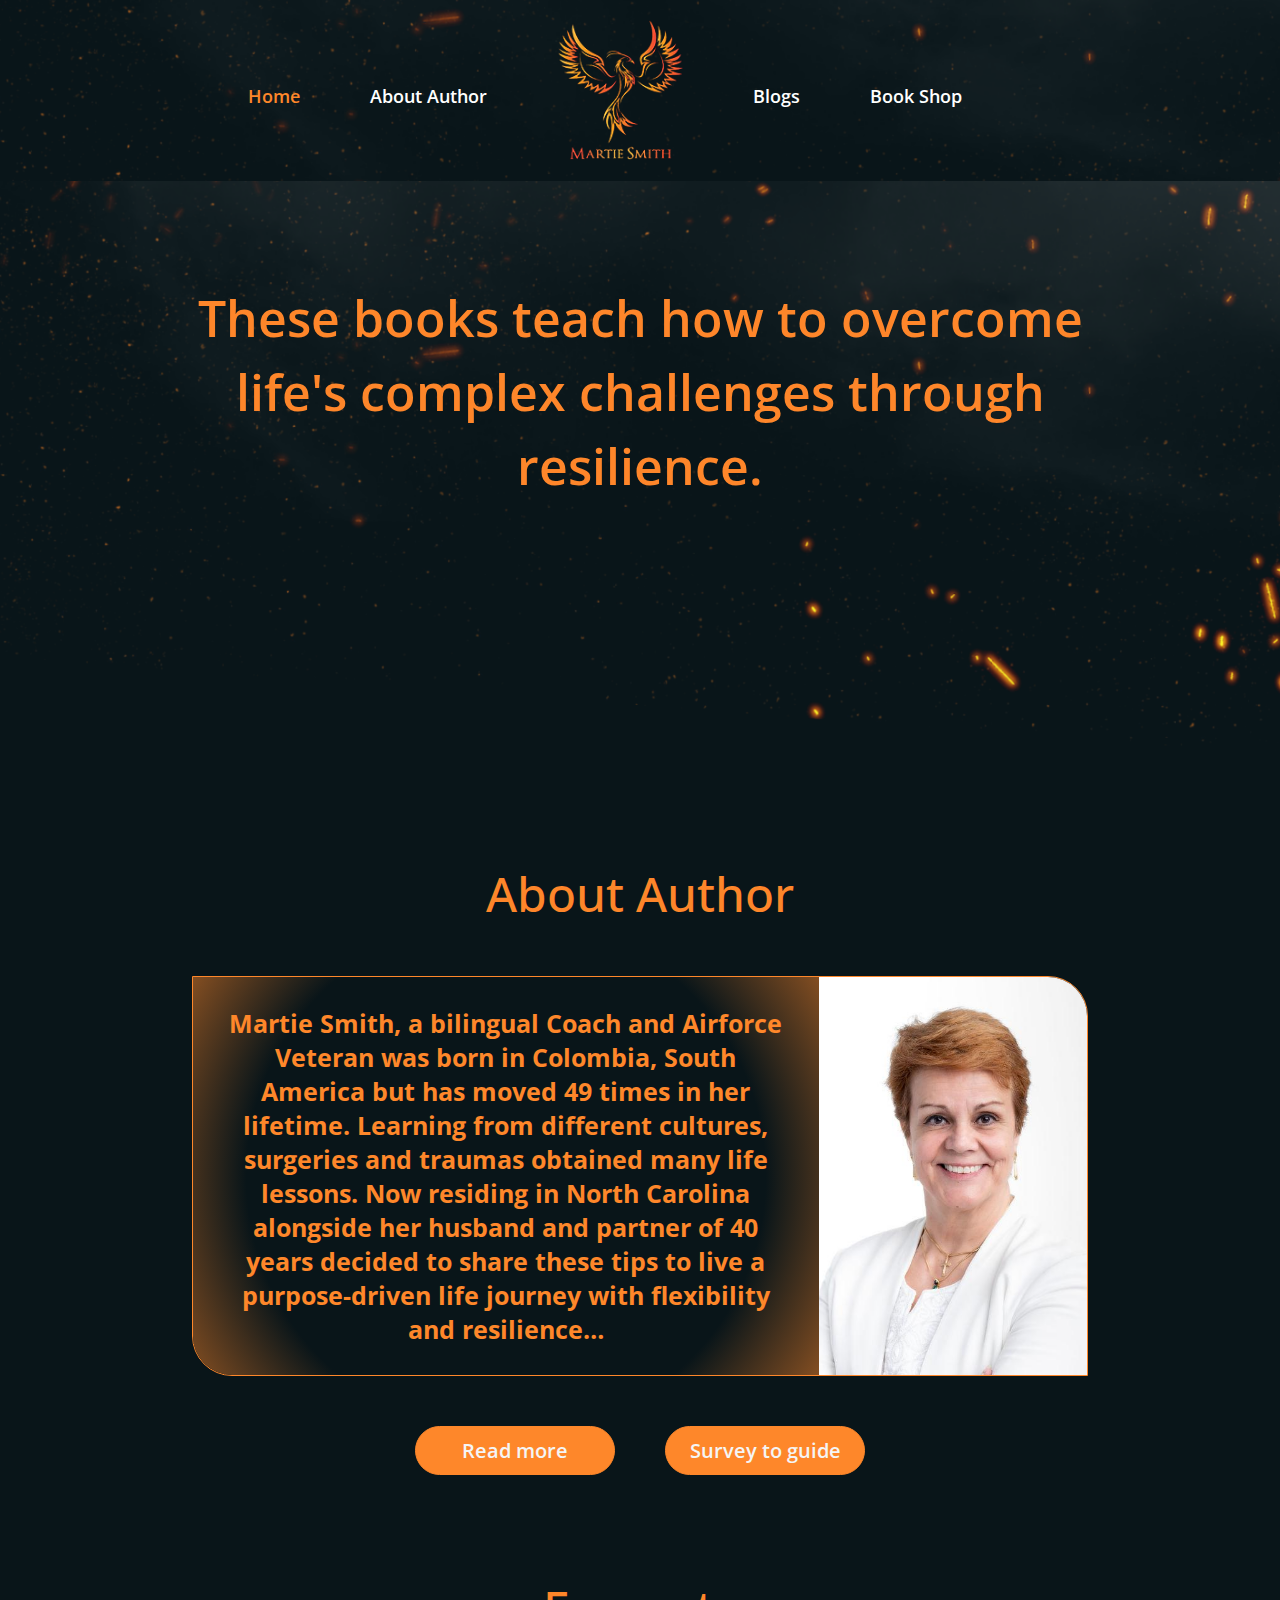
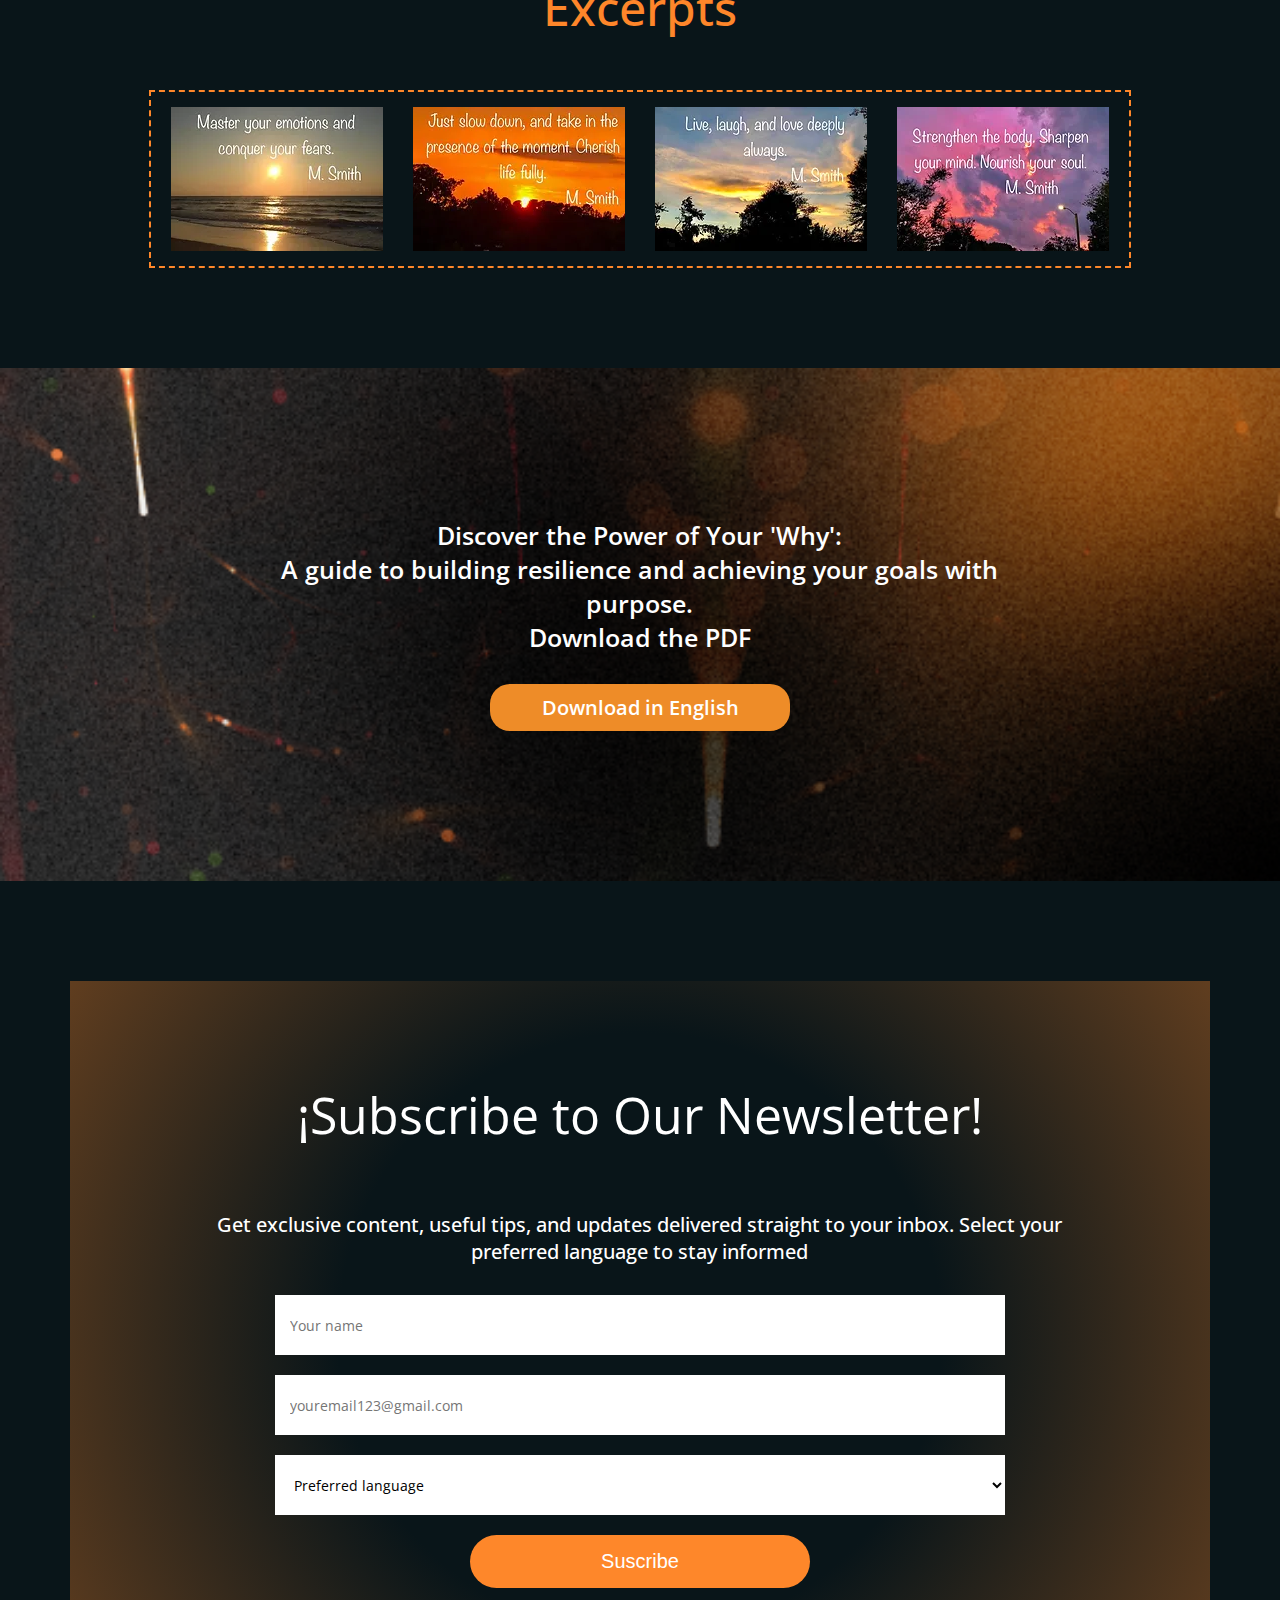
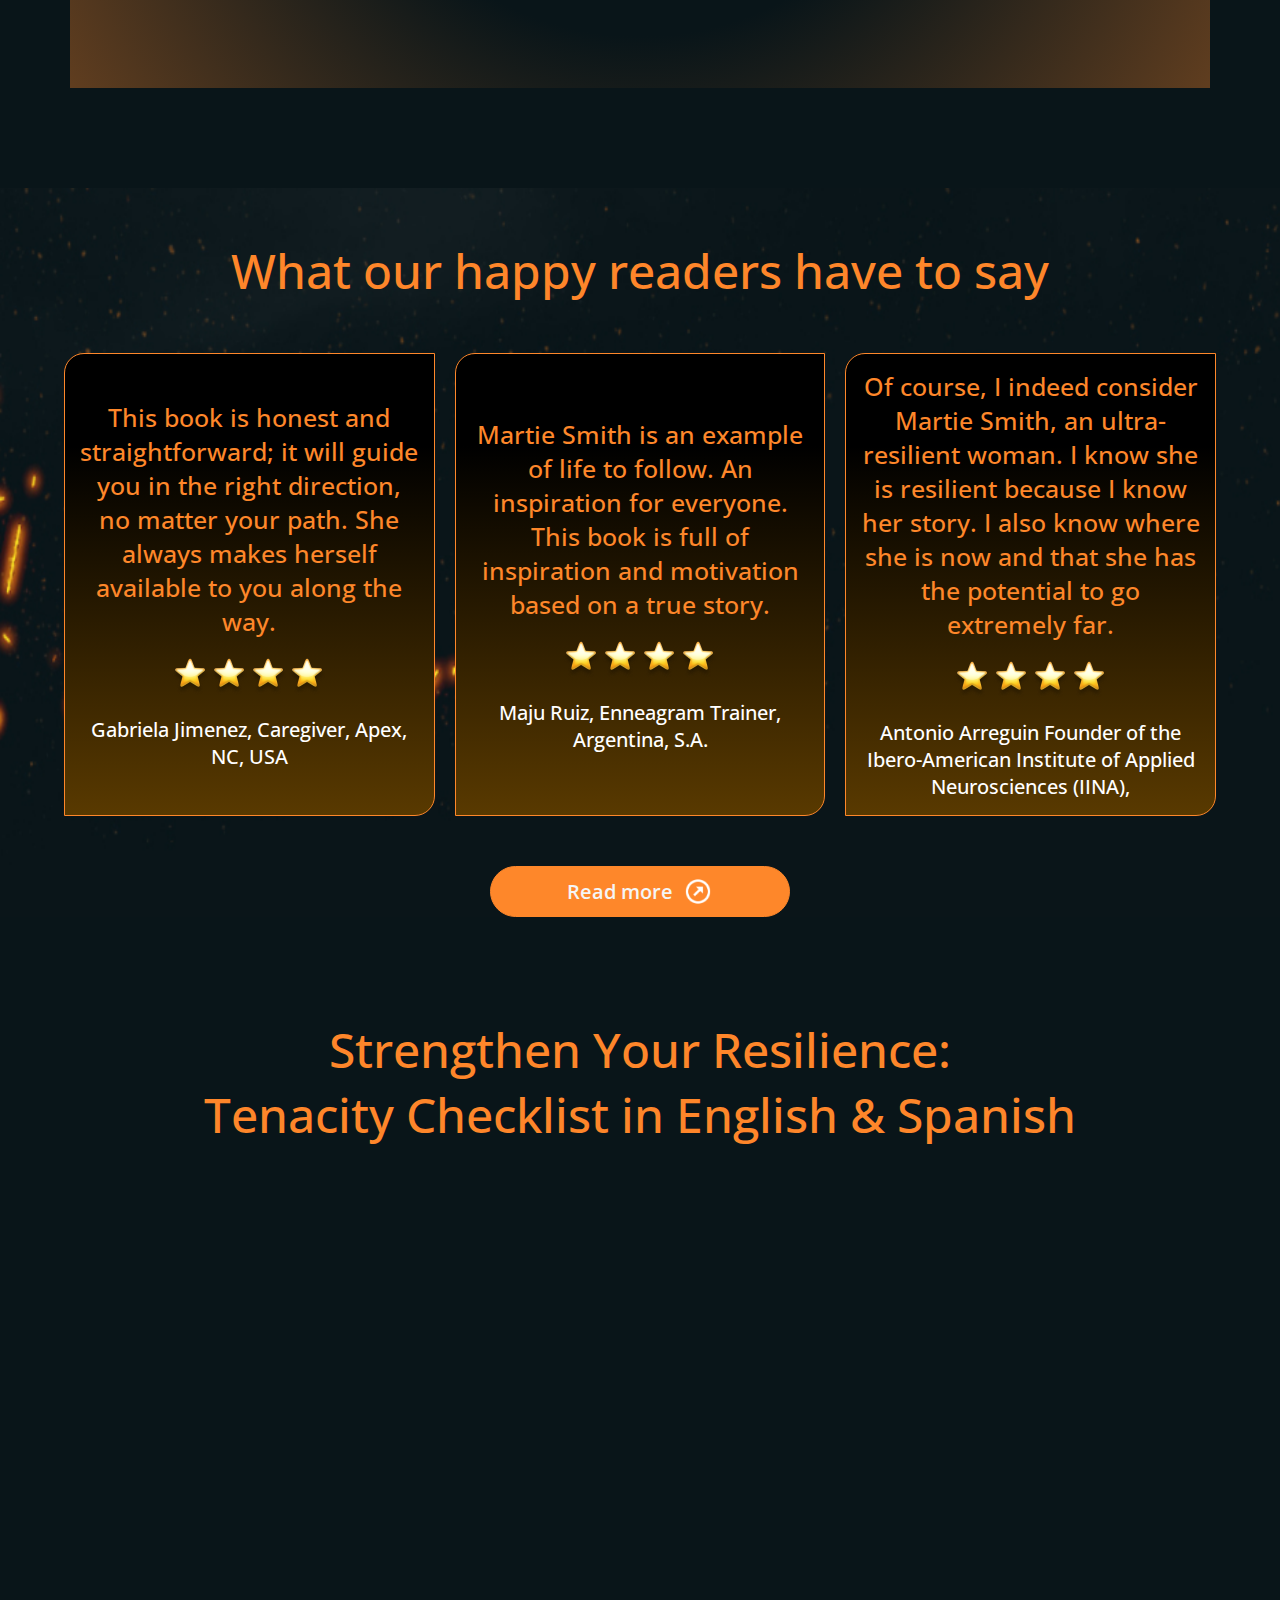
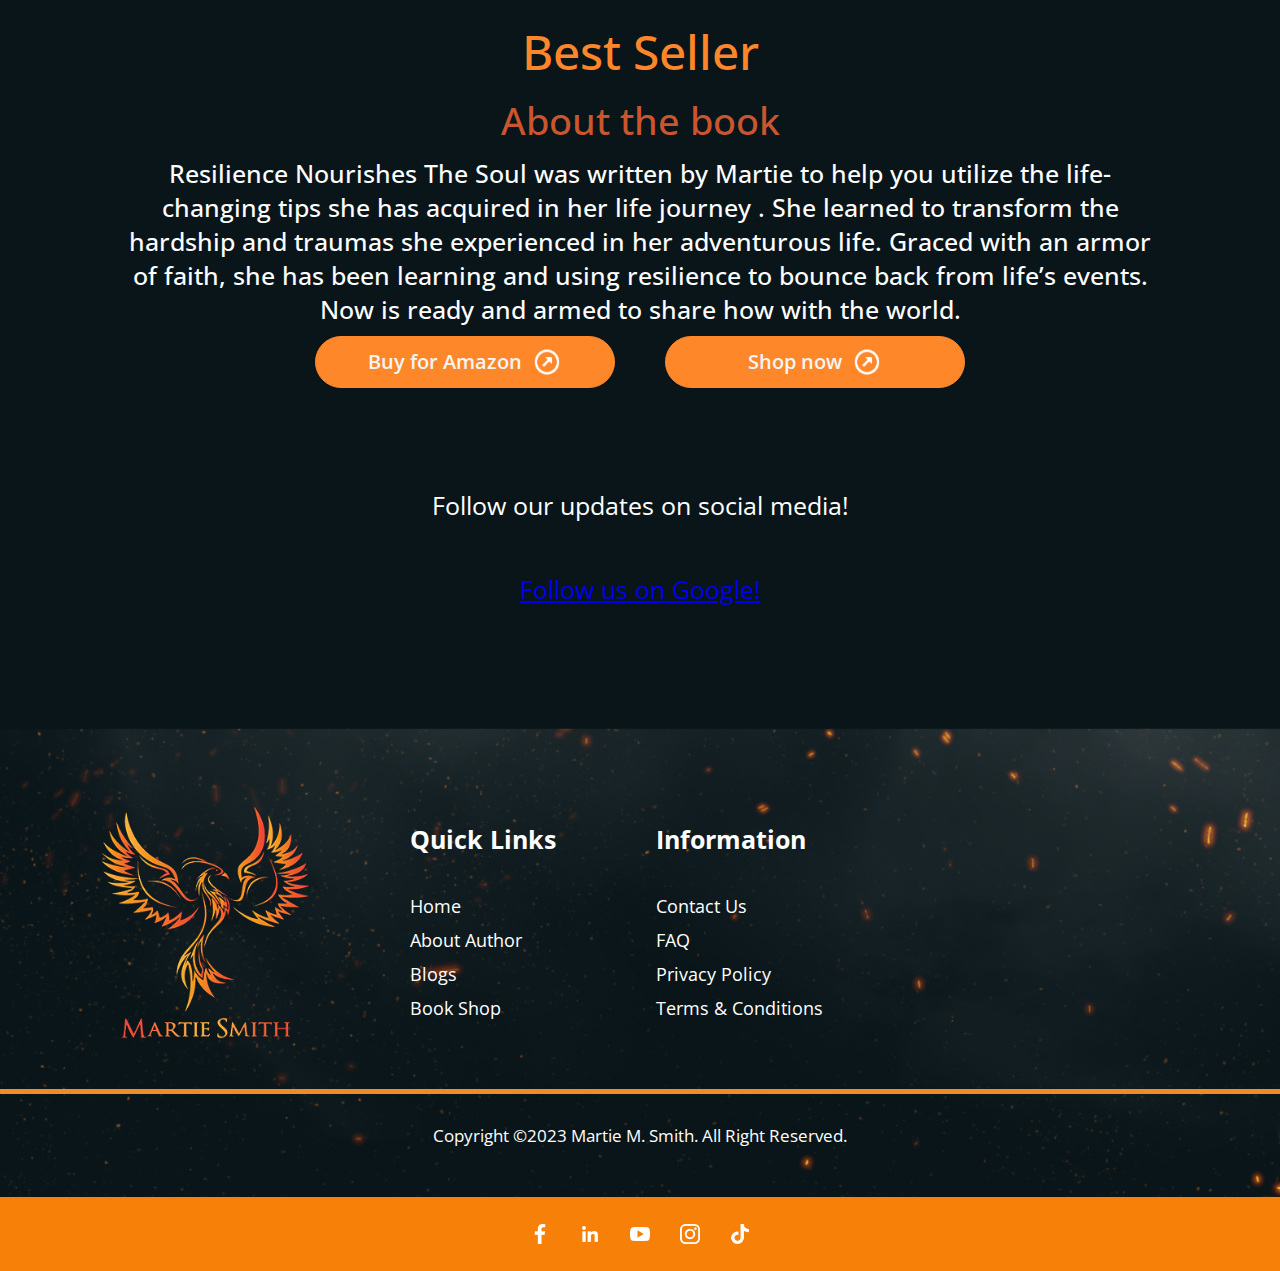
<file: index.html>
<!DOCTYPE html>
<html lang="en">
<head>
    <meta charset="UTF-8">
    <meta name="viewport" content="width=device-width, initial-scale=1.0">
    <title>Document</title>
    <link rel="preconnect" href="https://fonts.googleapis.com">
    <link rel="preconnect" href="https://fonts.gstatic.com" crossorigin>
    <link href="https://fonts.googleapis.com/css2?family=Open+Sans:ital,wght@0,300..800;1,300..800&display=swap" rel="stylesheet">
    <link rel="stylesheet" href="./static/css/style.css">
</head>
<body>
    <header>
        <img src="./static/assets/img/hamburguesa.png" alt class="menu-abrir" id="open">
        <h1 class="h1-responsive"><a href="./index.html"><img src="./static/assets/img/logo.png" alt=""></a></h1>
        <nav class="nav" id="nav">
            <img src="../static/assets/img/cerrar.png" class="btn-close" id="close" alt="">
            <ul class="nav-list">
                <li><a class="btn-menu active" href="./index.html">Home</a></li>
                <li><a class="btn-menu" href="./templates/about-author.html">About Author</a></li>
                <h1><a class="btn-menu" href="./index.html"><img src="./static/assets/img/logo.png" alt="logo"></a></h1>
                <li><a class="btn-menu" href="./templates/blogs.html">Blogs</a></li>
                <li><a class="btn-menu" href="./templates/book-shop.html">Book Shop</a></li>
                <li><a class="btn-menu contact-btn" href="./templates/contact-us.html" > Contact Us</a></li>
            </ul>
        </nav>
    </header>
    <main class="main-home">
        <section class="section-title-home">
            <h2 class="h2-home">These books teach how to overcome life's complex challenges through resilience.</h2>
            <ul>
                <li><img src="./static/assets/img/image-1.png" alt="">Read real life experiences that will inspire you.</li>
                <li><img src="./static/assets/img/image-1.png" alt="">Learn how to overcome with faith and resilience.</li>
            </ul>
        </section>
        <section class="section-author-home">
            <h2>About Author</h2>
            <div id="description-img" class="description-img">
                <p class="description-home">
                Martie Smith, a bilingual Coach and Airforce Veteran was born in Colombia, South America but has moved 49 times in her lifetime. Learning from different cultures, surgeries and traumas obtained many life lessons. Now residing in North Carolina alongside her husband and partner of 40 years decided to share these tips to live a purpose-driven life journey with flexibility and resilience…
                </p>
                <div class="div-img-author-home">
                <img src="./static/assets/img/WhatsApp-Image-2024-09-07-at-20.41.42_dfd0496d.jpg" alt="Author image" class="author-img-home" id="author-img-home">
                </div>
            </div>
            <div class="btn-home">
                <a href="./templates/about-author.html" class="btn-read-more">Read more</a>
                <a href="./templates/survey-to-guide.html" class="btn-read-more">Survey to guide</a>
            </div>
        </section>
        <section class="excerpts-home">
            <h2>Excerpts</h2>
            <div class="images-excerpts">
                <img class="img-excerpts" src="./static/assets/img/WhatsApp-Image-2022-08-22-at-12_14_48-PM-1.webp" alt="image excerpts">
                <img class="img-excerpts" src="./static/assets/img/WhatsApp-Image-2022-08-22-at-12_14_49-PM-2.webp" alt="image excerpts" >
                <img class="img-excerpts" src="./static/assets/img/WhatsApp-Image-2022-08-22-at-12_14_49-PM-1.webp" alt="image excerpts" >
                <img class="img-excerpts" src="./static/assets/img/WhatsApp-Image-2022-08-22-at-12_14_49-PM-3.webp" alt="image-excerpts" >
            </div>
        </section>
        <section class="banner-book">
            <div class="banner-div-libro">
                <p>Discover the Power of Your 'Why': <br>
                A guide to building resilience and achieving your goals with purpose. <br>
                 Download the PDF </p>
                <div class="btn-libro">
                <a href="https://martiemsmith.com/wp-content/uploads/2024/12/Your-Why-Blog.pdf" target="_blank" download="Your-Why-Blog.pdf" >Download in English</a>
                </div>
            </div>
        </section>
        <section class="form-section-home">
            <div class="div-formulario">
                <p class="p-title-form">¡Subscribe to Our Newsletter!</p>
                <p class="parrafo-form">Get exclusive content, useful tips, and updates delivered straight to your inbox. Select your preferred language to stay informed</p>
                <form id="form-suscribe" class="form-suscribe">
                    <input type="text" id="name-user" name="name-user" placeholder="Your name" required>
                    <input type="email" id="email-user" name="email-user" placeholder="youremail123@gmail.com" required>
                    <select id="language" name="language" required>
                        <option value="" disabled selected>Preferred language</option>
                        <option value="english">English</option>
                        <option value="spanish">Spanish</option>
                    </select>
                    <button type="submit">Suscribe</button>
                </form>
            </div>
        </section>

        <section class="reviews-home">
            <h2>What our happy readers have to say</h2>
            <div class="div-reviews" id="div-reviews">
                <div class="review" id="review-1">
                <p class="p-review">
                This book is honest and straightforward; it will guide you in the right direction, no matter your path. She always makes herself available to you along the way.
                </p>
                <div class="container-img-review">
                <img src="./static/assets/img/image-2.png" alt="Review" class="img-review">
                <img src="./static/assets/img/image-2.png" alt="Review" class="img-review">
                <img src="./static/assets/img/image-2.png" alt="Review" class="img-review">
                <img src="./static/assets/img/image-2.png" alt="Review" class="img-review">
                </div>
                <p class="author-review" >
                Gabriela Jimenez, Caregiver, Apex, NC, USA
                </p>
                </div>
                
                <div class="review" id="review-2">
                <p class="p-review">
                Martie Smith is an example of life to follow. An inspiration for everyone. This book is full of inspiration and motivation based on a true story.
                </p>
                <div class="container-img-review">
                    <img src="./static/assets/img/image-2.png" alt="Review" class="img-review">
                    <img src="./static/assets/img/image-2.png" alt="Review" class="img-review">
                    <img src="./static/assets/img/image-2.png" alt="Review" class="img-review">
                    <img src="./static/assets/img/image-2.png" alt="Review" class="img-review">
                </div>
                <p class="author-review" >
                Maju Ruiz, Enneagram Trainer, Argentina, S.A.
                </p>
                </div>
                
                <div class="review" id="review-3">
                <p class="p-review">
                Of course, I indeed consider Martie Smith, an ultra-resilient woman. I know she is resilient because I know her story. I also know where she is now and that she has the potential to go extremely far.
                </p>
                <div class="container-img-review">
                    <img src="./static/assets/img/image-2.png" alt="Review" class="img-review">
                    <img src="./static/assets/img/image-2.png" alt="Review" class="img-review">
                    <img src="./static/assets/img/image-2.png" alt="Review" class="img-review">
                    <img src="./static/assets/img/image-2.png" alt="Review" class="img-review">
                </div>
                <p class="author-review" >
                Antonio Arreguin Founder of the Ibero-American Institute of Applied Neurosciences (IINA),
                </p>
                </div>
                
            </div>
            <a href="./templates/testimonials.html" class="btn-read-more icono">Read more <img src="./static/assets/img/Circled Up Right.png" alt=""></a>
        </section>
        <section class="ytb-home">
            <h2>Strengthen Your Resilience: <br> Tenacity Checklist in English & Spanish</h2>
            <div class="container-videos">
                <div class="video-home">
                    <iframe width="560" height="315" src="https://www.youtube.com/embed/Zo1IS_opDS4?si=tgq5ymu28MWgbTfDS4" title="YouTube video player" frameborder="0" allow="accelerometer; autoplay; clipboard-write; encrypted-media; gyroscope; picture-in-picture; web-share" referrerpolicy="strict-origin-when-cross-origin" allowfullscreen></iframe>
                </div>
                <div class="video-home">
                    <iframe width="560" height="315" src="https://www.youtube.com/embed/90Yt0Lp7zt0?si=8ENLdLpUNxJTEERo" title="YouTube video player" frameborder="0" allow="accelerometer; autoplay; clipboard-write; encrypted-media; gyroscope; picture-in-picture; web-share" referrerpolicy="strict-origin-when-cross-origin" allowfullscreen></iframe>
                </div>
            </div>
        </section>
        <section class="best-seller-home">
            <h2>Best Seller</h2>
            <h3 class="h3-home">About the book</h3>
            <p>Resilience Nourishes The Soul was written by Martie to help you utilize the life-changing tips she has acquired in her life journey . She learned to transform the hardship and traumas she experienced in her adventurous life. Graced with an armor of faith, she has been learning and using resilience to bounce back from life’s events. Now is ready and armed to share how with the world.</p>
            <div class="btn-home">
                <a class="btn-read-more icono" href="https://www.amazon.com/dp/B0BPGQG621/ref=cm_sw_r_awdo_ZE502BXY4F1DKE3MD2GR_0" target="_blank" >Buy for Amazon <img src="../static/assets/img/Circled Up Right.png" alt=""></a>
                <a class="btn-read-more icono" href="./templates/book-shop.html" >Shop now <img src="./static/assets/img/Circled Up Right.png" alt=""></a>
            </div>
        </section>
        <section class="google-follows">
            <p>Follow our updates on social media!</p>
            <a href="#">Follow us on Google!</a>
        </section>
    </main>
    <footer>
        <section class="section1-footer">
            <div class="logo-footer">
                <img src="./static/assets/img/ft-log.png" alt="footer-logo">
            </div>
            <div>
                <h4>Quick Links</h3>
                <ul>
                    <li><a href="./index.html">Home</a></li>
                    <li><a href="./templates/about-author.html">About Author</a></li>
                    <li><a href="./templates/blogs.html">Blogs</a></li>
                    <li><a href="./templates/book-shop.html">Book Shop</a></li>
                </ul>
            </div>
            <div>
                <h4>Information</h3>
                <ul>
                    <li><a href="./templates/contact-us.html">Contact Us</a></li>
                    <li><a href="./templates/faq.html">FAQ</a></li>
                    <li><a href="./templates/privacy-policy.html">Privacy Policy</a></li>
                    <li><a href="./templates/terms-conditions.html">Terms & Conditions</a></li>
                </ul>
            </div>
        </section>
        <section class="section2-footer">
            <p>Copyright ©2023 Martie M. Smith. All Right Reserved.</p>
            <div class="div-footer">
                <a href="https://www.facebook.com/martie.smith.37" target="_blank"><img src="./static/assets/img/simbolo-de-la-aplicacion-de-facebook (1).png" alt=""></a>
                <a href="https://www.linkedin.com/in/martie-smith-8b062025/" target="_blank"><img src="./static/assets/img/linkedin.png" alt=""></a>
                <a href="https://www.youtube.com/@MarthaSmith-t4q" target="_blank"><img src="./static/assets/img/youtube.png" alt=""></a>
                <a href="https://www.instagram.com/vinnersary/" target="_blank"><img src="./static/assets/img/logotipo-de-instagram.png" alt=""></a>
                <a href="https://www.tiktok.com/@marthasmith83" target="_blank"><img src="./static/assets/img/tik-tok.png" alt=""></a>
            </div>
        </section>
    </footer>
    <script src="./static/js/script.js"></script>
</body>

</html>
</file>
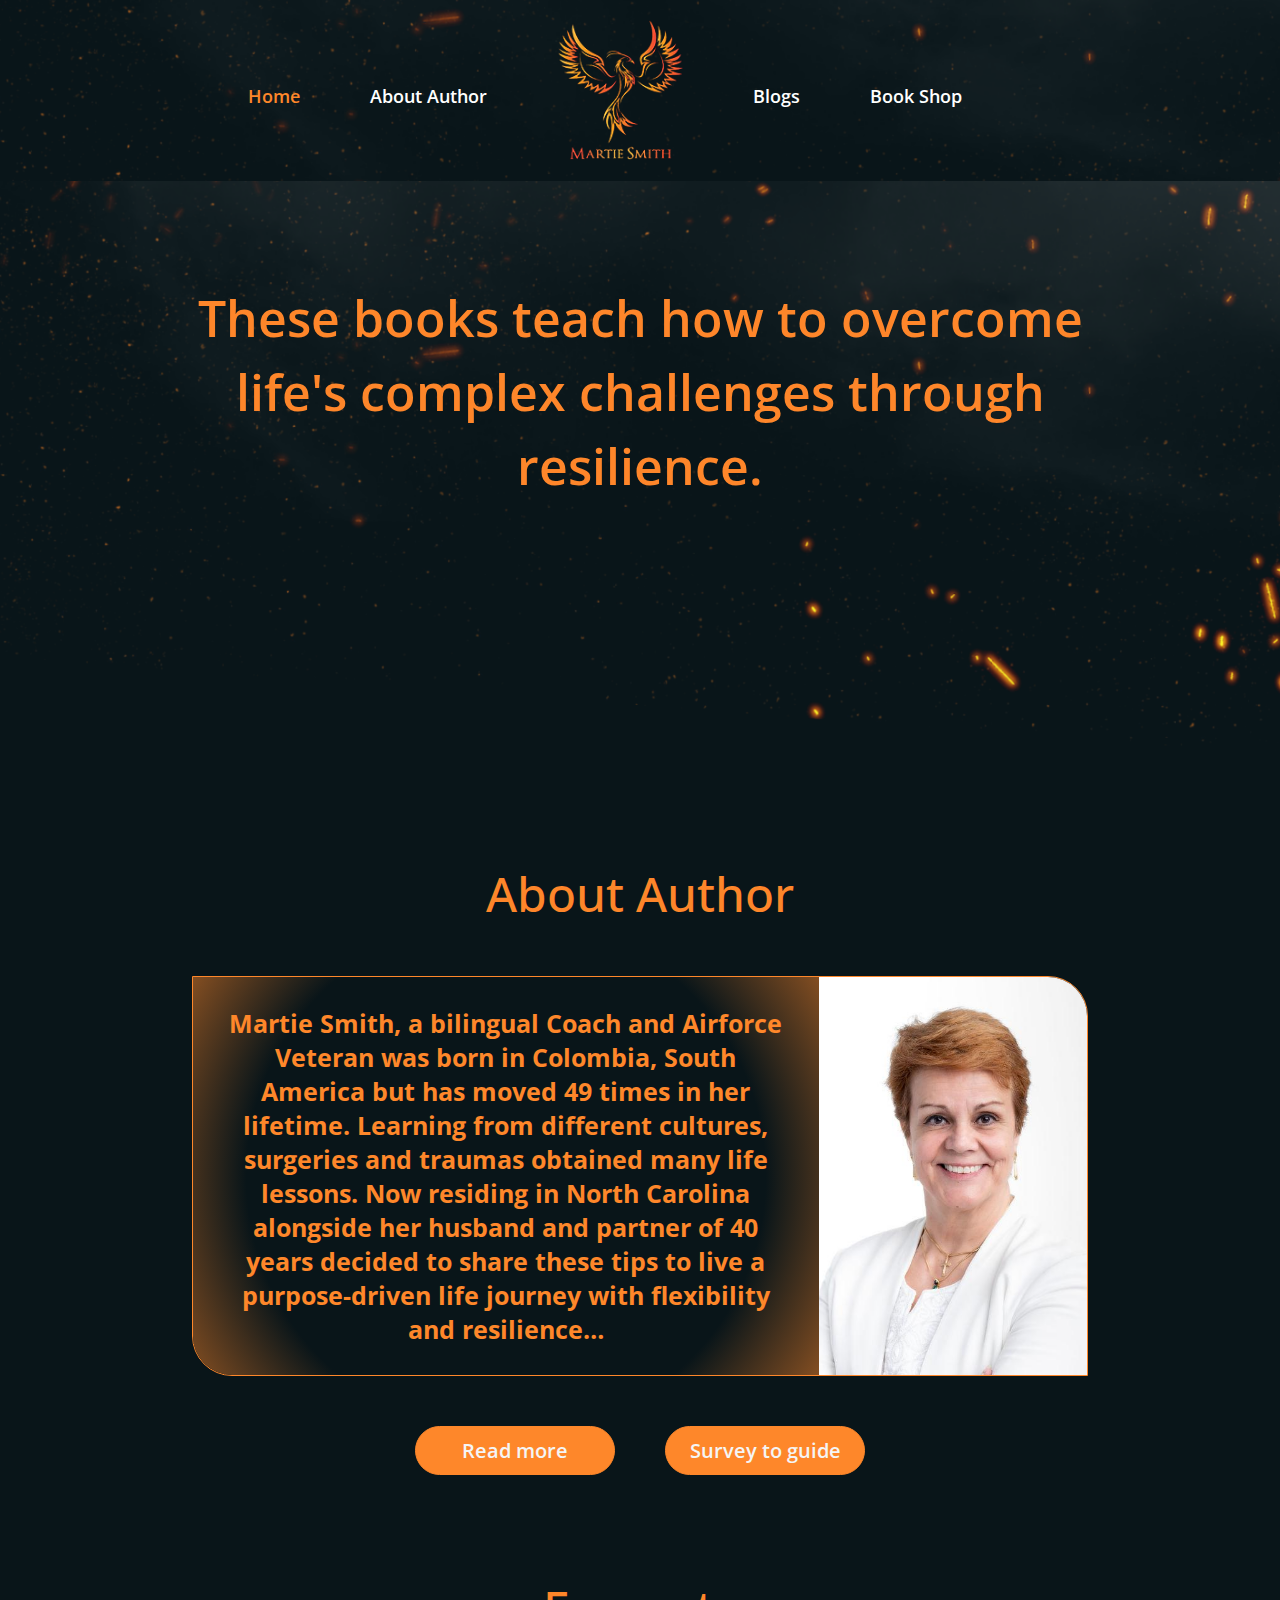
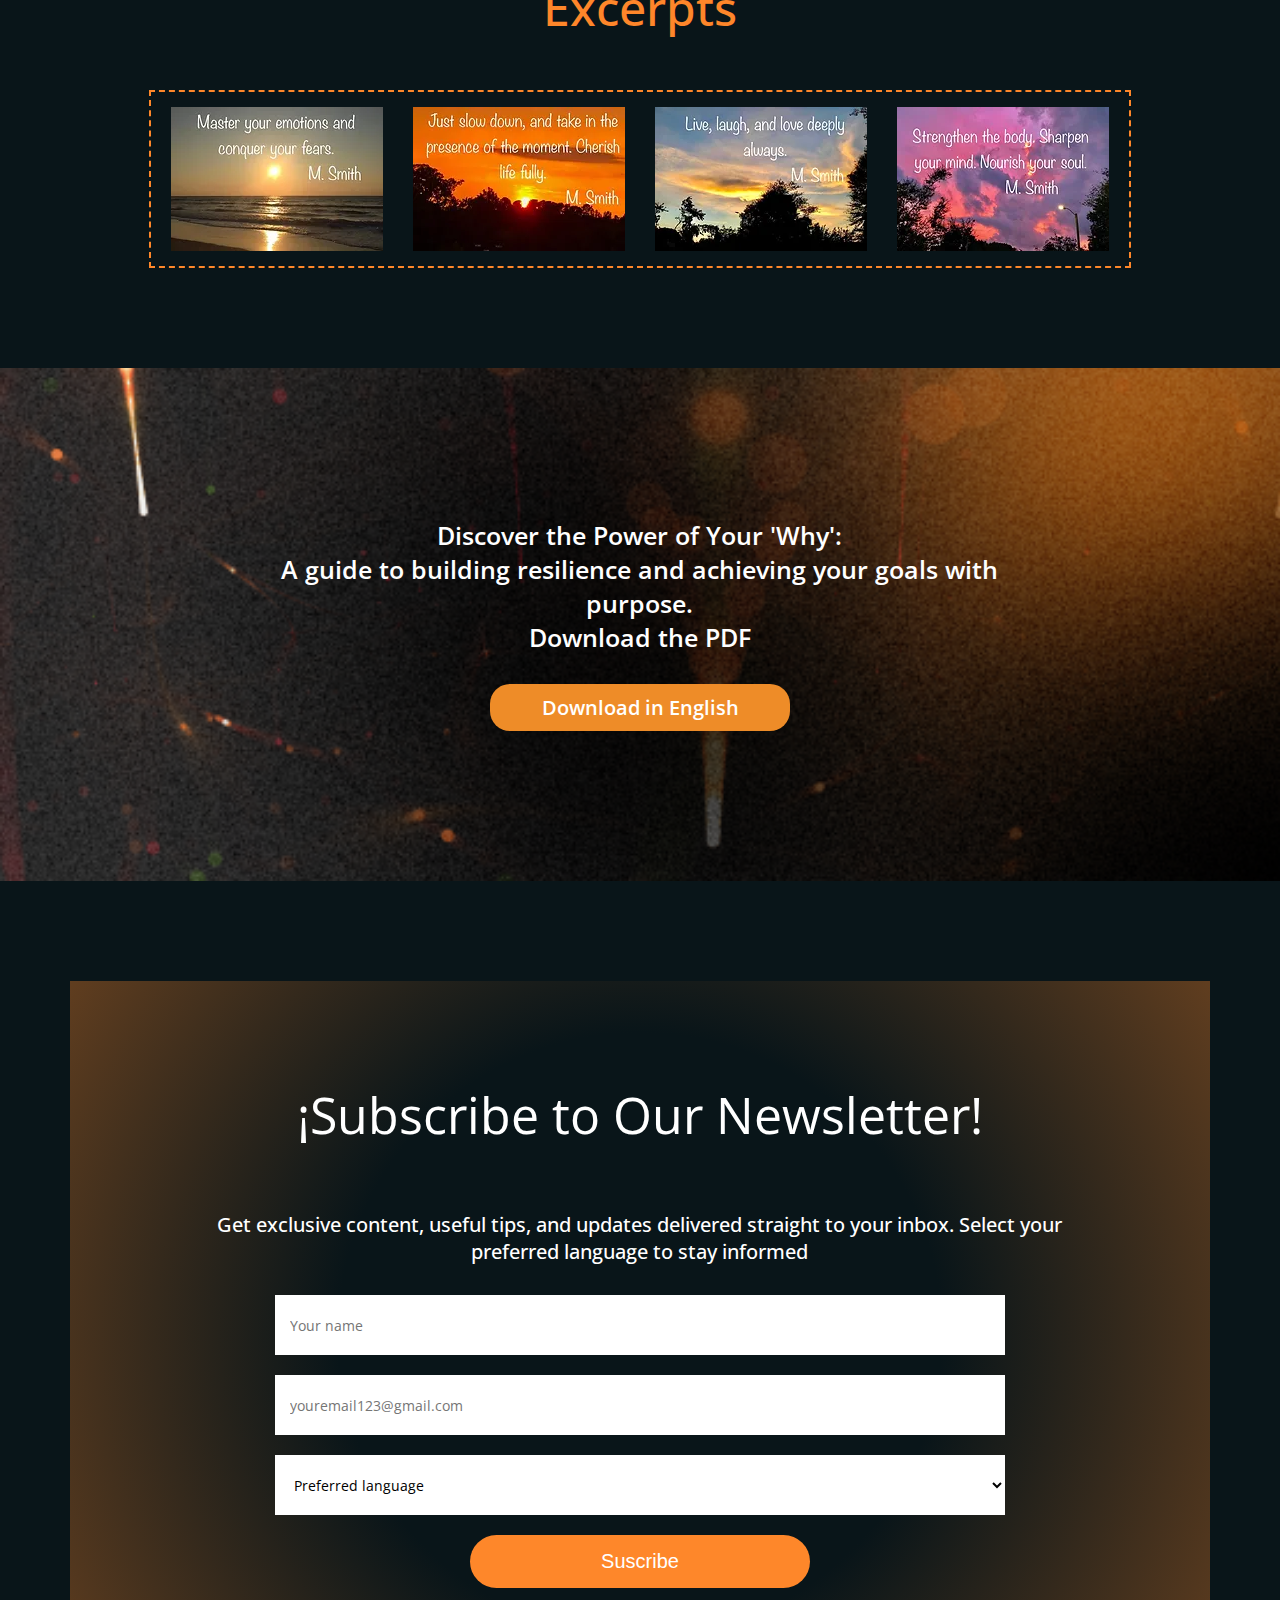
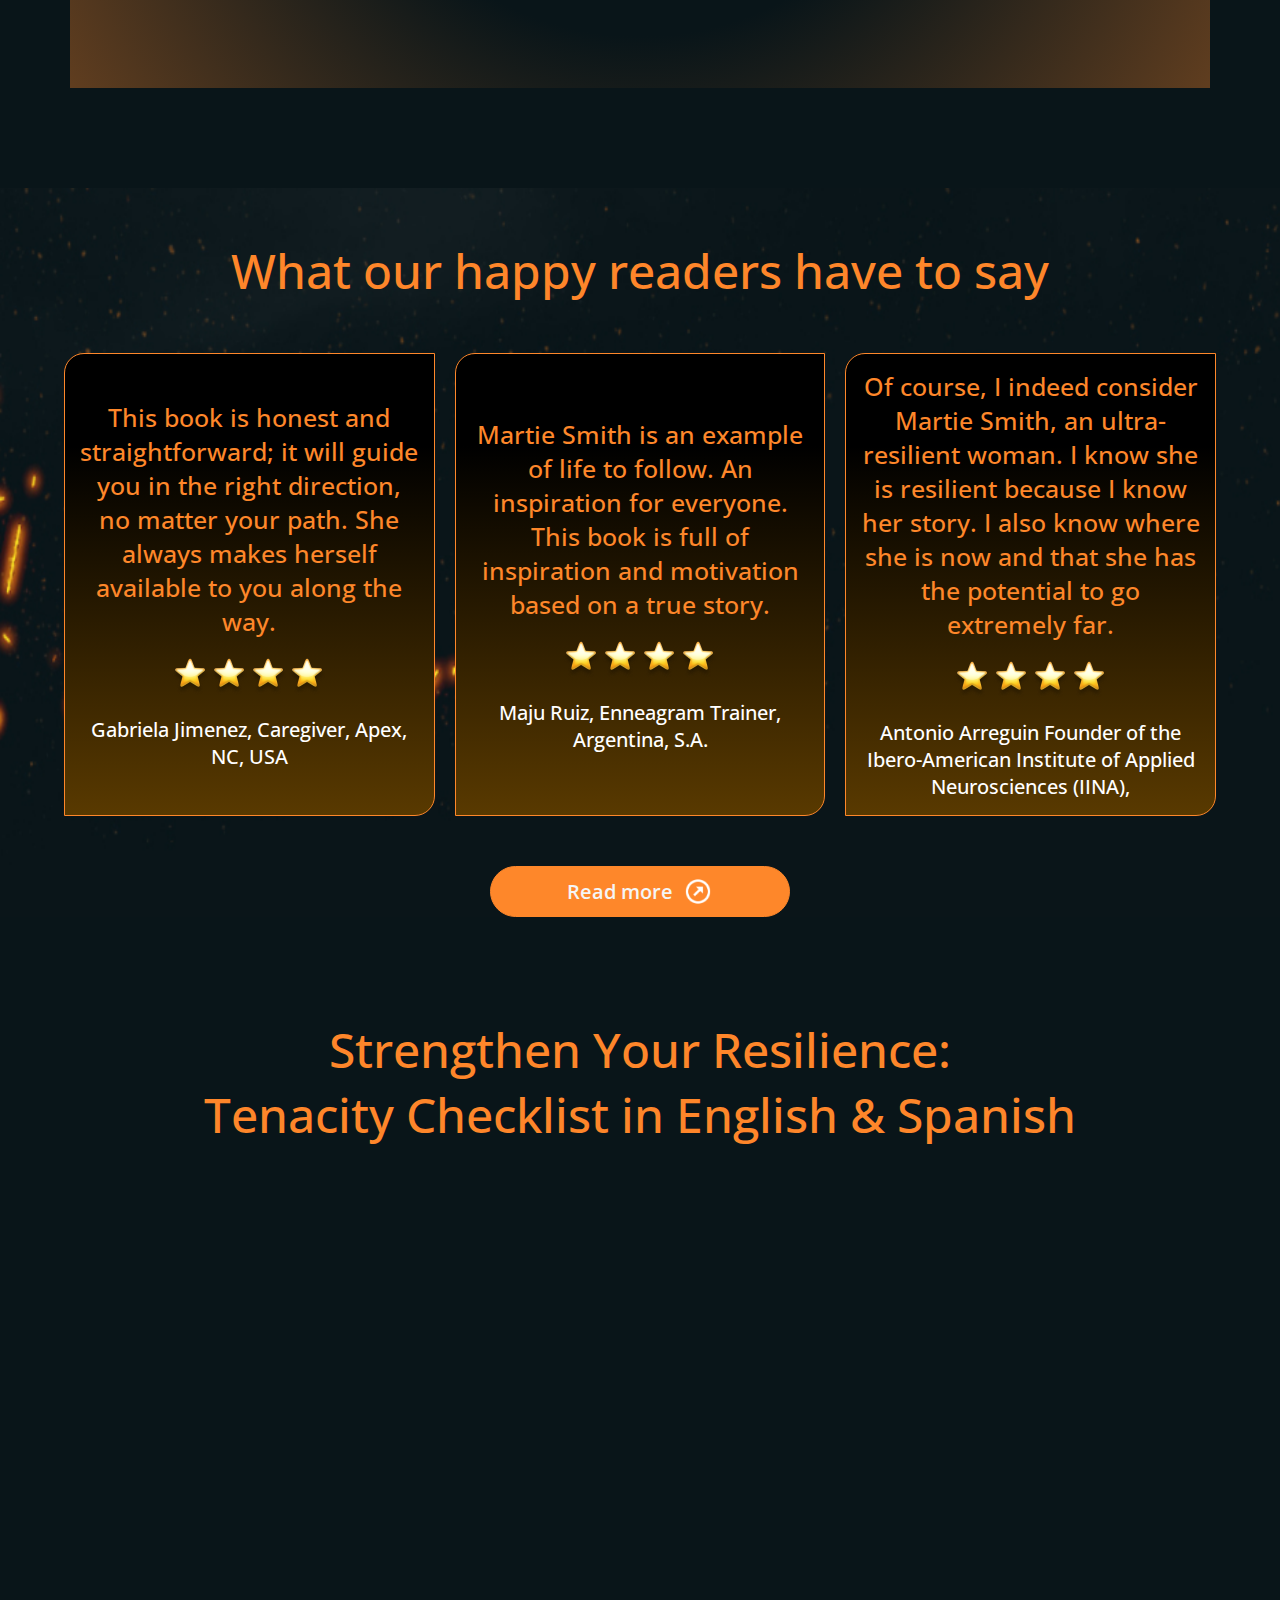
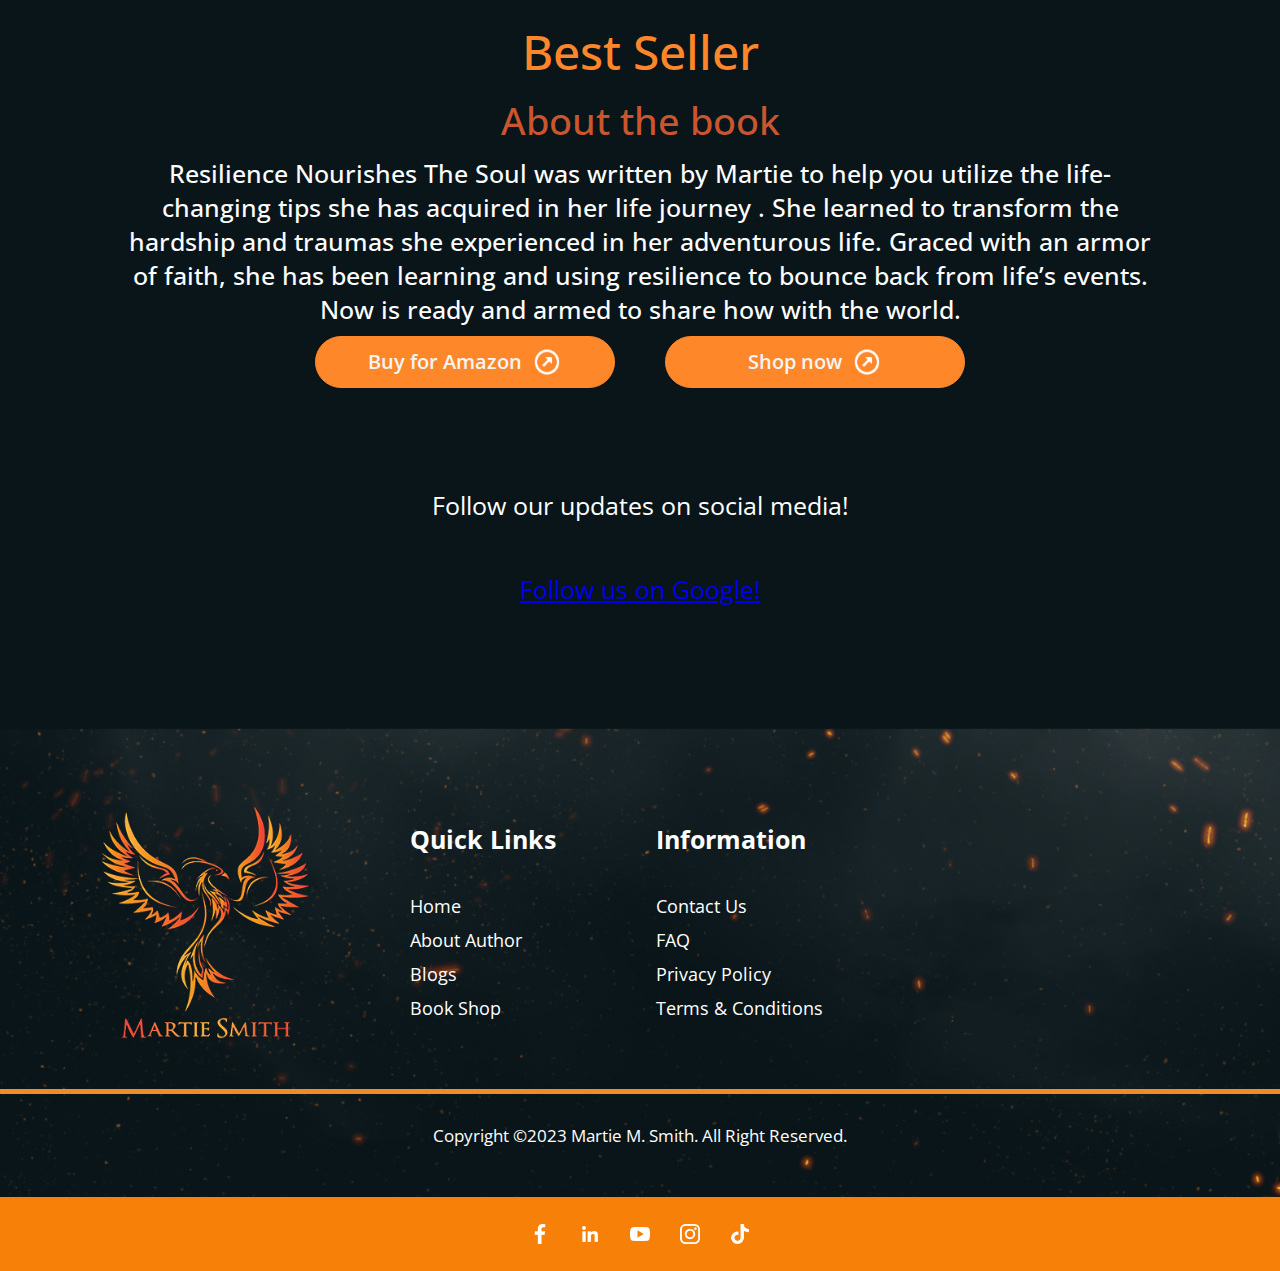
<file: templates/index.html>
<!DOCTYPE html>
<html lang="en">
<head>
    <meta charset="UTF-8">
    <meta name="viewport" content="width=device-width, initial-scale=1.0">
    <title>Document</title>
    <link rel="preconnect" href="https://fonts.googleapis.com">
    <link rel="preconnect" href="https://fonts.gstatic.com" crossorigin>
    <link href="https://fonts.googleapis.com/css2?family=Open+Sans:ital,wght@0,300..800;1,300..800&display=swap" rel="stylesheet">
    <link rel="stylesheet" href="../static/css/style.css">
</head>
<body>
    <header>
        <img src="../static/assets/img/hamburguesa.png" alt class="menu-abrir" id="open">
        <h1 class="h1-responsive"><a href="./index.html"><img src="../static/assets/img/logo.png" alt=""></a></h1>
        <nav class="nav" id="nav">
            <img src="../static/assets/img/cerrar.png" class="btn-close" id="close" alt="">
            <ul class="nav-list">
                <li><a class="btn-menu active" href="./index.html">Home</a></li>
                <li><a class="btn-menu" href="./about-author.html">About Author</a></li>
                <h1><a class="btn-menu" href="./index.html"><img src="../static/assets/img/logo.png" alt="logo"></a></h1>
                <li><a class="btn-menu" href="./blogs.html">Blogs</a></li>
                <li><a class="btn-menu" href="./book-shop.html">Book Shop</a></li>
                <li><a class="btn-menu contact-btn" href="./contact-us.html" > Contact Us</a></li>
            </ul>
        </nav>
    </header>
    <main class="main-home">
        <section class="section-title-home">
            <h2 class="h2-home">These books teach how to overcome life's complex challenges through resilience.</h2>
            <ul>
                <li><img src="../static/assets/img/image-1.png" alt="">Read real life experiences that will inspire you.</li>
                <li><img src="../static/assets/img/image-1.png" alt="">Learn how to overcome with faith and resilience.</li>
            </ul>
        </section>
        <section class="section-author-home">
            <h2>About Author</h2>
            <div id="description-img" class="description-img">
                <p class="description-home">
                Martie Smith, a bilingual Coach and Airforce Veteran was born in Colombia, South America but has moved 49 times in her lifetime. Learning from different cultures, surgeries and traumas obtained many life lessons. Now residing in North Carolina alongside her husband and partner of 40 years decided to share these tips to live a purpose-driven life journey with flexibility and resilience…
                </p>
                <div class="div-img-author-home">
                <img src="../static/assets/img/WhatsApp-Image-2024-09-07-at-20.41.42_dfd0496d.jpg" alt="Author image" class="author-img-home" id="author-img-home">
                </div>
            </div>
            <div class="btn-home">
                <a href="./about-author.html" class="btn-read-more">Read more</a>
                <a href="./survey-to-guide.html" class="btn-read-more">Survey to guide</a>
            </div>
        </section>
        <section class="excerpts-home">
            <h2>Excerpts</h2>
            <div class="images-excerpts">
                <img class="img-excerpts" src="../static/assets/img/WhatsApp-Image-2022-08-22-at-12_14_48-PM-1.webp" alt="image excerpts">
                <img class="img-excerpts" src="../static/assets/img/WhatsApp-Image-2022-08-22-at-12_14_49-PM-2.webp" alt="image excerpts" >
                <img class="img-excerpts" src="../static/assets/img/WhatsApp-Image-2022-08-22-at-12_14_49-PM-1.webp" alt="image excerpts" >
                <img class="img-excerpts" src="../static/assets/img/WhatsApp-Image-2022-08-22-at-12_14_49-PM-3.webp" alt="image-excerpts" >
            </div>
        </section>
        <section class="banner-book">
            <div class="banner-div-libro">
                <p>Discover the Power of Your 'Why': <br>
                A guide to building resilience and achieving your goals with purpose. <br>
                 Download the PDF </p>
                <div class="btn-libro">
                <a href="https://martiemsmith.com/wp-content/uploads/2024/12/Your-Why-Blog.pdf" target="_blank" download="Your-Why-Blog.pdf" >Download in English</a>
                </div>
            </div>
        </section>
        <section class="form-section-home">
            <div class="div-formulario">
                <p class="p-title-form">¡Subscribe to Our Newsletter!</p>
                <p class="parrafo-form">Get exclusive content, useful tips, and updates delivered straight to your inbox. Select your preferred language to stay informed</p>
                <form id="form-suscribe" class="form-suscribe">
                    <input type="text" id="name-user" name="name-user" placeholder="Your name" required>
                    <input type="email" id="email-user" name="email-user" placeholder="youremail123@gmail.com" required>
                    <select id="language" name="language" required>
                        <option value="" disabled selected>Preferred language</option>
                        <option value="english">English</option>
                        <option value="spanish">Spanish</option>
                    </select>
                    <button type="submit">Suscribe</button>
                </form>
            </div>
        </section>

        <section class="reviews-home">
            <h2>What our happy readers have to say</h2>
            <div class="div-reviews" id="div-reviews">
                <div class="review" id="review-1">
                <p class="p-review">
                This book is honest and straightforward; it will guide you in the right direction, no matter your path. She always makes herself available to you along the way.
                </p>
                <div class="container-img-review">
                <img src="../static/assets/img/image-2.png" alt="Review" class="img-review">
                <img src="../static/assets/img/image-2.png" alt="Review" class="img-review">
                <img src="../static/assets/img/image-2.png" alt="Review" class="img-review">
                <img src="../static/assets/img/image-2.png" alt="Review" class="img-review">
                </div>
                <p class="author-review" >
                Gabriela Jimenez, Caregiver, Apex, NC, USA
                </p>
                </div>
                
                <div class="review" id="review-2">
                <p class="p-review">
                Martie Smith is an example of life to follow. An inspiration for everyone. This book is full of inspiration and motivation based on a true story.
                </p>
                <div class="container-img-review">
                    <img src="../static/assets/img/image-2.png" alt="Review" class="img-review">
                    <img src="../static/assets/img/image-2.png" alt="Review" class="img-review">
                    <img src="../static/assets/img/image-2.png" alt="Review" class="img-review">
                    <img src="../static/assets/img/image-2.png" alt="Review" class="img-review">
                </div>
                <p class="author-review" >
                Maju Ruiz, Enneagram Trainer, Argentina, S.A.
                </p>
                </div>
                
                <div class="review" id="review-3">
                <p class="p-review">
                Of course, I indeed consider Martie Smith, an ultra-resilient woman. I know she is resilient because I know her story. I also know where she is now and that she has the potential to go extremely far.
                </p>
                <div class="container-img-review">
                    <img src="../static/assets/img/image-2.png" alt="Review" class="img-review">
                    <img src="../static/assets/img/image-2.png" alt="Review" class="img-review">
                    <img src="../static/assets/img/image-2.png" alt="Review" class="img-review">
                    <img src="../static/assets/img/image-2.png" alt="Review" class="img-review">
                </div>
                <p class="author-review" >
                Antonio Arreguin Founder of the Ibero-American Institute of Applied Neurosciences (IINA),
                </p>
                </div>
                
            </div>
            <a href="./testimonials.html" class="btn-read-more icono">Read more <img src="../static/assets/img/Circled Up Right.png" alt=""></a>
        </section>
        <section class="ytb-home">
            <h2>Strengthen Your Resilience: <br> Tenacity Checklist in English & Spanish</h2>
            <div class="container-videos">
                <div class="video-home">
                    <iframe width="560" height="315" src="https://www.youtube.com/embed/Zo1IS_opDS4?si=tgq5ymu28MWgbTfDS4" title="YouTube video player" frameborder="0" allow="accelerometer; autoplay; clipboard-write; encrypted-media; gyroscope; picture-in-picture; web-share" referrerpolicy="strict-origin-when-cross-origin" allowfullscreen></iframe>
                </div>
                <div class="video-home">
                    <iframe width="560" height="315" src="https://www.youtube.com/embed/90Yt0Lp7zt0?si=8ENLdLpUNxJTEERo" title="YouTube video player" frameborder="0" allow="accelerometer; autoplay; clipboard-write; encrypted-media; gyroscope; picture-in-picture; web-share" referrerpolicy="strict-origin-when-cross-origin" allowfullscreen></iframe>
                </div>
            </div>
        </section>
        <section class="best-seller-home">
            <h2>Best Seller</h2>
            <h3 class="h3-home">About the book</h3>
            <p>Resilience Nourishes The Soul was written by Martie to help you utilize the life-changing tips she has acquired in her life journey . She learned to transform the hardship and traumas she experienced in her adventurous life. Graced with an armor of faith, she has been learning and using resilience to bounce back from life’s events. Now is ready and armed to share how with the world.</p>
            <div class="btn-home">
                <a class="btn-read-more icono" href="https://www.amazon.com/dp/B0BPGQG621/ref=cm_sw_r_awdo_ZE502BXY4F1DKE3MD2GR_0" target="_blank" >Buy for Amazon <img src="../static/assets/img/Circled Up Right.png" alt=""></a>
                <a class="btn-read-more icono" href="./book-shop.html" >Shop now <img src="../static/assets/img/Circled Up Right.png" alt=""></a>
            </div>
        </section>
        <section class="google-follows">
            <p>Follow our updates on social media!</p>
            <a href="#">Follow us on Google!</a>
        </section>
    </main>
    <footer>
        <section class="section1-footer">
            <div class="logo-footer">
                <img src="../static/assets/img/ft-log.png" alt="footer-logo">
            </div>
            <div>
                <h4>Quick Links</h3>
                <ul>
                    <li><a href="./index.html">Home</a></li>
                    <li><a href="./about-author.html">About Author</a></li>
                    <li><a href="./blogs.html">Blogs</a></li>
                    <li><a href="./book-shop.html">Book Shop</a></li>
                </ul>
            </div>
            <div>
                <h4>Information</h3>
                <ul>
                    <li><a href="./contact-us.html">Contact Us</a></li>
                    <li><a href="./faq.html">FAQ</a></li>
                    <li><a href="./privacy-policy.html">Privacy Policy</a></li>
                    <li><a href="./terms-conditions.html">Terms & Conditions</a></li>
                </ul>
            </div>
        </section>
        <section class="section2-footer">
            <p>Copyright ©2023 Martie M. Smith. All Right Reserved.</p>
            <div class="div-footer">
                <a href="https://www.facebook.com/martie.smith.37" target="_blank"><img src="../static/assets/img/simbolo-de-la-aplicacion-de-facebook (1).png" alt=""></a>
                <a href="https://www.linkedin.com/in/martie-smith-8b062025/" target="_blank"><img src="../static/assets/img/linkedin.png" alt=""></a>
                <a href="https://www.youtube.com/@MarthaSmith-t4q" target="_blank"><img src="../static/assets/img/youtube.png" alt=""></a>
                <a href="https://www.instagram.com/vinnersary/" target="_blank"><img src="../static/assets/img/logotipo-de-instagram.png" alt=""></a>
                <a href="https://www.tiktok.com/@marthasmith83" target="_blank"><img src="../static/assets/img/tik-tok.png" alt=""></a>
            </div>
        </section>
    </footer>
    <script src="../static/js/script.js"></script>
</body>

</html>
</file>
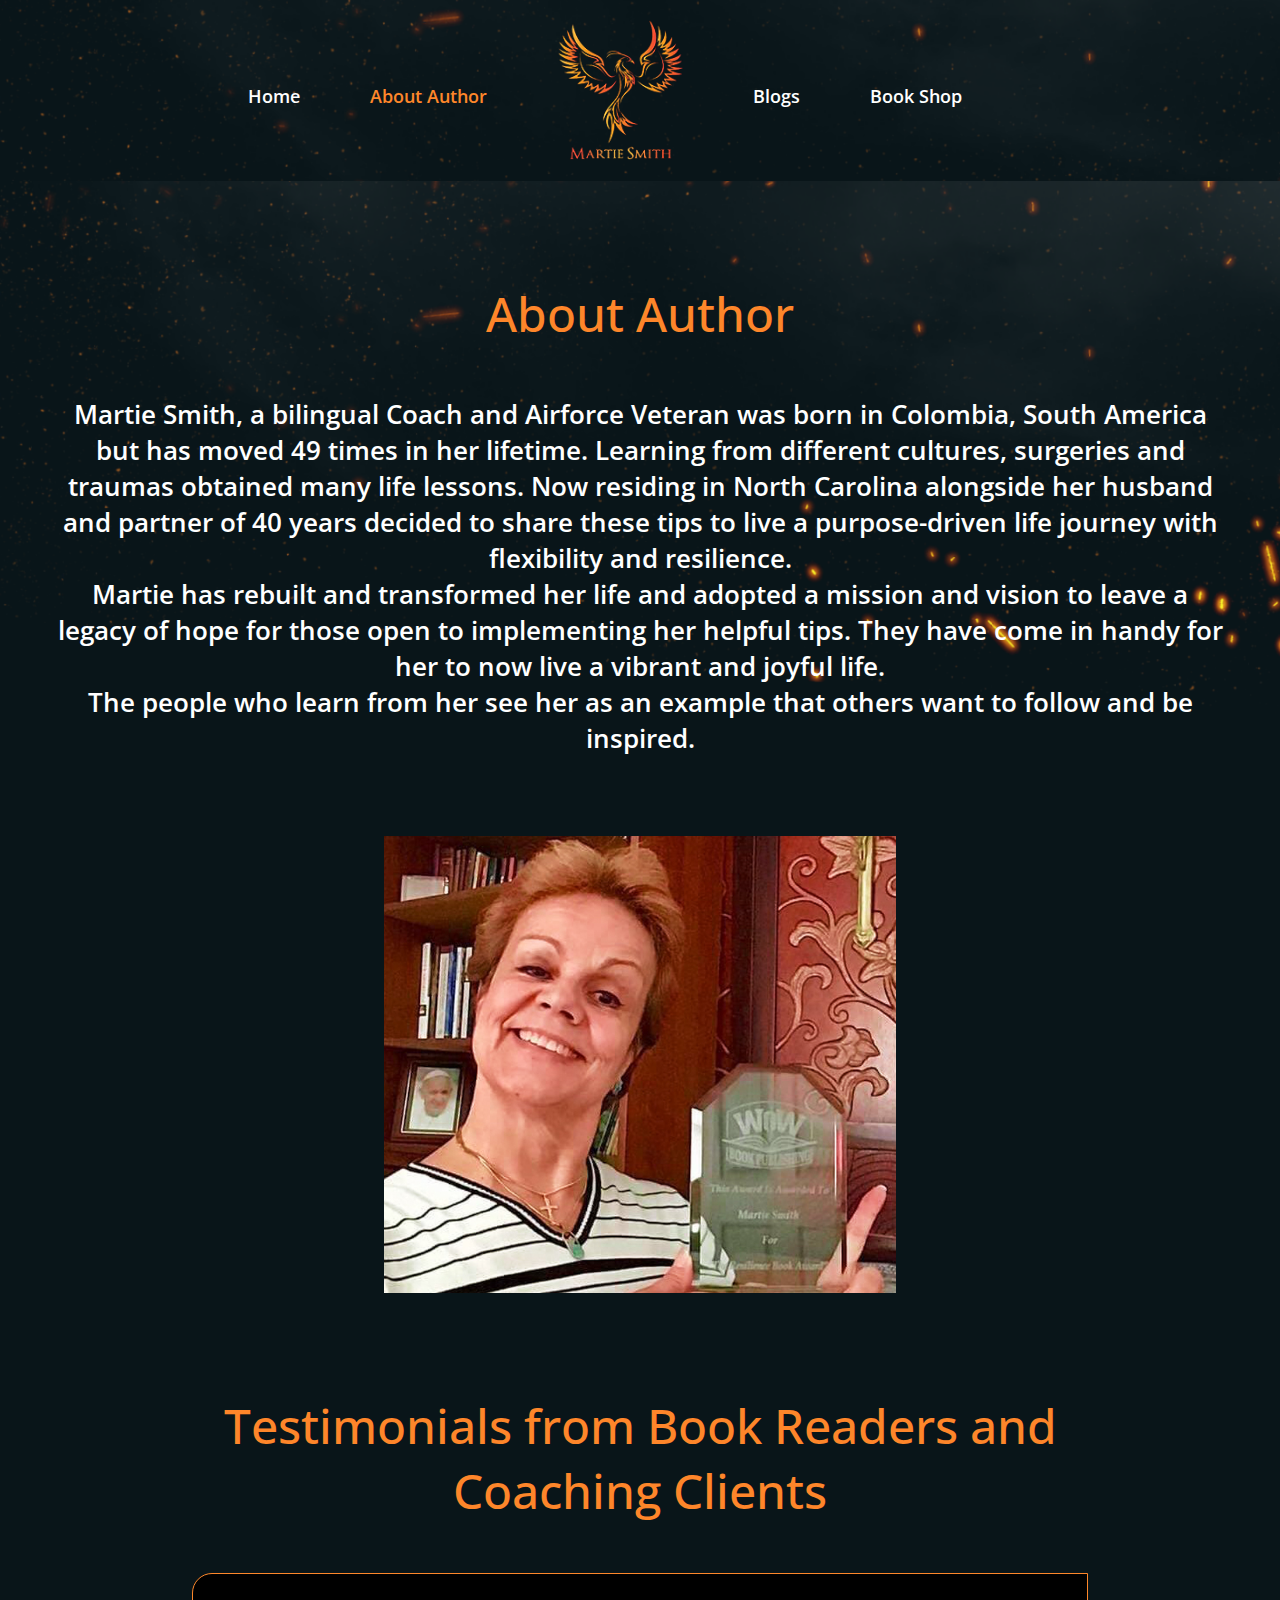
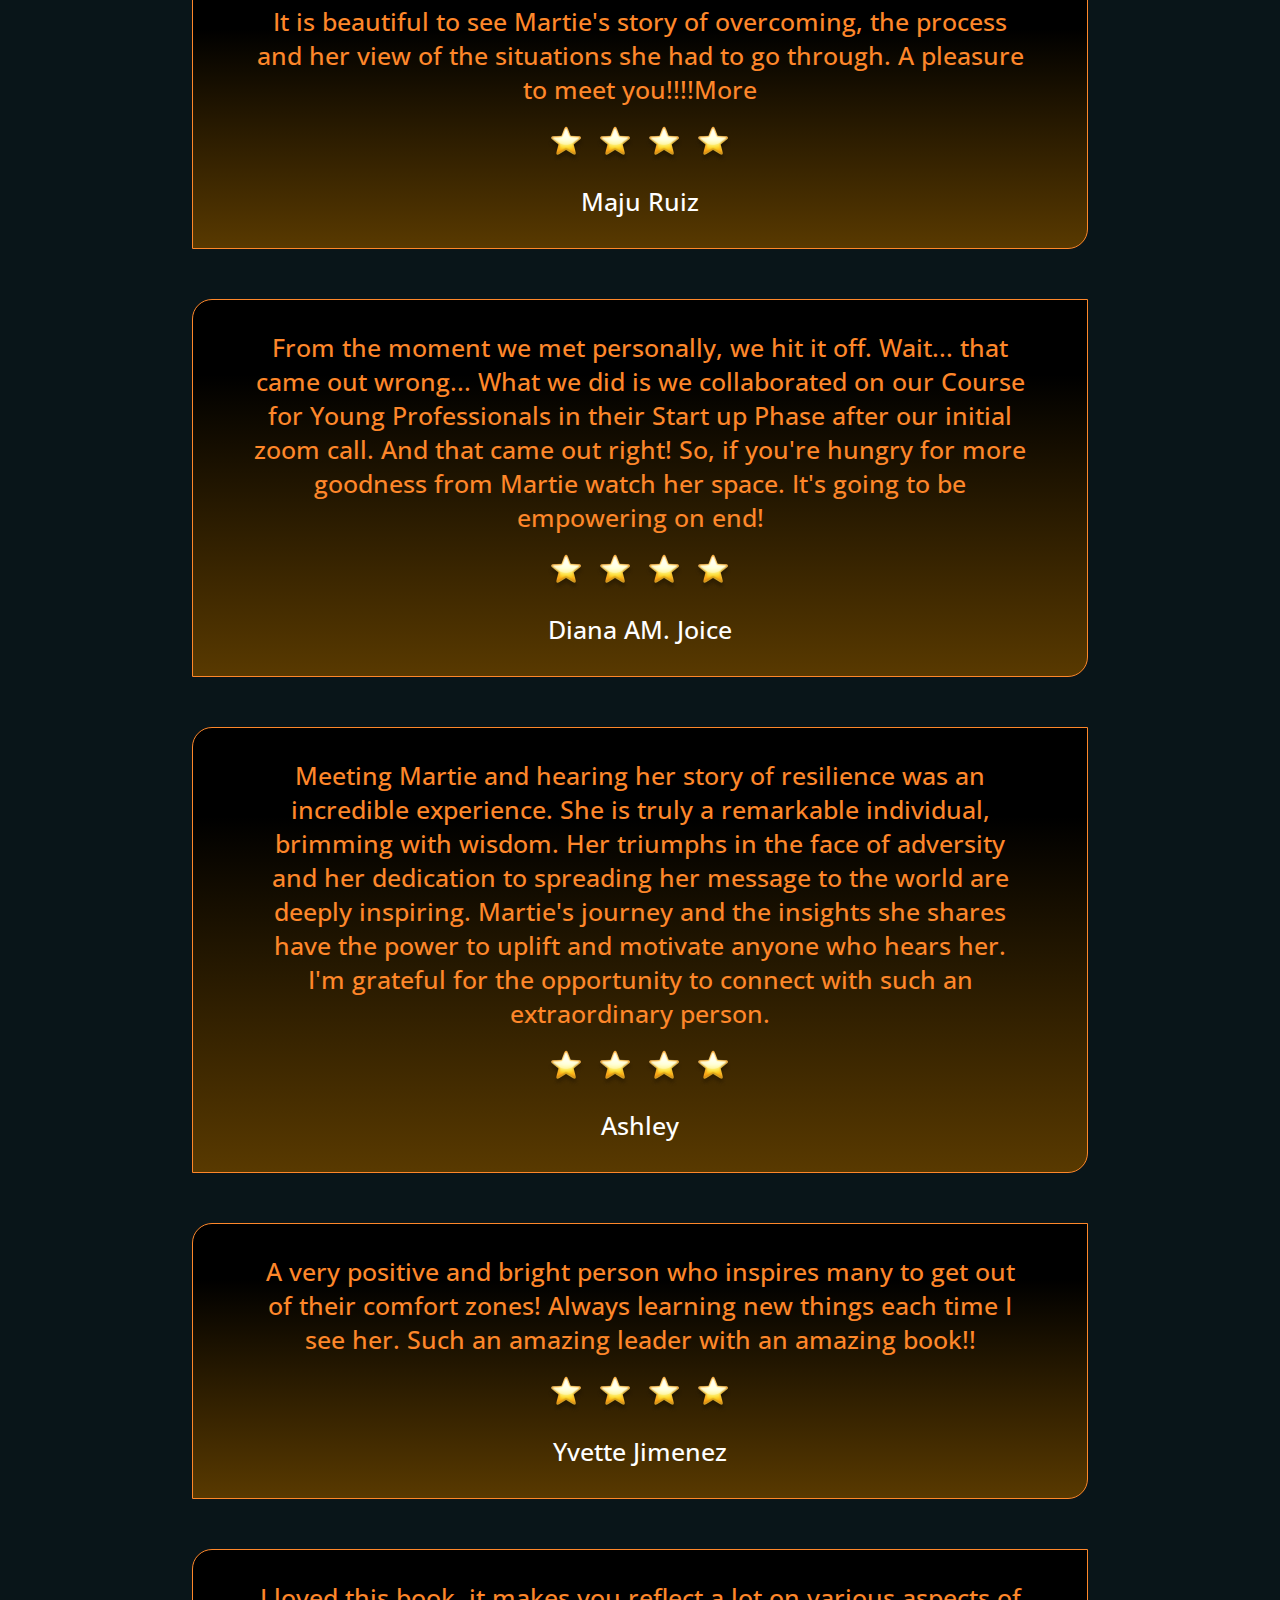
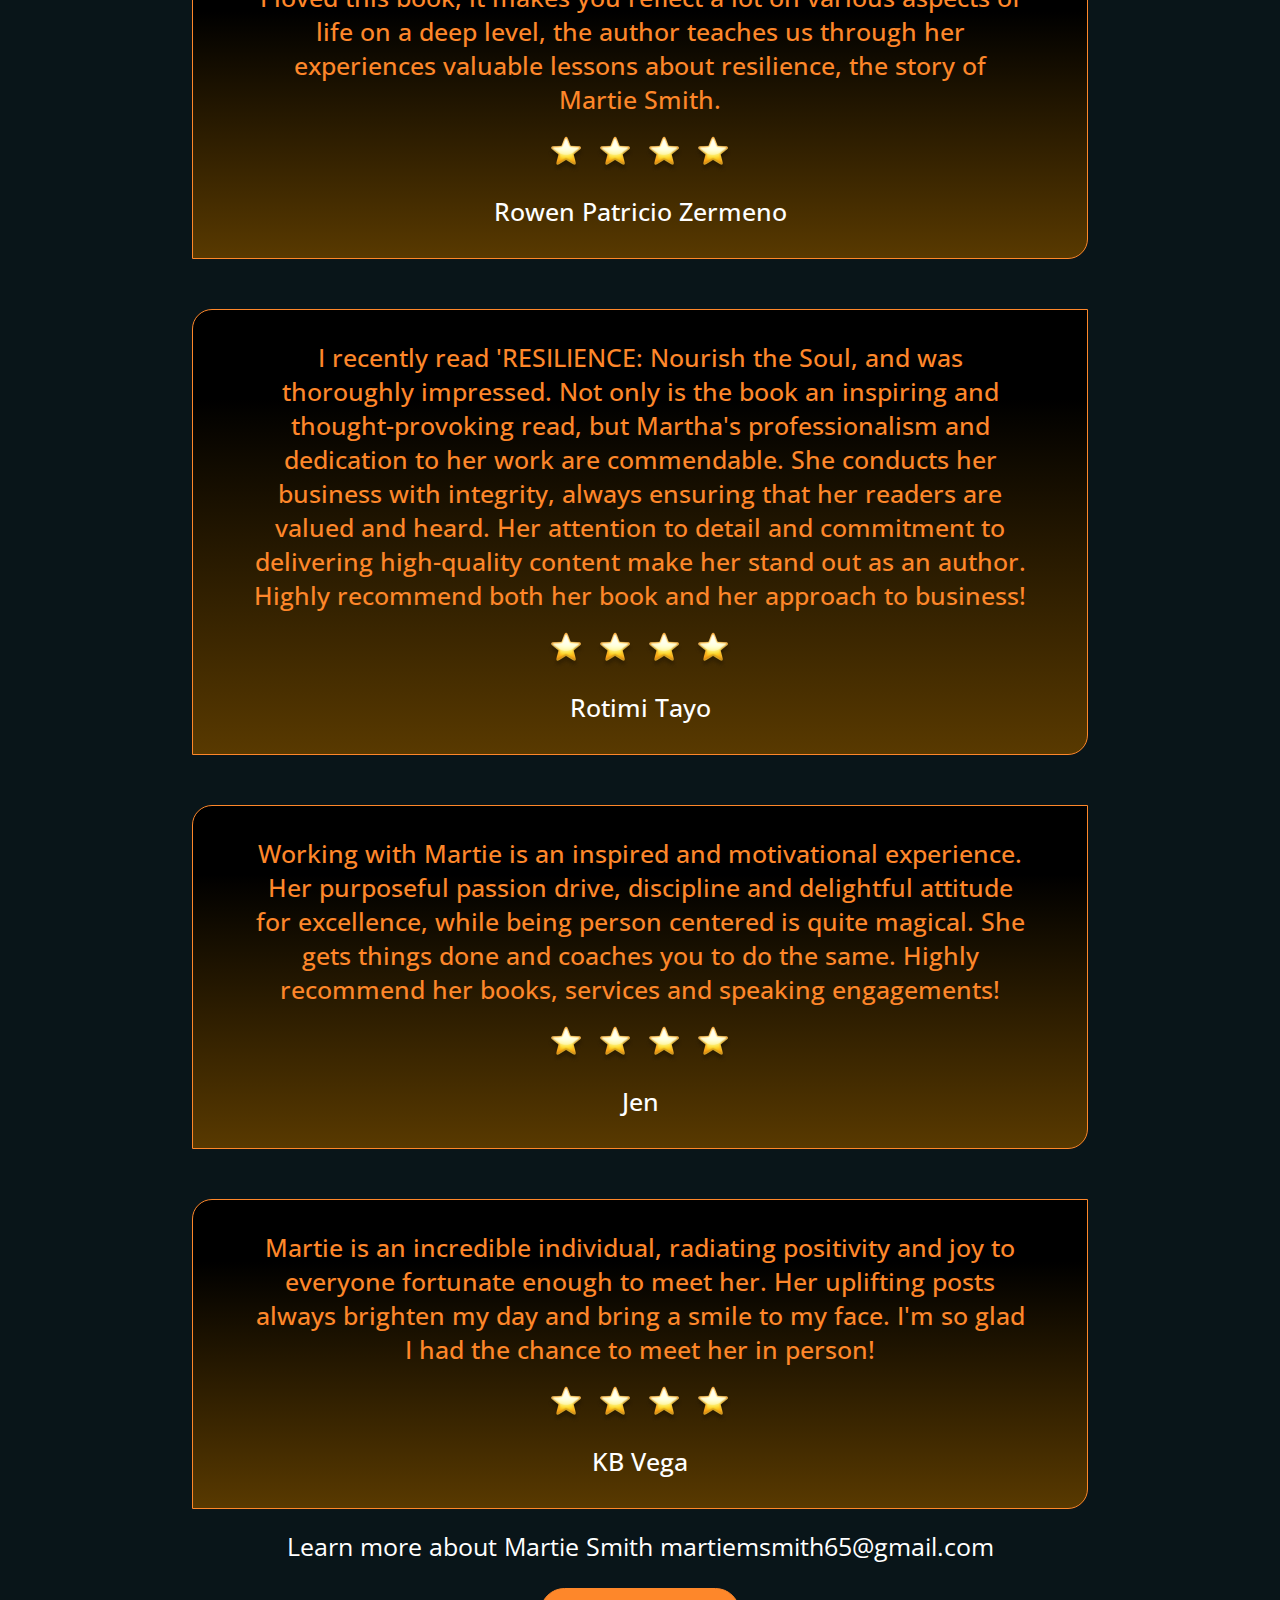
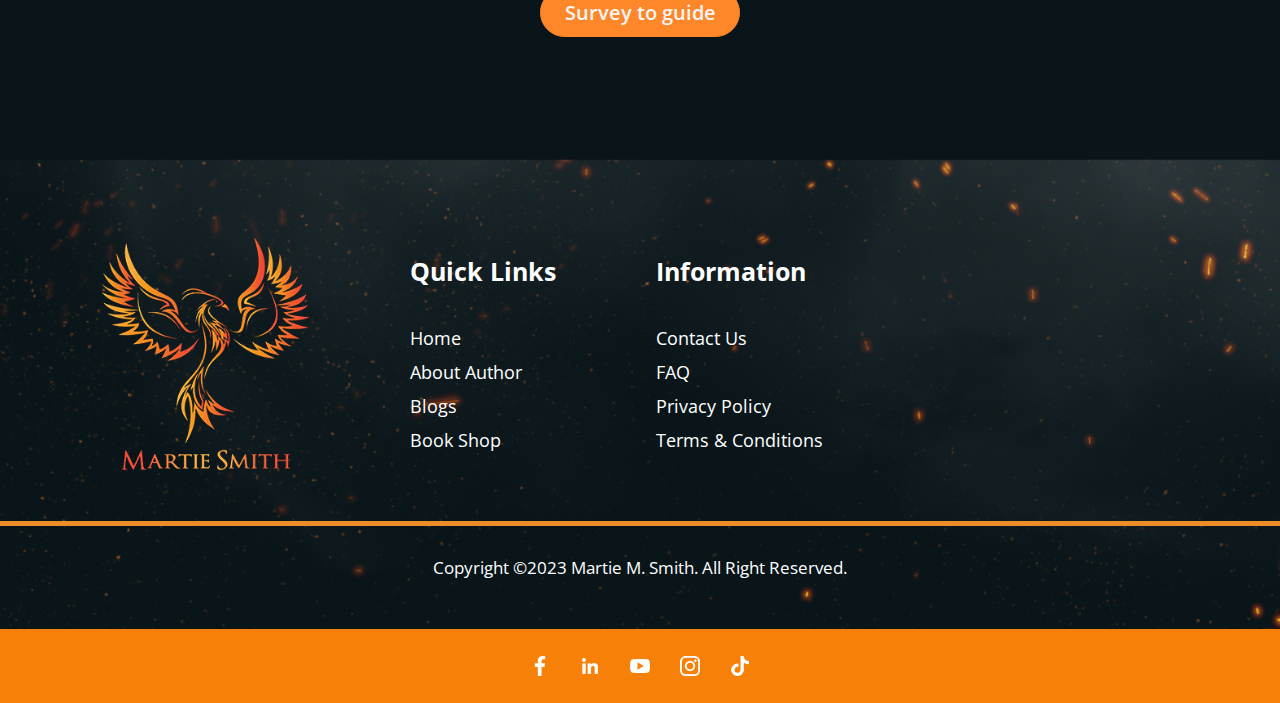
<file: templates/about-author.html>
<!DOCTYPE html>
<html lang="en">
<head>
    <meta charset="UTF-8">
    <meta name="viewport" content="width=device-width, initial-scale=1.0">
    <title>About Author</title>
    <link rel="preconnect" href="https://fonts.googleapis.com">
    <link rel="preconnect" href="https://fonts.gstatic.com" crossorigin>
    <link href="https://fonts.googleapis.com/css2?family=Open+Sans:ital,wght@0,300..800;1,300..800&display=swap" rel="stylesheet">
    <link rel="stylesheet" href="../static/css/style.css">
</head>
<body>
    <header>
        <img src="../static/assets/img/hamburguesa.png" alt class="menu-abrir" id="open">
        <h1 class="h1-responsive"><a href="../index.html"><img src="../static/assets/img/logo.png" alt=""></a></h1>
        <nav class="nav" id="nav">
            <img src="../static/assets/img/cerrar.png" class="btn-close" id="close" alt="">
            <ul class="nav-list">
                <li><a class="btn-menu" href="../index.html">Home</a></li>
                <li><a class="btn-menu active" href="./about-author.html">About Author</a></li>
                <h1><a class="btn-menu" href="../index.html"><img src="../static/assets/img/logo.png" alt="logo"></a></h1>
                <li><a class="btn-menu" href="./blogs.html">Blogs</a></li>
                <li><a class="btn-menu" href="./book-shop.html">Book Shop</a></li>
                <li><a class="btn-menu contact-btn" href="./contact-us.html" > Contact Us</a></li>
            </ul>
        </nav>
    </header>
    <main>
        <section class="about-author-section">
            <h2>About Author</h2>
            <p class="p-about-author">Martie Smith, a bilingual Coach and Airforce Veteran was born in Colombia, South America but has moved 49 times in her lifetime. Learning from different cultures, surgeries and traumas obtained many life lessons. Now residing in North Carolina alongside her husband and partner of 40 years decided to share these tips to live a purpose-driven life journey with flexibility and resilience. <br>
                Martie has rebuilt and transformed her life and adopted a mission and vision to leave a legacy of hope for those open to implementing her helpful tips. They have come in handy for her to now live a vibrant and joyful life. <br>
                The people who learn from her see her as an example that others want to follow and be inspired.</p>
            <img src="../static/assets/img/martie.jpg" alt="">
        </section>
        <section class="testimonial-section">
            <h2 class="h2-testimonials">Testimonials from Book Readers and Coaching Clients</h2>
            <div class="testimonials">

                <div class="div-testimonials">
                <p class="p-testimonials">
                It is beautiful to see Martie's story of overcoming, the process and her view of the situations she had to go through.
                A pleasure to meet you!!!!More
                </p>
                <div class="div-star-testimonials">
                <img class="img-star-testimonials" src="../static/assets/img/image-2.png">
                <img class="img-star-testimonials" src="../static/assets/img/image-2.png">
                <img class="img-star-testimonials" src="../static/assets/img/image-2.png">
                <img class="img-star-testimonials" src="../static/assets/img/image-2.png">
                </div>
                <p class="p2-testimonials">
                Maju Ruiz
                </p>
                </div>
                
                <div class="div-testimonials">
                <p class="p-testimonials">
                From the moment we met personally, we hit it off. Wait... that came out wrong...
                
                What we did is we collaborated on our Course for Young Professionals in their Start up Phase after our initial zoom call. And that came out right!
                
                So, if you're hungry for more goodness from Martie watch her space. It's going to be empowering on end!
                </p>
                <div class="div-star-testimonials">
                    <img class="img-star-testimonials" src="../static/assets/img/image-2.png">
                    <img class="img-star-testimonials" src="../static/assets/img/image-2.png">
                    <img class="img-star-testimonials" src="../static/assets/img/image-2.png">
                    <img class="img-star-testimonials" src="../static/assets/img/image-2.png">
                </div>
                <p class="p2-testimonials">
                Diana AM. Joice
                </p>
                </div>
                
                <div class="div-testimonials">
                <p class="p-testimonials">
                Meeting Martie and hearing her story of resilience was an incredible experience. She is truly a remarkable individual, brimming with wisdom. Her triumphs in the face of adversity and her dedication to spreading her message to the world are deeply inspiring. Martie's journey and the insights she shares have the power to uplift and motivate anyone who hears her. I'm grateful for the opportunity to connect with such an extraordinary person.
                </p>
                <div class="div-star-testimonials">
                    <img class="img-star-testimonials" src="../static/assets/img/image-2.png">
                    <img class="img-star-testimonials" src="../static/assets/img/image-2.png">
                    <img class="img-star-testimonials" src="../static/assets/img/image-2.png">
                    <img class="img-star-testimonials" src="../static/assets/img/image-2.png">
                </div>
                <p class="p2-testimonials">
                Ashley
                </p>
                </div>
                
                <div class="div-testimonials">
                <p class="p-testimonials">
                A very positive and bright person who inspires many to get out of their comfort zones! Always learning new things each time I see her. Such an amazing leader with an amazing book!!
                </p>
                <div class="div-star-testimonials">
                    <img class="img-star-testimonials" src="../static/assets/img/image-2.png">
                    <img class="img-star-testimonials" src="../static/assets/img/image-2.png">
                    <img class="img-star-testimonials" src="../static/assets/img/image-2.png">
                    <img class="img-star-testimonials" src="../static/assets/img/image-2.png">
                </div>
                <p class="p2-testimonials">
                Yvette Jimenez
                </p>
                </div>
                
                <div class="div-testimonials">
                <p class="p-testimonials">
                I loved this book, it makes you reflect a lot on various aspects of life on a deep level, the author teaches us through her experiences valuable lessons about resilience, the story of Martie Smith.
                </p>
                <div class="div-star-testimonials">
                    <img class="img-star-testimonials" src="../static/assets/img/image-2.png">
                    <img class="img-star-testimonials" src="../static/assets/img/image-2.png">
                    <img class="img-star-testimonials" src="../static/assets/img/image-2.png">
                    <img class="img-star-testimonials" src="../static/assets/img/image-2.png">
                </div>
                <p class="p2-testimonials">
                Rowen Patricio Zermeno
                </p>
                </div>
                
                <div class="div-testimonials">
                <p class="p-testimonials">
                I recently read 'RESILIENCE: Nourish the Soul, and was thoroughly impressed. Not only is the book an inspiring and thought-provoking read, but Martha's professionalism and dedication to her work are commendable. She conducts her business with integrity, always ensuring that her readers are valued and heard. Her attention to detail and commitment to delivering high-quality content make her stand out as an author. Highly recommend both her book and her approach to business!
                </p>
                <div class="div-star-testimonials">
                    <img class="img-star-testimonials" src="../static/assets/img/image-2.png">
                    <img class="img-star-testimonials" src="../static/assets/img/image-2.png">
                    <img class="img-star-testimonials" src="../static/assets/img/image-2.png">
                    <img class="img-star-testimonials" src="../static/assets/img/image-2.png">
                </div>
                <p class="p2-testimonials">
                Rotimi Tayo
                </p>
                </div>
                
                <div class="div-testimonials">
                <p class="p-testimonials">
                Working with Martie is an inspired and motivational experience. Her purposeful passion drive, discipline and delightful attitude for excellence, while being person centered is quite magical. She gets things done and coaches you to do the same. Highly recommend her books, services and speaking engagements!
                </p>
                <div class="div-star-testimonials">
                    <img class="img-star-testimonials" src="../static/assets/img/image-2.png">
                    <img class="img-star-testimonials" src="../static/assets/img/image-2.png">
                    <img class="img-star-testimonials" src="../static/assets/img/image-2.png">
                    <img class="img-star-testimonials" src="../static/assets/img/image-2.png">
                </div>
                <p class="p2-testimonials">
                Jen
                </p>
                </div>
                
                <div class="div-testimonials">
                <p class="p-testimonials">
                Martie is an incredible individual, radiating positivity and joy to everyone fortunate enough to meet her. Her uplifting posts always brighten my day and bring a smile to my face. I'm so glad I had the chance to meet her in person!
                </p>
                <div class="div-star-testimonials">
                    <img class="img-star-testimonials" src="../static/assets/img/image-2.png">
                    <img class="img-star-testimonials" src="../static/assets/img/image-2.png">
                    <img class="img-star-testimonials" src="../static/assets/img/image-2.png">
                    <img class="img-star-testimonials" src="../static/assets/img/image-2.png">
                </div>
                <p class="p2-testimonials">
                KB Vega
                </p>
                </div>
            </div>
            <div class="gmail-author">
                <p>Learn more about Martie Smith martiemsmith65@gmail.com</p>
                <a href="./survey-to-guide.html" class="btn-read-more">Survey to guide</a>
            </div>
        </section>
    </main>
    <footer>
        <section class="section1-footer">
            <div class="logo-footer" >
                <img src="../static/assets/img/ft-log.png" alt="footer-logo">
            </div>
            <div>
                <h4>Quick Links</h3>
                <ul>
                    <li><a href="../index.html">Home</a></li>
                    <li><a href="./about-author.html">About Author</a></li>
                    <li><a href="./blogs.html">Blogs</a></li>
                    <li><a href="./book-shop.html">Book Shop</a></li>
                </ul>
            </div>
            <div>
                <h4>Information</h3>
                <ul>
                    <li><a href="./contact-us.html">Contact Us</a></li>
                    <li><a href="./faq.html">FAQ</a></li>
                    <li><a href="./privacy-policy.html">Privacy Policy</a></li>
                    <li><a href="./terms-conditions.html">Terms & Conditions</a></li>
                </ul>
            </div>
        </section>
        <section class="section2-footer">
            <p>Copyright ©2023 Martie M. Smith. All Right Reserved.</p>
            <div class="div-footer">
                <a href="https://www.facebook.com/martie.smith.37" target="_blank"><img src="../static/assets/img/simbolo-de-la-aplicacion-de-facebook (1).png" alt=""></a>
                <a href="https://www.linkedin.com/in/martie-smith-8b062025/" target="_blank"><img src="../static/assets/img/linkedin.png" alt=""></a>
                <a href="https://www.youtube.com/@MarthaSmith-t4q" target="_blank"><img src="../static/assets/img/youtube.png" alt=""></a>
                <a href="https://www.instagram.com/vinnersary/" target="_blank"><img src="../static/assets/img/logotipo-de-instagram.png" alt=""></a>
                <a href="https://www.tiktok.com/@marthasmith83" target="_blank"><img src="../static/assets/img/tik-tok.png" alt=""></a>
            </div>
        </section>
    </footer>
    <script src="../static/js/script.js"></script>
</body>
</html>
</file>
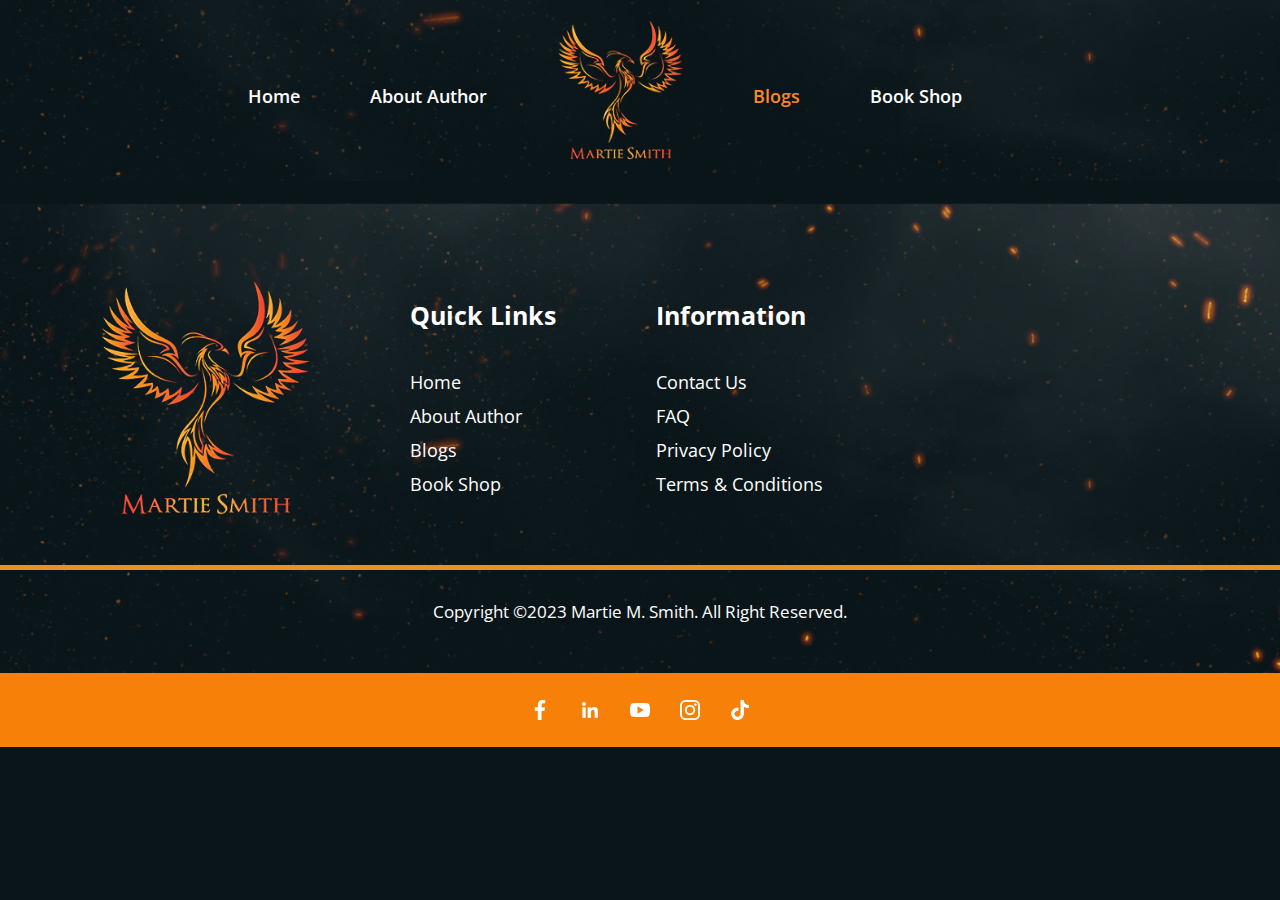
<file: templates/blogs.html>
<!DOCTYPE html>
<html lang="en">
<head>
    <meta charset="UTF-8">
    <meta name="viewport" content="width=device-width, initial-scale=1.0">
    <title>About Author</title>
    <link rel="preconnect" href="https://fonts.googleapis.com">
    <link rel="preconnect" href="https://fonts.gstatic.com" crossorigin>
    <link href="https://fonts.googleapis.com/css2?family=Open+Sans:ital,wght@0,300..800;1,300..800&display=swap" rel="stylesheet">
    <link rel="stylesheet" href="../static/css/style.css">
</head>
<body>
    <header>
        <img src="../static/assets/img/hamburguesa.png" alt class="menu-abrir" id="open">
        <h1 class="h1-responsive"><a href="../index.html"><img src="../static/assets/img/logo.png" alt=""></a></h1>
        <nav class="nav" id="nav">
            <img src="../static/assets/img/cerrar.png" class="btn-close" id="close" alt="">
            <ul class="nav-list">
                <li><a class="btn-menu" href="./index.html">Home</a></li>
                <li><a class="btn-menu" href="./about-author.html">About Author</a></li>
                <h1><a class="btn-menu" href="../index.html"><img src="../static/assets/img/logo.png" alt="logo"></a></h1>
                <li><a class="btn-menu active" href="./blogs.html">Blogs</a></li>
                <li><a class="btn-menu" href="./book-shop.html">Book Shop</a></li>
                <li><a class="btn-menu contact-btn" href="./contact-us.html" > Contact Us</a></li>
            </ul>
        </nav>
    </header>


    <footer>
        <section class="section1-footer">
            <div class="logo-footer" >
                <img src="../static/assets/img/ft-log.png" alt="footer-logo">
            </div>
            <div>
                <h4>Quick Links</h3>
                <ul>
                    <li><a href="../index.html">Home</a></li>
                    <li><a href="./about-author.html">About Author</a></li>
                    <li><a href="./blogs.html">Blogs</a></li>
                    <li><a href="./book-shop.html">Book Shop</a></li>
                </ul>
            </div>
            <div>
                <h4>Information</h3>
                <ul>
                    <li><a href="./contact-us.html">Contact Us</a></li>
                    <li><a href="./faq.html">FAQ</a></li>
                    <li><a href="./privacy-policy.html">Privacy Policy</a></li>
                    <li><a href="./terms-conditions.html">Terms & Conditions</a></li>
                </ul>
            </div>
        </section>
        <section class="section2-footer">
            <p>Copyright ©2023 Martie M. Smith. All Right Reserved.</p>
            <div class="div-footer">
                <a href="https://www.facebook.com/martie.smith.37" target="_blank"><img src="../static/assets/img/simbolo-de-la-aplicacion-de-facebook (1).png" alt=""></a>
                <a href="https://www.linkedin.com/in/martie-smith-8b062025/" target="_blank"><img src="../static/assets/img/linkedin.png" alt=""></a>
                <a href="https://www.youtube.com/@MarthaSmith-t4q" target="_blank"><img src="../static/assets/img/youtube.png" alt=""></a>
                <a href="https://www.instagram.com/vinnersary/" target="_blank"><img src="../static/assets/img/logotipo-de-instagram.png" alt=""></a>
                <a href="https://www.tiktok.com/@marthasmith83" target="_blank"><img src="../static/assets/img/tik-tok.png" alt=""></a>
            </div>
        </section>
    </footer>
    <script src="../static/js/script.js"></script>
</body>
</html>
</file>
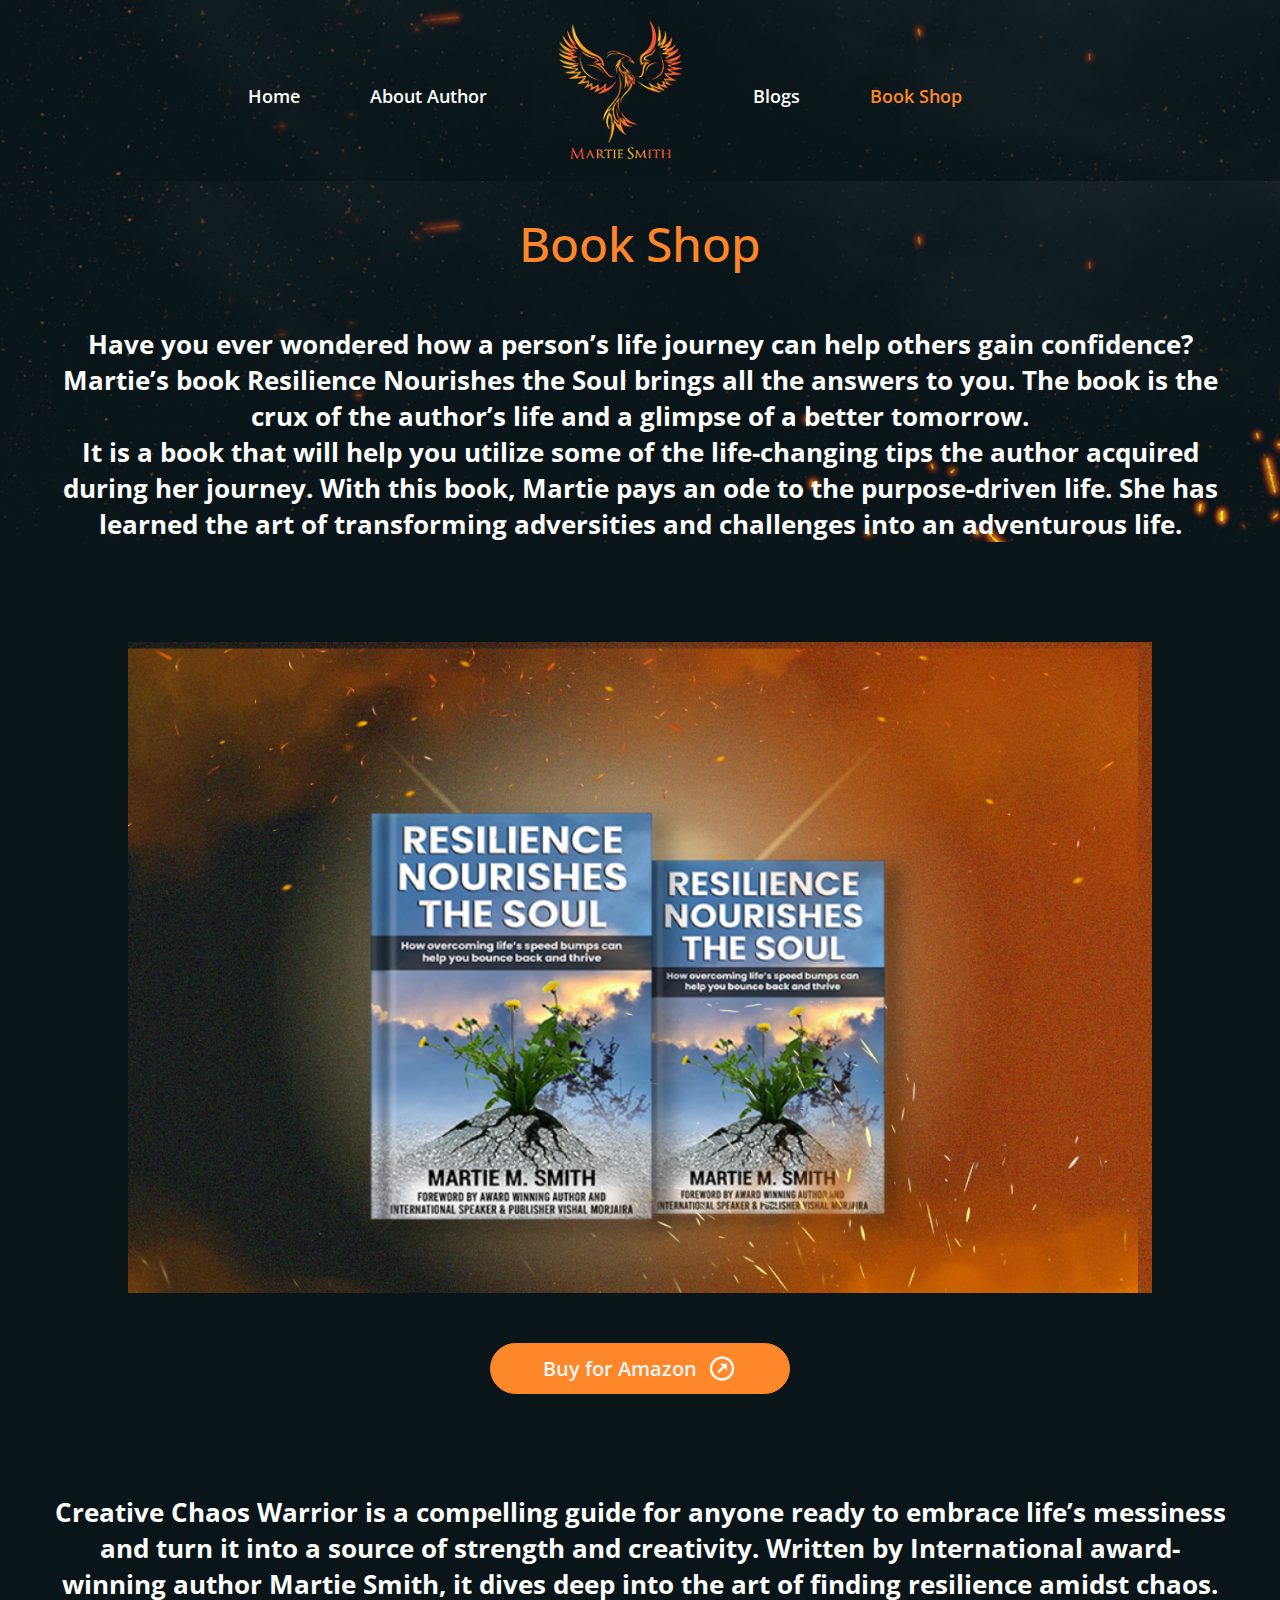
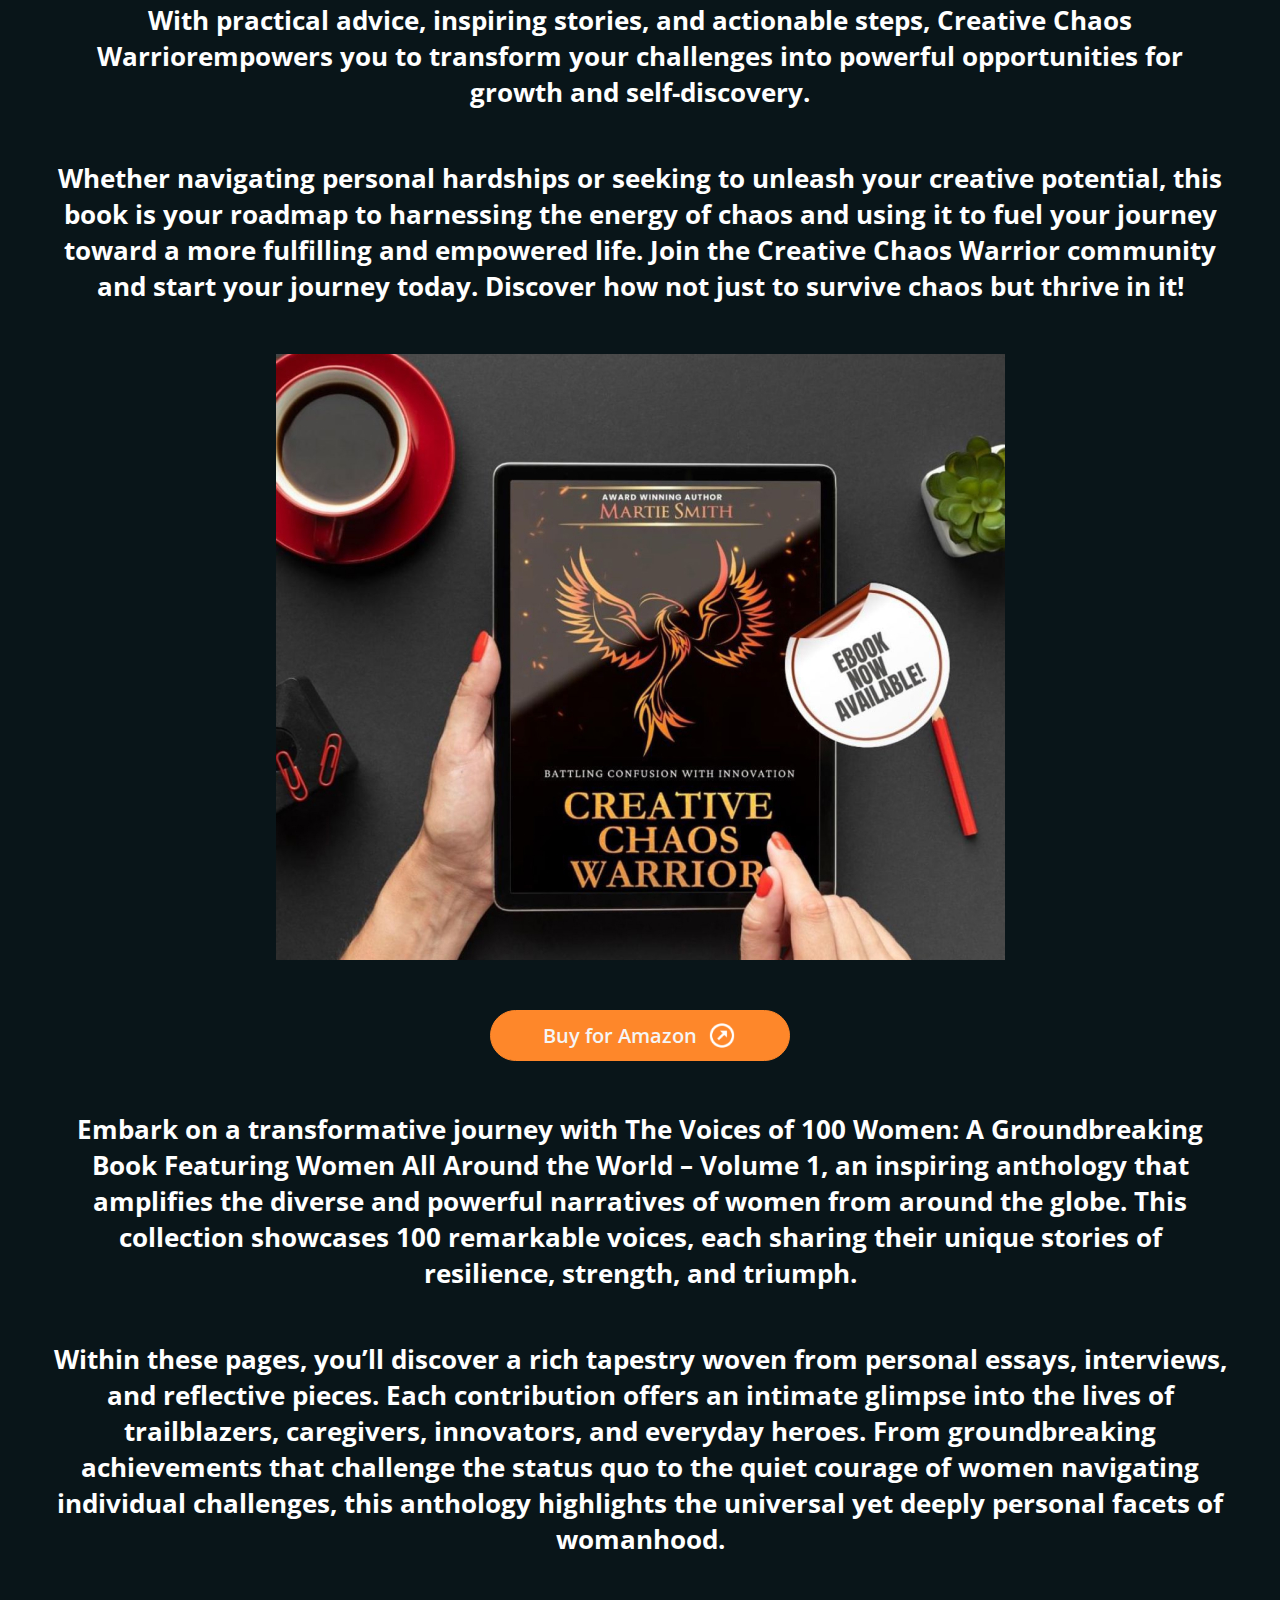
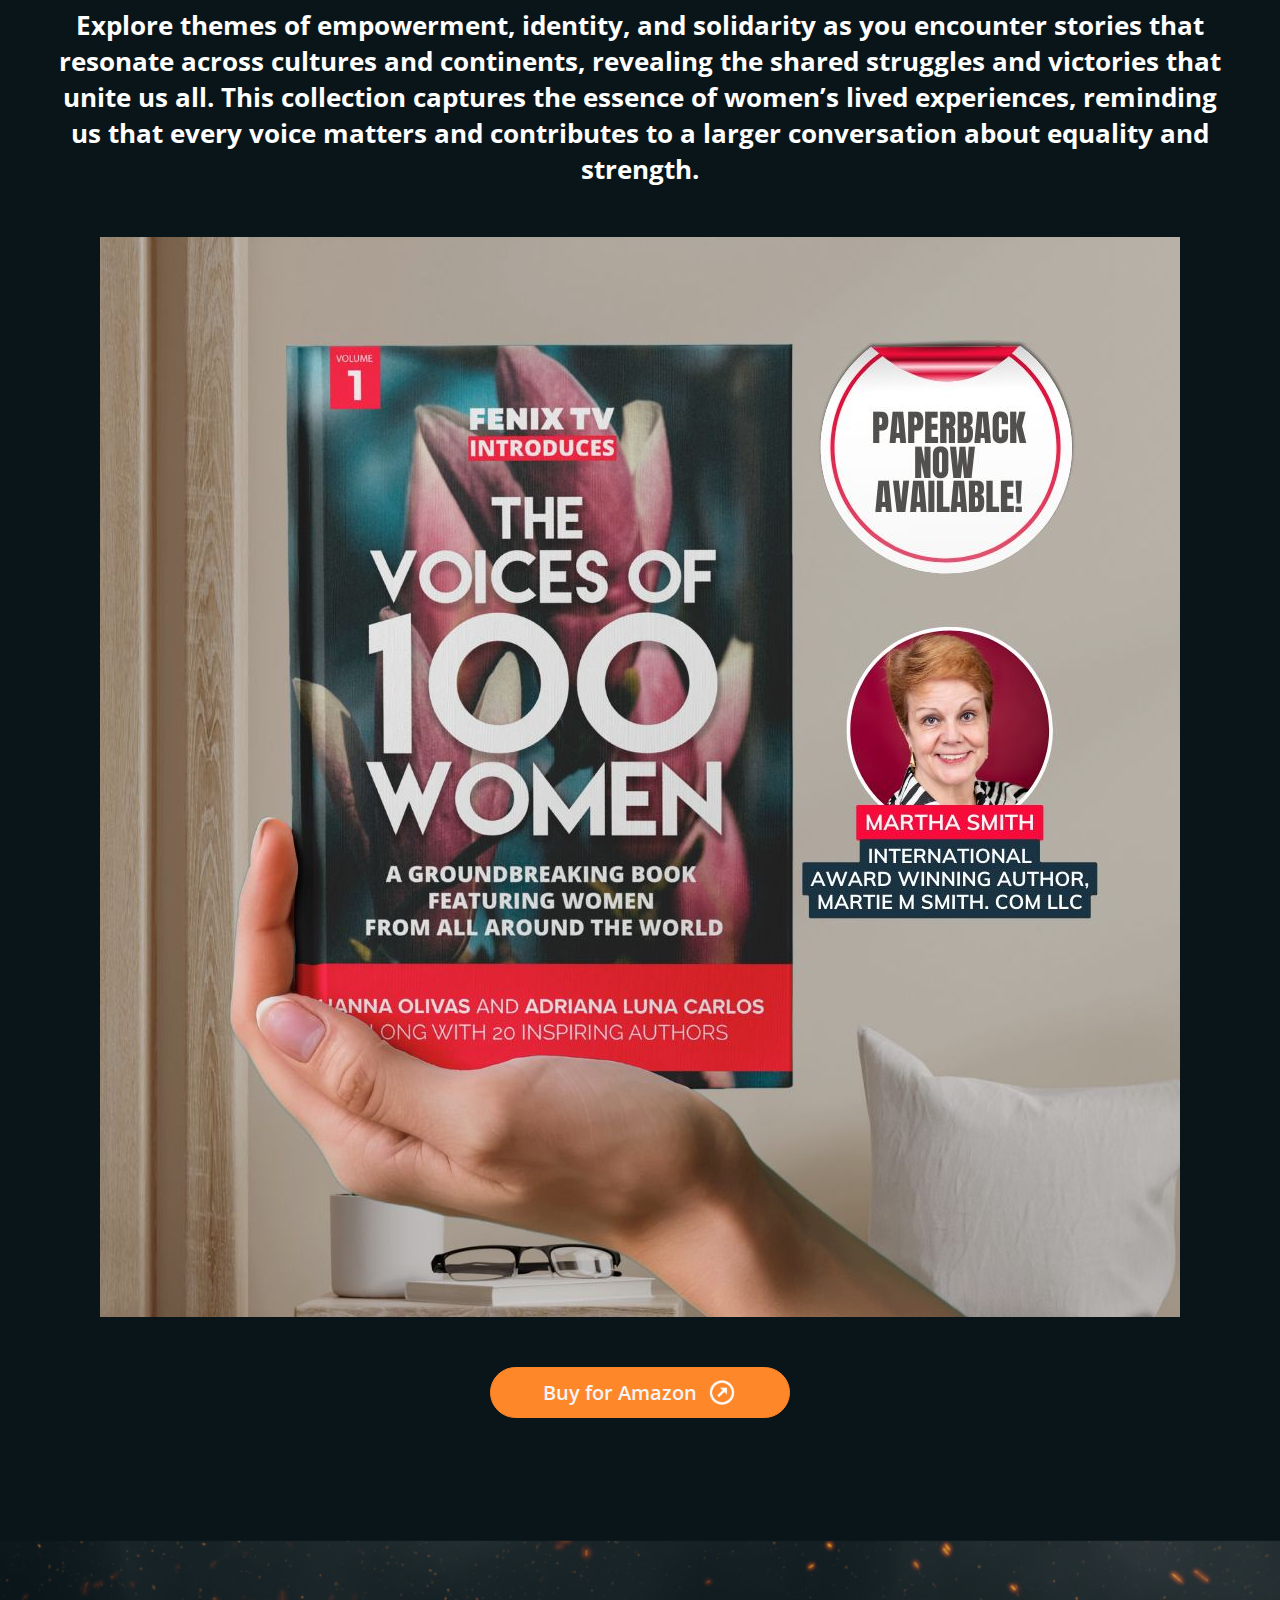
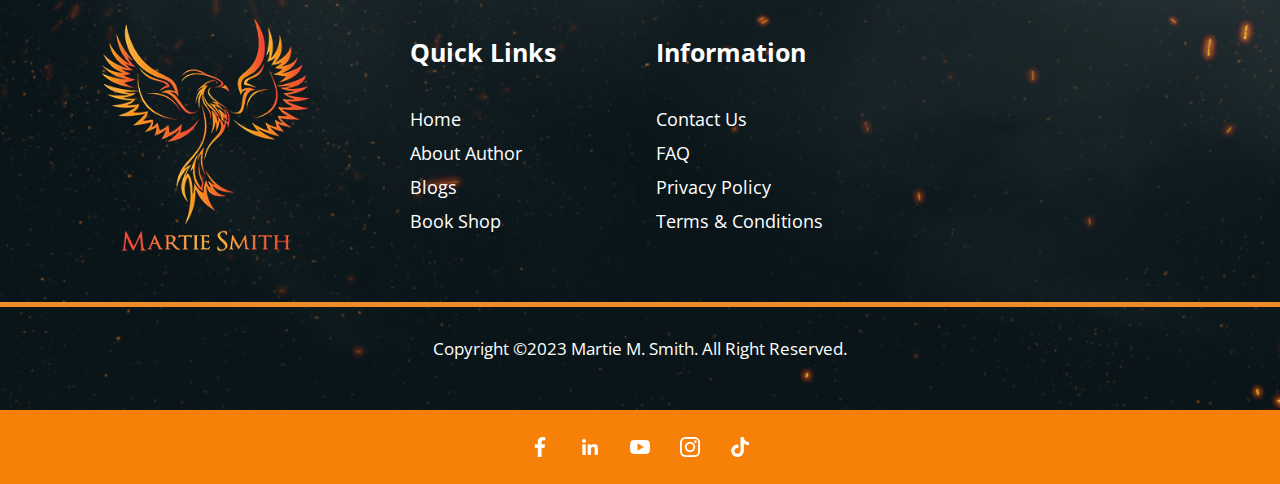
<file: templates/book-shop.html>
<!DOCTYPE html>
<html lang="en">
<head>
    <meta charset="UTF-8">
    <meta name="viewport" content="width=device-width, initial-scale=1.0">
    <title>About Author</title>
    <link rel="preconnect" href="https://fonts.googleapis.com">
    <link rel="preconnect" href="https://fonts.gstatic.com" crossorigin>
    <link href="https://fonts.googleapis.com/css2?family=Open+Sans:ital,wght@0,300..800;1,300..800&display=swap" rel="stylesheet">
    <link rel="stylesheet" href="../static/css/style.css">
</head>
<body>
    <header>
        <img src="../static/assets/img/hamburguesa.png" alt class="menu-abrir" id="open">
        <h1 class="h1-responsive"><a href="../index.html"><img src="../static/assets/img/logo.png" alt=""></a></h1>
        <nav class="nav" id="nav">
            <img src="../static/assets/img/cerrar.png" class="btn-close" id="close" alt="">
            <ul class="nav-list">
                <li><a class="btn-menu" href="./index.html">Home</a></li>
                <li><a class="btn-menu" href="./about-author.html">About Author</a></li>
                <h1><a class="btn-menu" href="../index.html"><img src="../static/assets/img/logo.png" alt="logo"></a></h1>
                <li><a class="btn-menu" href="./blogs.html">Blogs</a></li>
                <li><a class="btn-menu active" href="./book-shop.html">Book Shop</a></li>
                <li><a class="btn-menu contact-btn" href="./contact-us.html" > Contact Us</a></li>
            </ul>
        </nav>
    </header>
    <main>
        <section class="section-book-shop">
            <h2>Book Shop</h2>
            <p>Have you ever wondered how a person’s life journey can help others gain confidence? Martie’s book Resilience Nourishes the Soul brings all the answers to you. The book is the crux of the author’s life and a glimpse of a better tomorrow. <br>
                It is a book that will help you utilize some of the life-changing tips the author acquired during her journey. With this book, Martie pays an ode to the purpose-driven life. She has learned the art of transforming adversities and challenges into an adventurous life.</p>
        </section>
        <section>
            <img class="book-shop-img" src="../static/assets/img/book-shop1.jpg" alt="">
            <a target="_blank" href="https://www.amazon.com/dp/B0BPGQG621/ref=cm_sw_r_awdo_ZE502BXY4F1DKE3MD2GR_0" class="btn-read-more icono">Buy for Amazon <img src="../static/assets/img/Circled Up Right.png" alt=""></a>
        </section>
        <section class="parrafos-book-shop">
            <p>Creative Chaos Warrior is a compelling guide for anyone ready to embrace life’s messiness and turn it into a source of strength and creativity. Written by International award-winning author Martie Smith, it dives deep into the art of finding resilience amidst chaos. With practical advice, inspiring stories, and actionable steps, Creative Chaos Warriorempowers you to transform your challenges into powerful opportunities for growth and self-discovery.</p>
            <p>Whether navigating personal hardships or seeking to unleash your creative potential, this book is your roadmap to harnessing the energy of chaos and using it to fuel your journey toward a more fulfilling and empowered life. Join the Creative Chaos Warrior community and start your journey today. Discover how not just to survive chaos but thrive in it!</p>
            <img src="../static/assets/img/book-shop2.jpg" alt="">
            <a target="_blank" href="https://www.amazon.com/dp/B0BPGQG621/ref=cm_sw_r_awdo_ZE502BXY4F1DKE3MD2GR_0" class="btn-read-more icono">Buy for Amazon <img src="../static/assets/img/Circled Up Right.png" alt=""></a>
            <p>Embark on a transformative journey with The Voices of 100 Women: A Groundbreaking Book Featuring Women All Around the World – Volume 1, an inspiring anthology that amplifies the diverse and powerful narratives of women from around the globe. This collection showcases 100 remarkable voices, each sharing their unique stories of resilience, strength, and triumph.</p>
            <p>Within these pages, you’ll discover a rich tapestry woven from personal essays, interviews, and reflective pieces. Each contribution offers an intimate glimpse into the lives of trailblazers, caregivers, innovators, and everyday heroes. From groundbreaking achievements that challenge the status quo to the quiet courage of women navigating individual challenges, this anthology highlights the universal yet deeply personal facets of womanhood.</p>
            <p>Explore themes of empowerment, identity, and solidarity as you encounter stories that resonate across cultures and continents, revealing the shared struggles and victories that unite us all. This collection captures the essence of women’s lived experiences, reminding us that every voice matters and contributes to a larger conversation about equality and strength.</p>
            <img src="../static/assets/img/book-shop3.jpeg" alt="">
            <a target="_blank" href="https://www.amazon.com/dp/B0BPGQG621/ref=cm_sw_r_awdo_ZE502BXY4F1DKE3MD2GR_0" class="btn-read-more icono">Buy for Amazon <img src="../static/assets/img/Circled Up Right.png" alt=""></a>
        </section>
    </main>

    <footer>
        <section class="section1-footer">
            <div class="logo-footer" >
                <img src="../static/assets/img/ft-log.png" alt="footer-logo">
            </div>
            <div>
                <h4>Quick Links</h3>
                <ul>
                    <li><a href="../index.html">Home</a></li>
                    <li><a href="./about-author.html">About Author</a></li>
                    <li><a href="./blogs.html">Blogs</a></li>
                    <li><a href="./book-shop.html">Book Shop</a></li>
                </ul>
            </div>
            <div>
                <h4>Information</h3>
                <ul>
                    <li><a href="./contact-us.html">Contact Us</a></li>
                    <li><a href="./faq.html">FAQ</a></li>
                    <li><a href="./privacy-policy.html">Privacy Policy</a></li>
                    <li><a href="./terms-conditions.html">Terms & Conditions</a></li>
                </ul>
            </div>
        </section>
        <section class="section2-footer">
            <p>Copyright ©2023 Martie M. Smith. All Right Reserved.</p>
            <div class="div-footer">
                <a href="https://www.facebook.com/martie.smith.37" target="_blank"><img src="../static/assets/img/simbolo-de-la-aplicacion-de-facebook (1).png" alt=""></a>
                <a href="https://www.linkedin.com/in/martie-smith-8b062025/" target="_blank"><img src="../static/assets/img/linkedin.png" alt=""></a>
                <a href="https://www.youtube.com/@MarthaSmith-t4q" target="_blank"><img src="../static/assets/img/youtube.png" alt=""></a>
                <a href="https://www.instagram.com/vinnersary/" target="_blank"><img src="../static/assets/img/logotipo-de-instagram.png" alt=""></a>
                <a href="https://www.tiktok.com/@marthasmith83" target="_blank"><img src="../static/assets/img/tik-tok.png" alt=""></a>
            </div>
        </section>
    </footer>
    <script src="../static/js/script.js"></script>
</body>
</html>
</file>
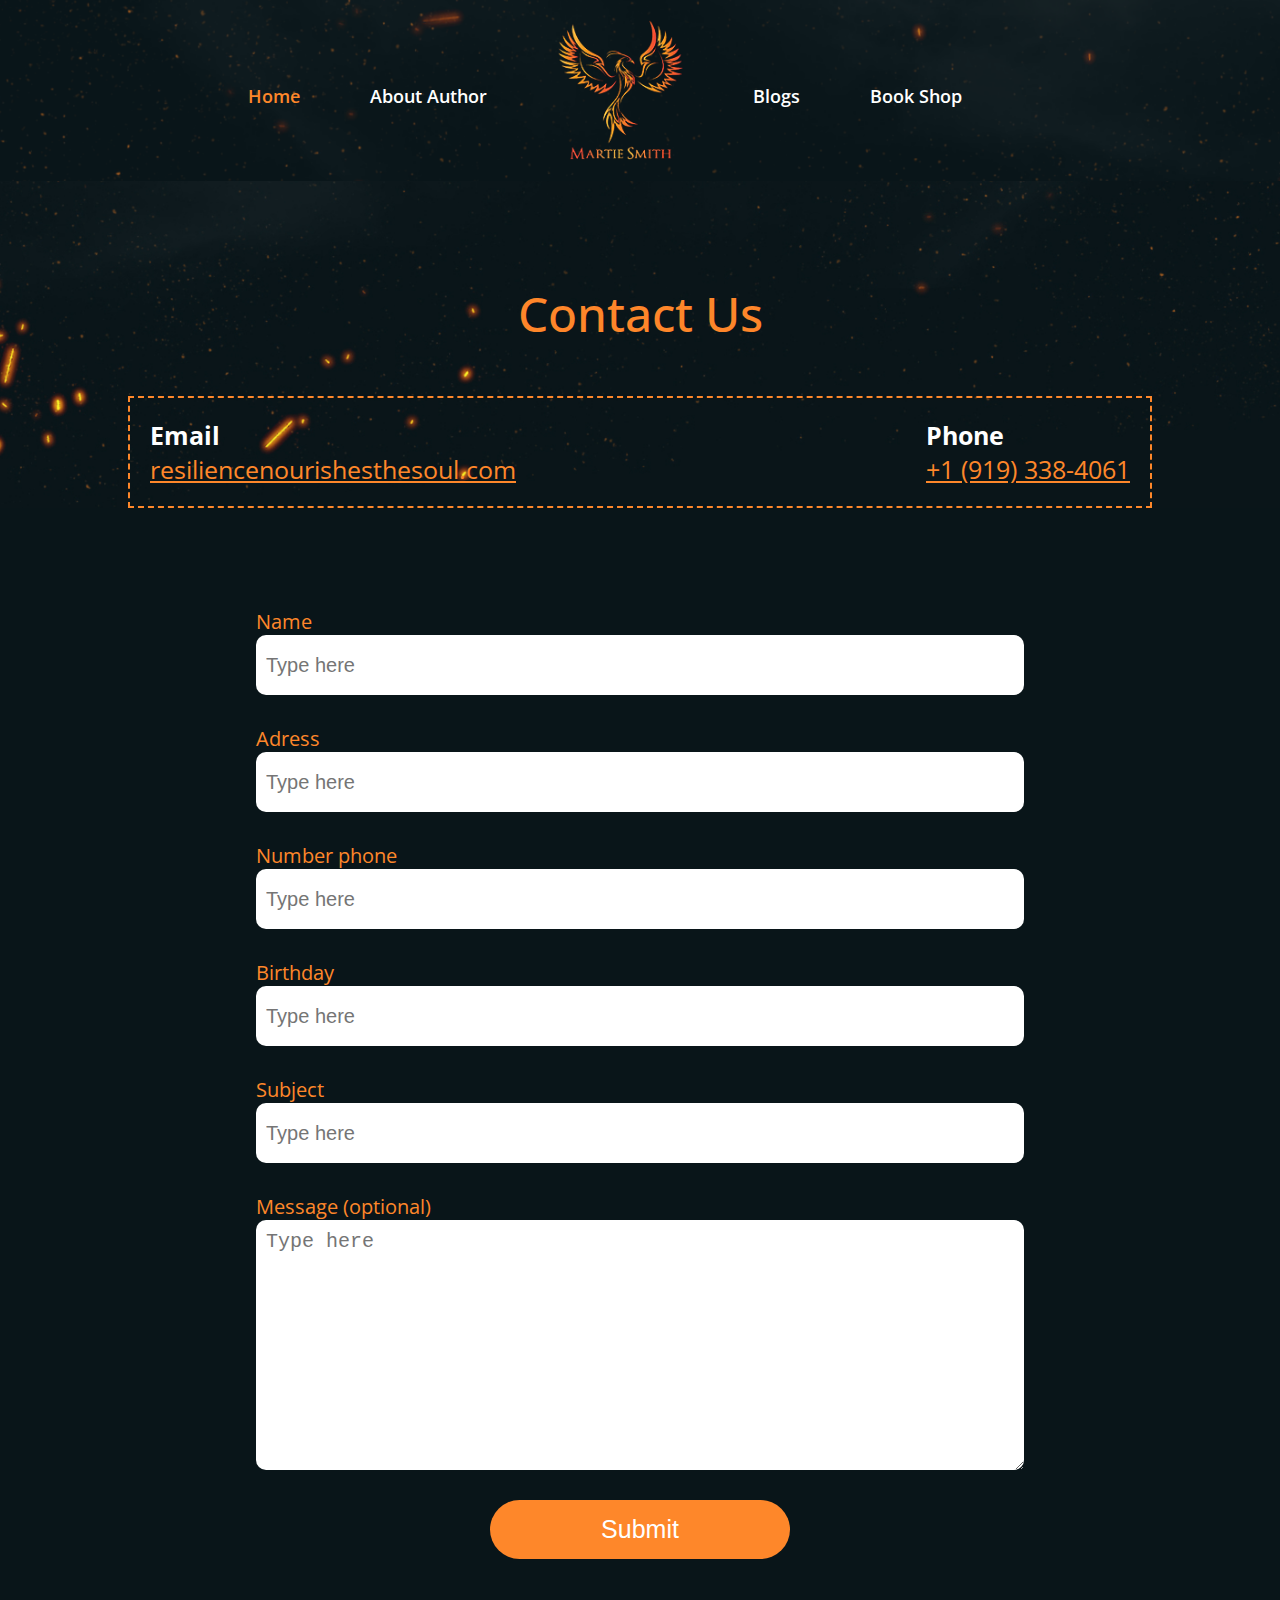
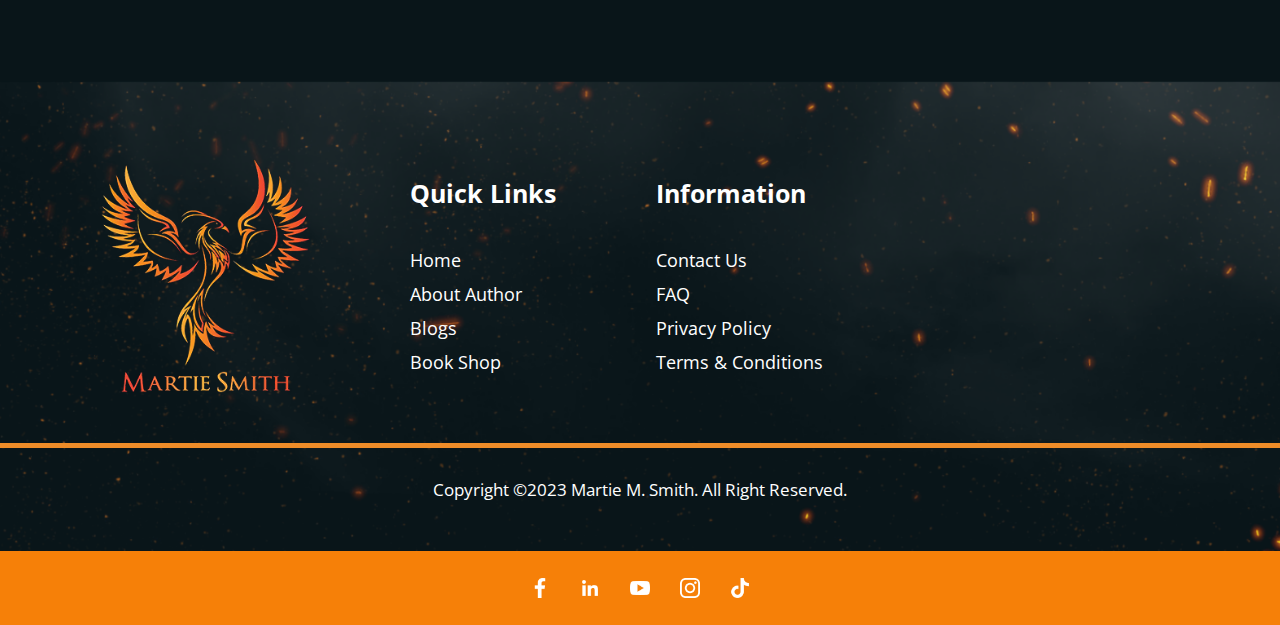
<file: templates/contact-us.html>
<!DOCTYPE html>
<html lang="en">
<head>
    <meta charset="UTF-8">
    <meta name="viewport" content="width=device-width, initial-scale=1.0">
    <title>Document</title>
    <link rel="preconnect" href="https://fonts.googleapis.com">
    <link rel="preconnect" href="https://fonts.gstatic.com" crossorigin>
    <link href="https://fonts.googleapis.com/css2?family=Open+Sans:ital,wght@0,300..800;1,300..800&display=swap" rel="stylesheet">
    <link rel="stylesheet" href="../static/css/style.css">
</head>
<body>
    <header>
        <img src="../static/assets/img/hamburguesa.png" alt class="menu-abrir" id="open">
        <h1 class="h1-responsive"><a href="../index.html"><img src="../static/assets/img/logo.png" alt=""></a></h1>
        <nav class="nav" id="nav">
            <img src="../static/assets/img/cerrar.png" class="btn-close" id="close" alt="">
            <ul class="nav-list">
                <li><a class="btn-menu active" href="./index.html">Home</a></li>
                <li><a class="btn-menu" href="./about-author.html">About Author</a></li>
                <h1><a class="btn-menu" href="../index.html"><img src="../static/assets/img/logo.png" alt="logo"></a></h1>
                <li><a class="btn-menu" href="./blogs.html">Blogs</a></li>
                <li><a class="btn-menu" href="./book-shop.html">Book Shop</a></li>
                <li><a class="btn-menu active contact-btn" href="./contact-us.html" > Contact Us</a></li>
            </ul>
        </nav>
    </header>

    <main>
        <section class="contact-info">
            <h2>Contact Us</h2>
            <div class="div-info" >
                <div>
                    <p>Email</p>
                    <p>resiliencenourishesthesoul.com</p>
                </div>
                <div>
                    <p>Phone</p>
                    <p>+1 (919) 338-4061</p>
                </div>
            </div>
        </section>
        <section class="section-form-contact">
            <form action="" class="form-contact">
                <div>
                    <label for="">Name</label>
                    <input type="text" name="" id="" placeholder="Type here">
                </div>
                <div>
                    <label for="">Adress</label>
                    <input type="text" name="" id="" placeholder="Type here">
                </div>
                <div>
                    <label for="">Number phone</label>
                    <input type="text" name="" id="" placeholder="Type here">
                </div>
                <div>
                    <label for="">Birthday</label>
                    <input type="text" name="" id="" placeholder="Type here">
                </div>
                <div>
                    <label for="">Subject</label>
                    <input type="text" name="" id="" placeholder="Type here">
                </div>
                <div>
                    <label for="">Message (optional)</label>
                    <textarea name="" id="" placeholder="Type here"></textarea>
                </div>
                
                <button>Submit</button>
            </form>
        </section>
    </main>

    <footer>
        <section class="section1-footer">
            <div class="logo-footer" >
                <img src="../static/assets/img/ft-log.png" alt="footer-logo">
            </div>
            <div>
                <h4>Quick Links</h3>
                <ul>
                    <li><a href="../index.html">Home</a></li>
                    <li><a href="./about-author.html">About Author</a></li>
                    <li><a href="./blogs.html">Blogs</a></li>
                    <li><a href="./book-shop.html">Book Shop</a></li>
                </ul>
            </div>
            <div>
                <h4>Information</h3>
                <ul>
                    <li><a href="./contact-us.html">Contact Us</a></li>
                    <li><a href="./faq.html">FAQ</a></li>
                    <li><a href="./privacy-policy.html">Privacy Policy</a></li>
                    <li><a href="./terms-conditions.html">Terms & Conditions</a></li>
                </ul>
            </div>
        </section>
        <section class="section2-footer">
            <p>Copyright ©2023 Martie M. Smith. All Right Reserved.</p>
            <div class="div-footer">
                <a href="https://www.facebook.com/martie.smith.37" target="_blank"><img src="../static/assets/img/simbolo-de-la-aplicacion-de-facebook (1).png" alt=""></a>
                <a href="https://www.linkedin.com/in/martie-smith-8b062025/" target="_blank"><img src="../static/assets/img/linkedin.png" alt=""></a>
                <a href="https://www.youtube.com/@MarthaSmith-t4q" target="_blank"><img src="../static/assets/img/youtube.png" alt=""></a>
                <a href="https://www.instagram.com/vinnersary/" target="_blank"><img src="../static/assets/img/logotipo-de-instagram.png" alt=""></a>
                <a href="https://www.tiktok.com/@marthasmith83" target="_blank"><img src="../static/assets/img/tik-tok.png" alt=""></a>
            </div>
        </section>
    </footer>
    <script src="../static/js/script.js"></script>
</body>
</html>
</file>
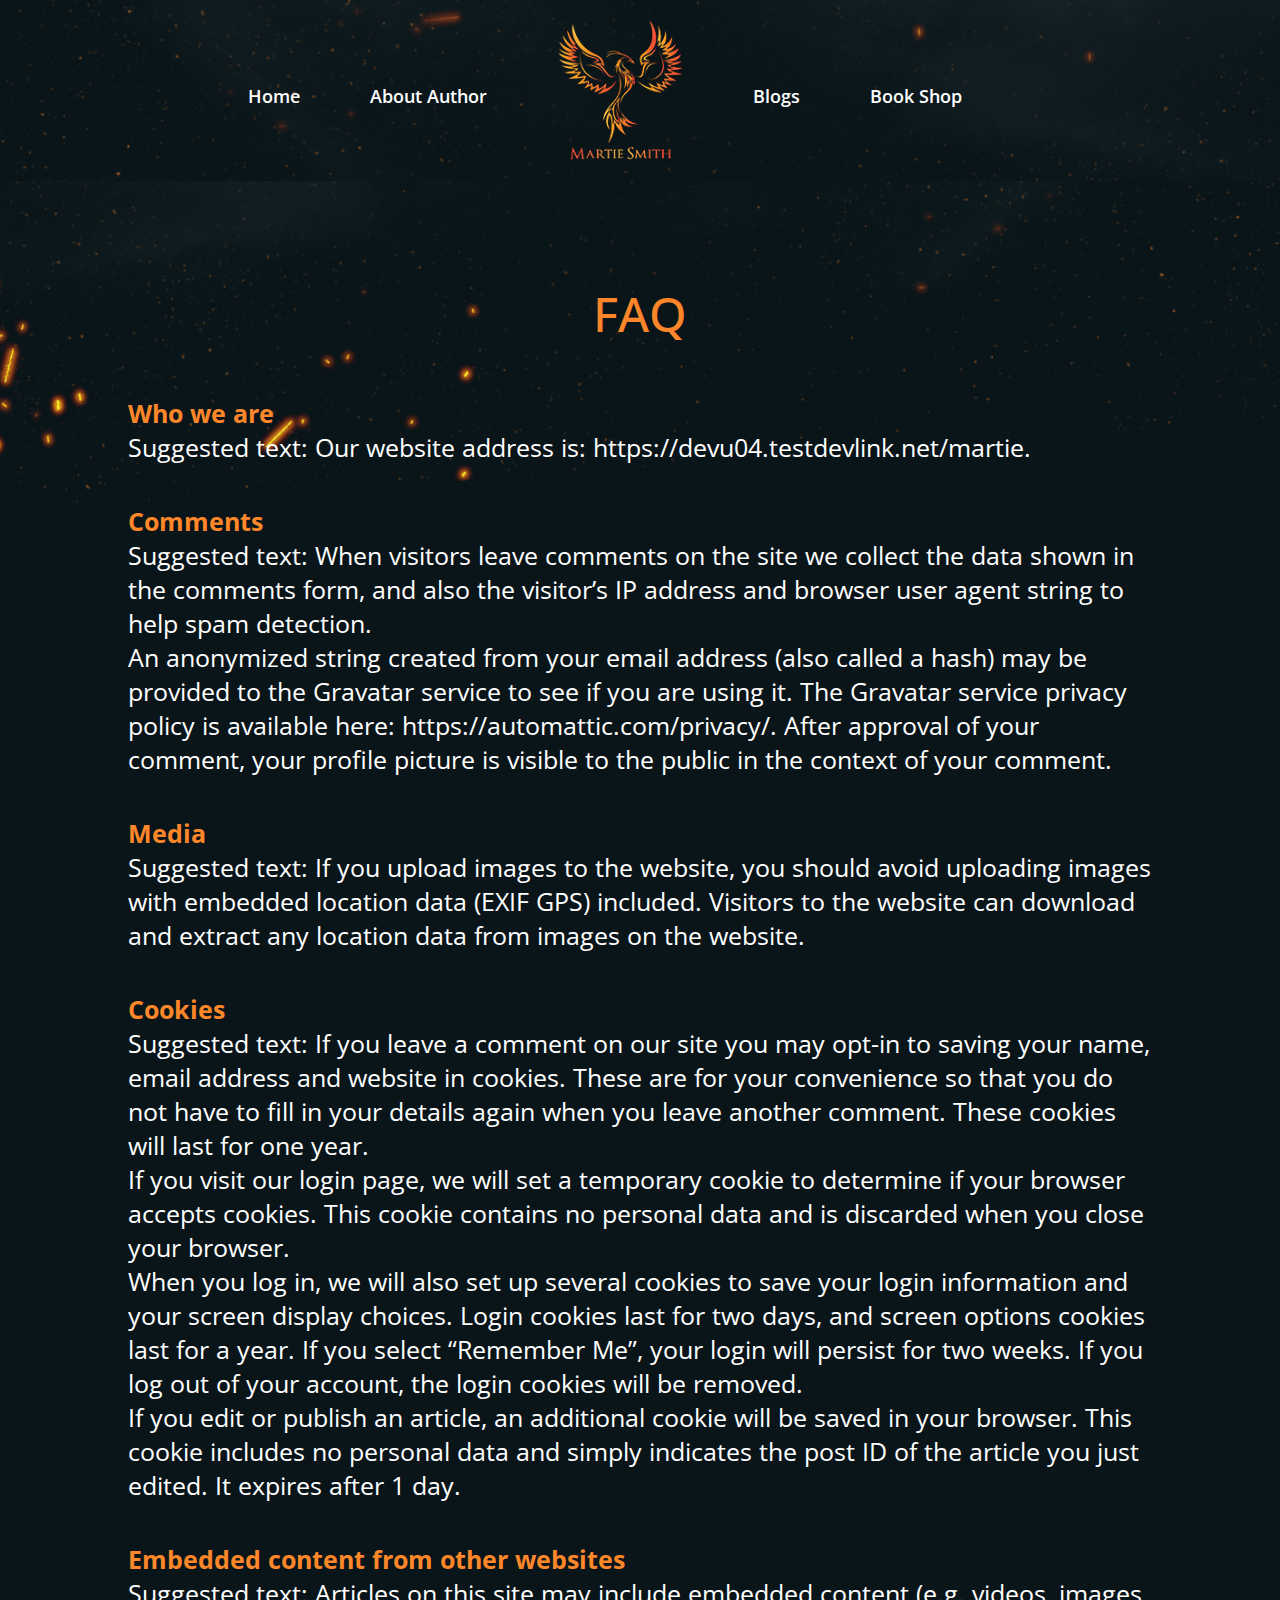
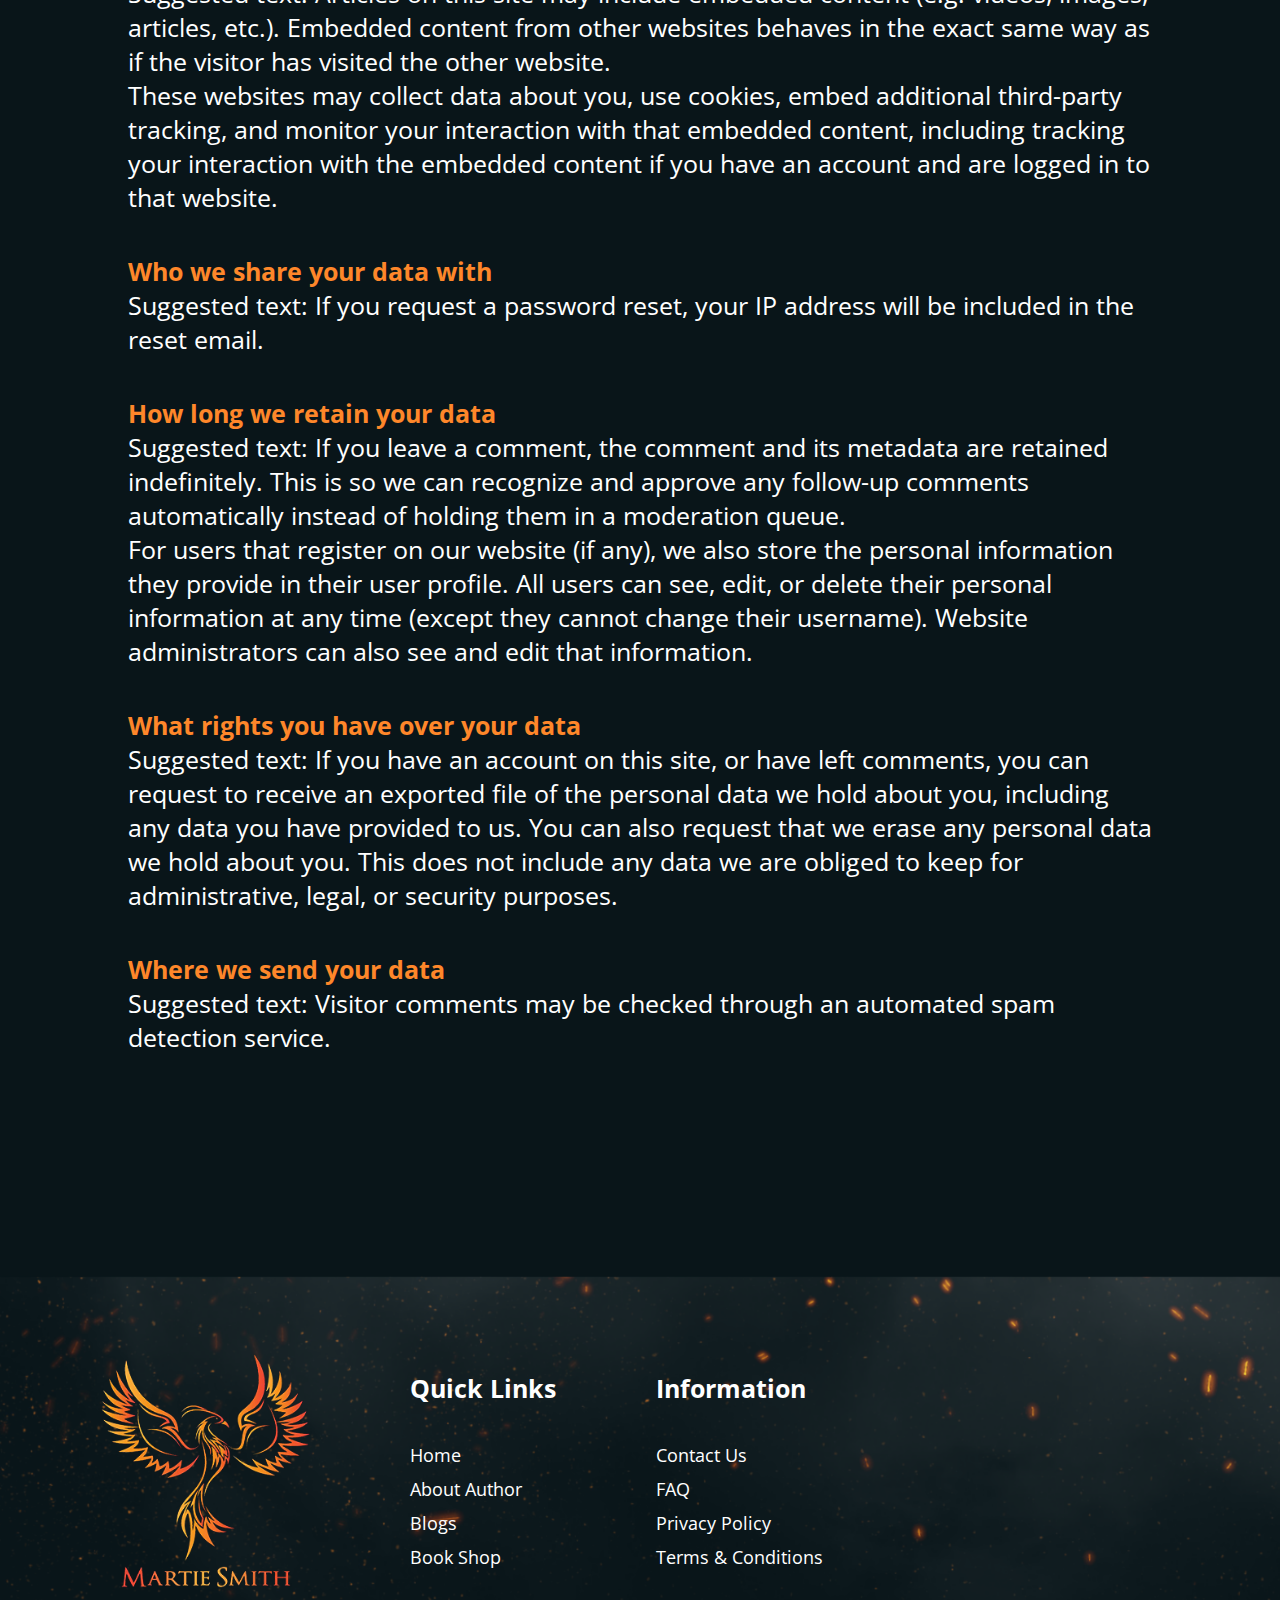
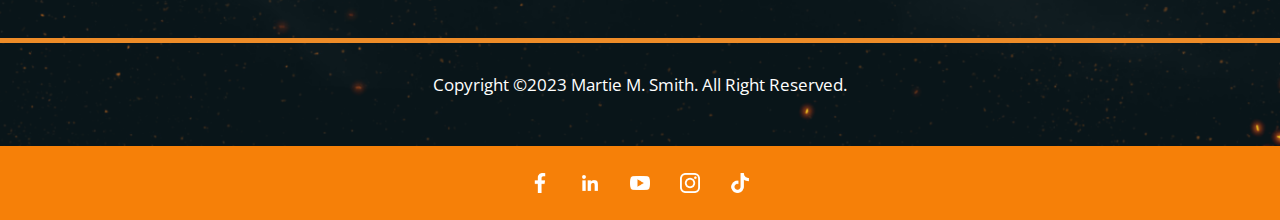
<file: templates/faq.html>
<!DOCTYPE html>
<html lang="en">
<head>
    <meta charset="UTF-8">
    <meta name="viewport" content="width=device-width, initial-scale=1.0">
    <title>Document</title>
    <link rel="preconnect" href="https://fonts.googleapis.com">
    <link rel="preconnect" href="https://fonts.gstatic.com" crossorigin>
    <link href="https://fonts.googleapis.com/css2?family=Open+Sans:ital,wght@0,300..800;1,300..800&display=swap" rel="stylesheet">
    <link rel="stylesheet" href="../static/css/style.css">
</head>
<body>
    <header>
        <img src="../static/assets/img/hamburguesa.png" alt class="menu-abrir" id="open">
        <h1 class="h1-responsive"><a href="../index.html"><img src="../static/assets/img/logo.png" alt=""></a></h1>
        <nav class="nav" id="nav">
            <img src="../static/assets/img/cerrar.png" class="btn-close" id="close" alt="">
            <ul class="nav-list">
                <li><a class="btn-menu" href="./index.html">Home</a></li>
                <li><a class="btn-menu" href="./about-author.html">About Author</a></li>
                <h1><a class="btn-menu" href="../index.html"><img src="../static/assets/img/logo.png" alt="logo"></a></h1>
                <li><a class="btn-menu" href="./blogs.html">Blogs</a></li>
                <li><a class="btn-menu" href="./book-shop.html">Book Shop</a></li>
                <li><a class="btn-menu contact-btn" href="./contact-us.html" > Contact Us</a></li>
            </ul>
        </nav>
    </header>
    <main>
        <section class="faq">
            <h2>FAQ</h2>
            <div class="div-faq">
                <div>
                    <p>Who we are</p>
                    <p>Suggested text: Our website address is: https://devu04.testdevlink.net/martie.</p>
                </div>
                <div>
                    <p>Comments</p>
                    <p>Suggested text: When visitors leave comments on the site we collect the data shown in the comments form, and also the visitor’s IP address and browser user agent string to help spam detection. <br>
                    An anonymized string created from your email address (also called a hash) may be provided to the Gravatar service to see if you are using it. The Gravatar service privacy policy is available here: https://automattic.com/privacy/. After approval of your comment, your profile picture is visible to the public in the context of your comment.</p>
                </div>
                <div>
                    <p>Media</p>
                    <p>Suggested text: If you upload images to the website, you should avoid uploading images with embedded location data (EXIF GPS) included. Visitors to the website can download and extract any location data from images on the website.</p>
                </div>
                <div>
                    <p>Cookies</p>
                    <p>Suggested text: If you leave a comment on our site you may opt-in to saving your name, email address and website in cookies. These are for your convenience so that you do not have to fill in your details again when you leave another comment. These cookies will last for one year. <br>
                        If you visit our login page, we will set a temporary cookie to determine if your browser accepts cookies. This cookie contains no personal data and is discarded when you close your browser. <br>
                        When you log in, we will also set up several cookies to save your login information and your screen display choices. Login cookies last for two days, and screen options cookies last for a year. If you select “Remember Me”, your login will persist for two weeks. If you log out of your account, the login cookies will be removed. <br>
                        If you edit or publish an article, an additional cookie will be saved in your browser. This cookie includes no personal data and simply indicates the post ID of the article you just edited. It expires after 1 day.</p>
                </div>
                <div>
                    <p>Embedded content from other websites</p>
                    <p>Suggested text: Articles on this site may include embedded content (e.g. videos, images, articles, etc.). Embedded content from other websites behaves in the exact same way as if the visitor has visited the other website. <br>
                        These websites may collect data about you, use cookies, embed additional third-party tracking, and monitor your interaction with that embedded content, including tracking your interaction with the embedded content if you have an account and are logged in to that website.</p>
                </div>
                <div>
                    <p>Who we share your data with</p>
                    <p>Suggested text: If you request a password reset, your IP address will be included in the reset email.</p>
                </div>
                <div>
                    <p>How long we retain your data</p>
                    <p>Suggested text: If you leave a comment, the comment and its metadata are retained indefinitely. This is so we can recognize and approve any follow-up comments automatically instead of holding them in a moderation queue. <br>
                        For users that register on our website (if any), we also store the personal information they provide in their user profile. All users can see, edit, or delete their personal information at any time (except they cannot change their username). Website administrators can also see and edit that information.</p>
                </div>
                <div>
                    <p>What rights you have over your data</p>
                    <p>Suggested text: If you have an account on this site, or have left comments, you can request to receive an exported file of the personal data we hold about you, including any data you have provided to us. You can also request that we erase any personal data we hold about you. This does not include any data we are obliged to keep for administrative, legal, or security purposes.</p>
                </div>
                <div>
                    <p>Where we send your data</p>
                    <p>Suggested text: Visitor comments may be checked through an automated spam detection service.</p>
                </div>
            </div>
        </section>
    </main>
    <footer>
        <section class="section1-footer">
            <div class="logo-footer" >
                <img src="../static/assets/img/ft-log.png" alt="footer-logo">
            </div>
            <div>
                <h4>Quick Links</h3>
                <ul>
                    <li><a href="../index.html">Home</a></li>
                    <li><a href="./about-author.html">About Author</a></li>
                    <li><a href="./blogs.html">Blogs</a></li>
                    <li><a href="./book-shop.html">Book Shop</a></li>
                </ul>
            </div>
            <div>
                <h4>Information</h3>
                <ul>
                    <li><a href="./contact-us.html">Contact Us</a></li>
                    <li><a href="./faq.html">FAQ</a></li>
                    <li><a href="./privacy-policy.html">Privacy Policy</a></li>
                    <li><a href="./terms-conditions.html">Terms & Conditions</a></li>
                </ul>
            </div>
        </section>
        <section class="section2-footer">
            <p>Copyright ©2023 Martie M. Smith. All Right Reserved.</p>
            <div class="div-footer">
                <a href="https://www.facebook.com/martie.smith.37" target="_blank"><img src="../static/assets/img/simbolo-de-la-aplicacion-de-facebook (1).png" alt=""></a>
                <a href="https://www.linkedin.com/in/martie-smith-8b062025/" target="_blank"><img src="../static/assets/img/linkedin.png" alt=""></a>
                <a href="https://www.youtube.com/@MarthaSmith-t4q" target="_blank"><img src="../static/assets/img/youtube.png" alt=""></a>
                <a href="https://www.instagram.com/vinnersary/" target="_blank"><img src="../static/assets/img/logotipo-de-instagram.png" alt=""></a>
                <a href="https://www.tiktok.com/@marthasmith83" target="_blank"><img src="../static/assets/img/tik-tok.png" alt=""></a>
            </div>
        </section>
    </footer>
    <script src="../static/js/script.js"></script>
</body>
</html>
</file>
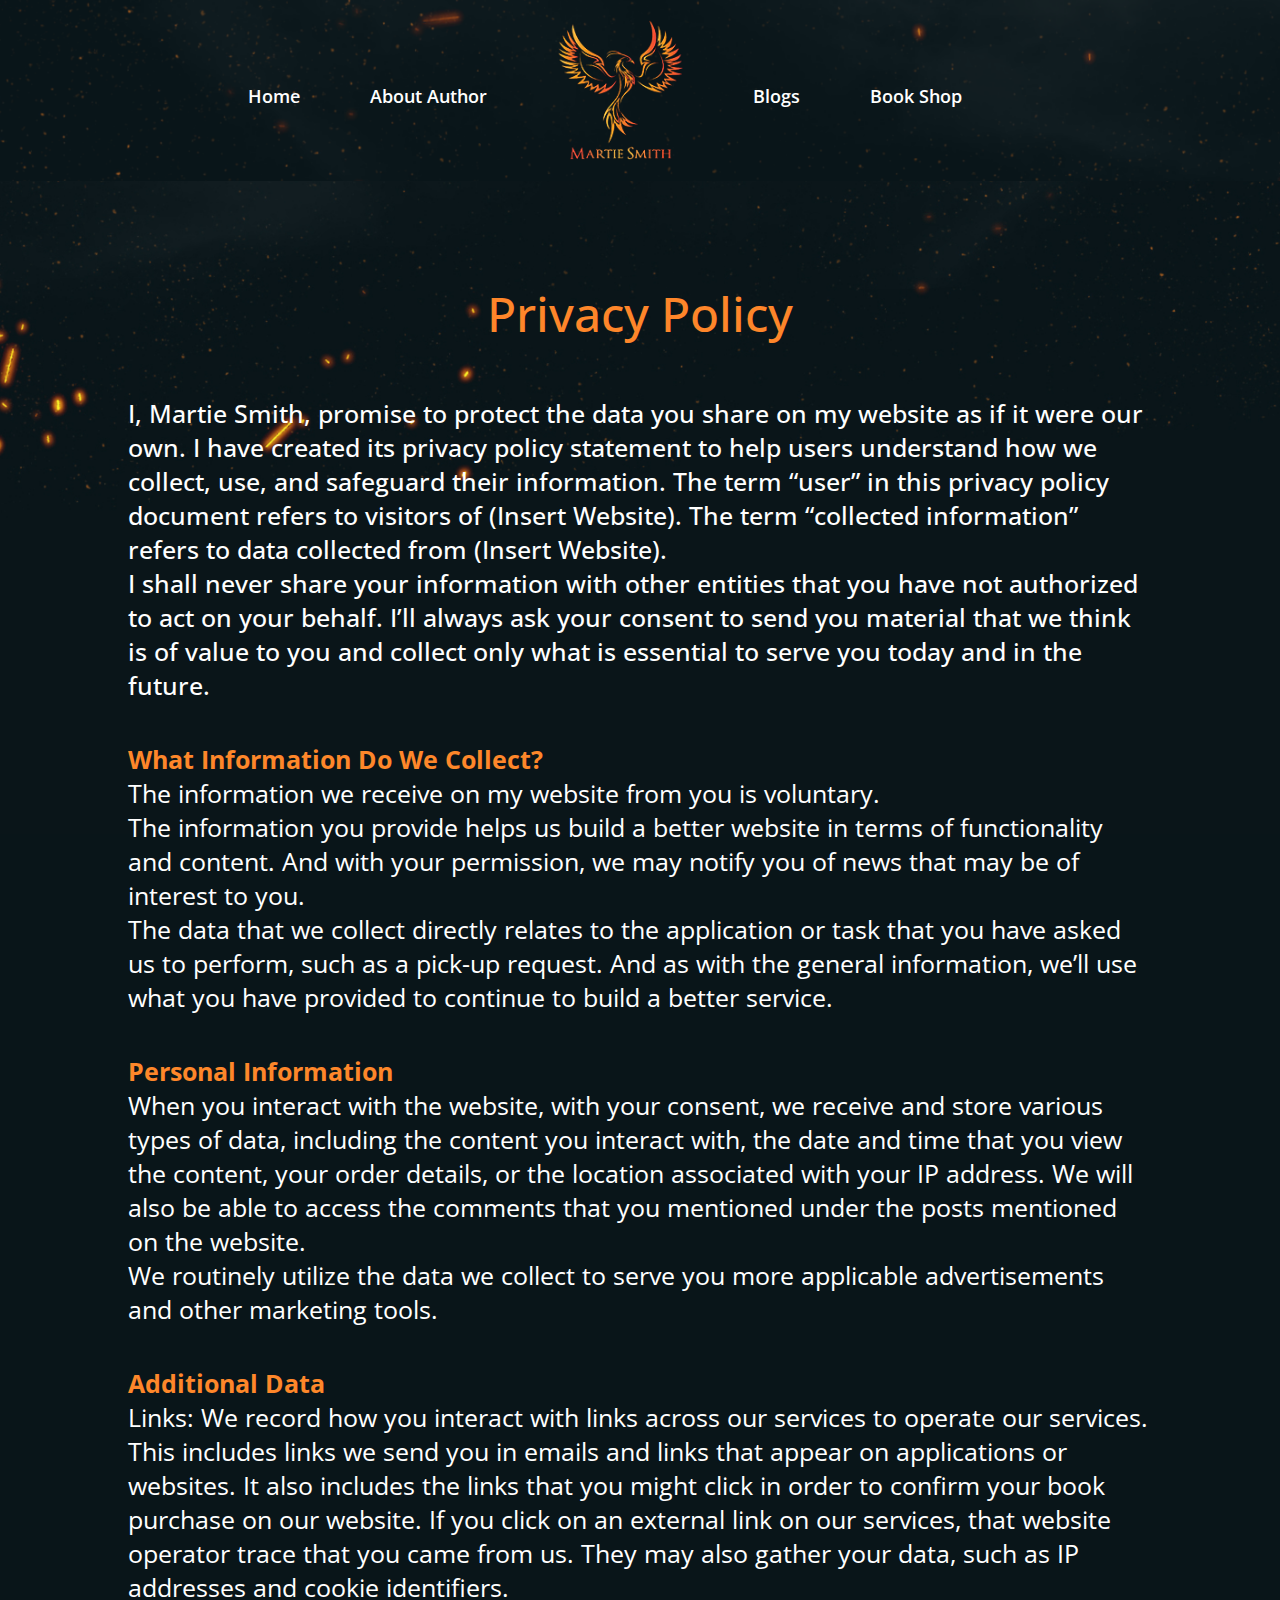
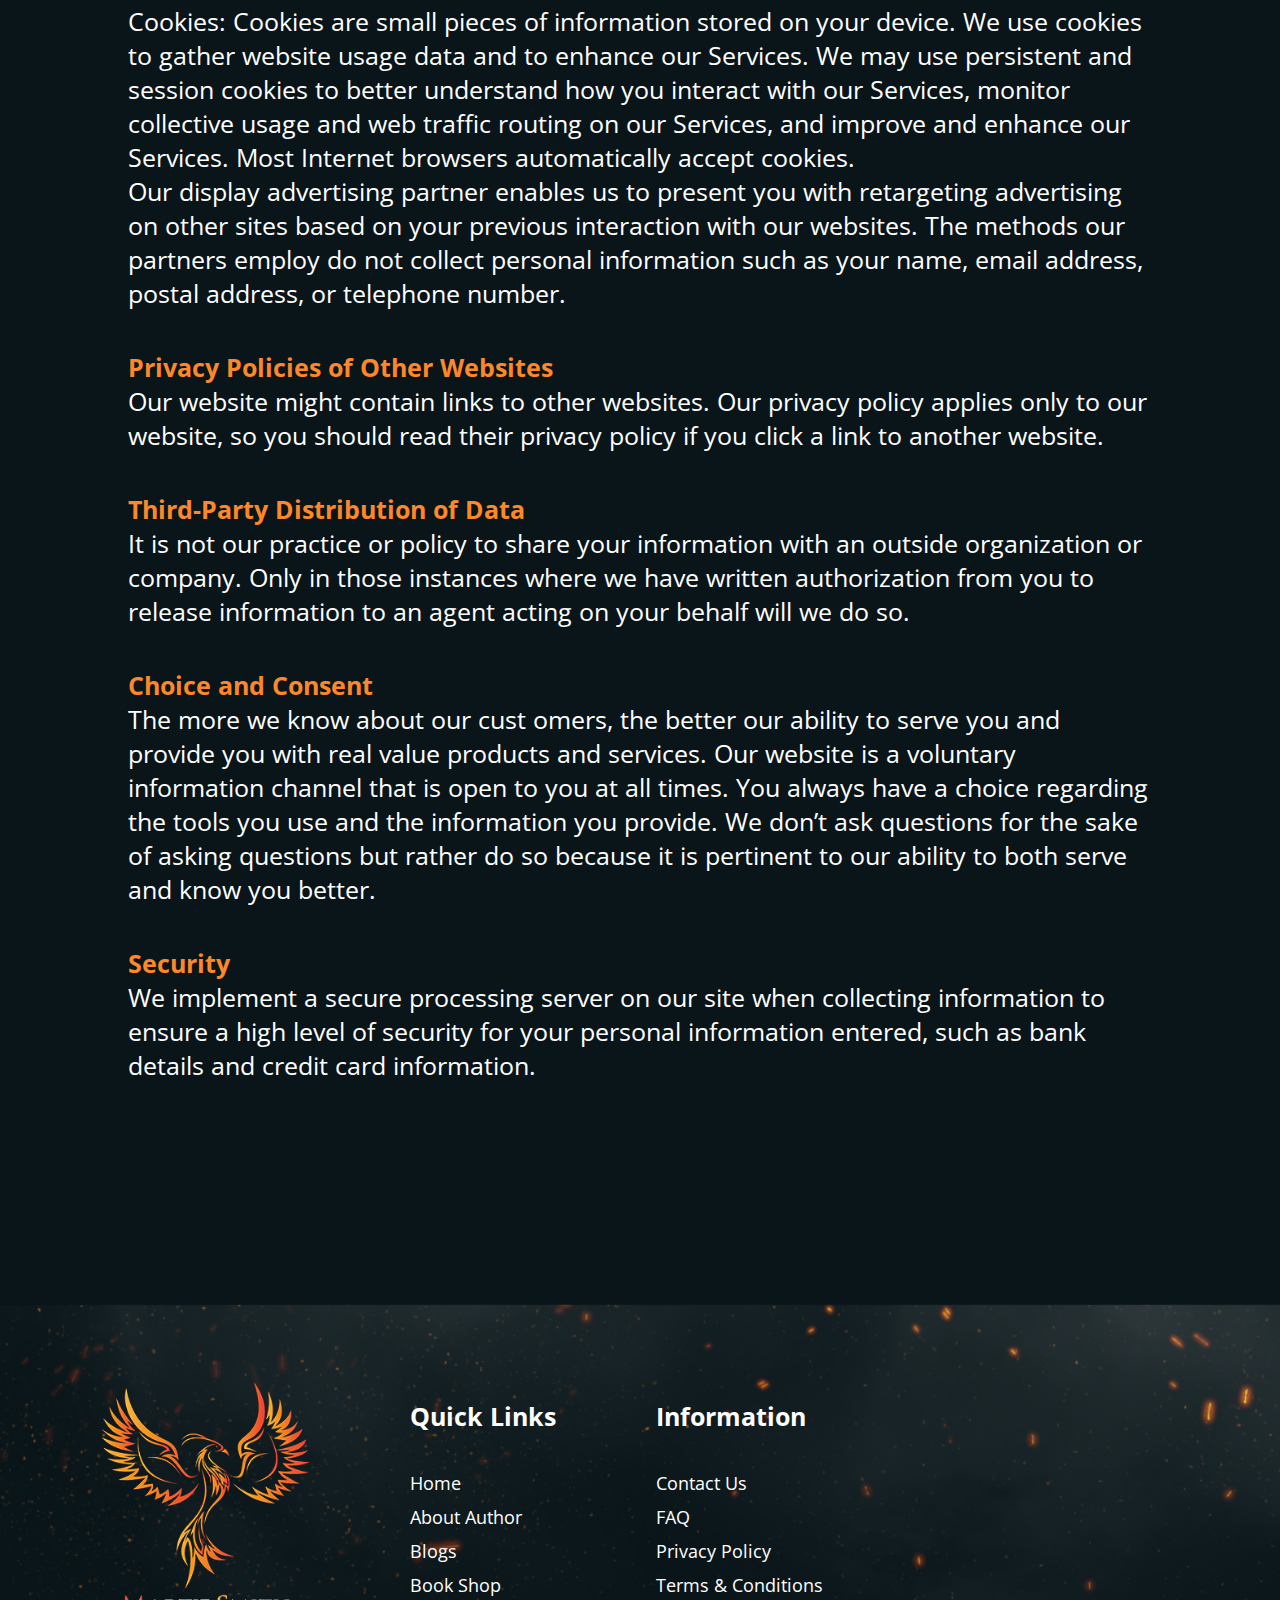
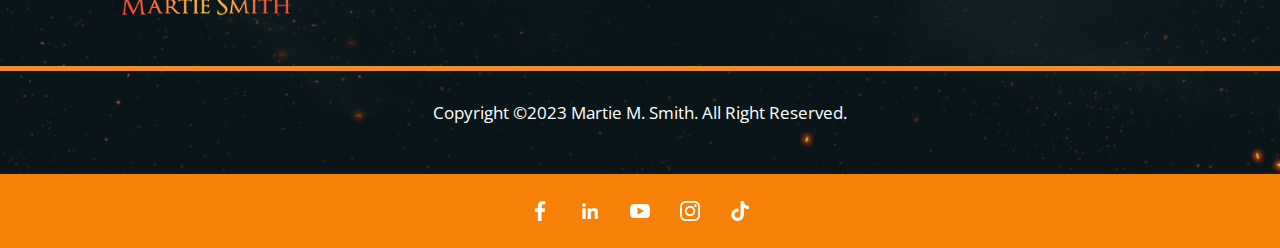
<file: templates/privacy-policy.html>
<!DOCTYPE html>
<html lang="en">
<head>
    <meta charset="UTF-8">
    <meta name="viewport" content="width=device-width, initial-scale=1.0">
    <title>Document</title>
    <link rel="preconnect" href="https://fonts.googleapis.com">
    <link rel="preconnect" href="https://fonts.gstatic.com" crossorigin>
    <link href="https://fonts.googleapis.com/css2?family=Open+Sans:ital,wght@0,300..800;1,300..800&display=swap" rel="stylesheet">
    <link rel="stylesheet" href="../static/css/style.css">
</head>
<body>
    <header>
        <img src="../static/assets/img/hamburguesa.png" alt class="menu-abrir" id="open">
        <h1 class="h1-responsive"><a href="../index.html"><img src="../static/assets/img/logo.png" alt=""></a></h1>
        <nav class="nav" id="nav">
            <img src="../static/assets/img/cerrar.png" class="btn-close" id="close" alt="">
            <ul class="nav-list">
                <li><a class="btn-menu" href="./index.html">Home</a></li>
                <li><a class="btn-menu" href="./about-author.html">About Author</a></li>
                <h1><a class="btn-menu" href="../index.html"><img src="../static/assets/img/logo.png" alt="logo"></a></h1>
                <li><a class="btn-menu" href="./blogs.html">Blogs</a></li>
                <li><a class="btn-menu" href="./book-shop.html">Book Shop</a></li>
                <li><a class="btn-menu contact-btn" href="./contact-us.html" > Contact Us</a></li>
            </ul>
        </nav>
    </header>
    <main>
        <section class="faq">
            <h2>Privacy Policy</h2>
            <div class="div-faq">
                <div>
                    <p id="p-privacy">I, Martie Smith, promise to protect the data you share on my website as if it were our own. I have created its privacy policy statement to help users understand how we collect, use, and safeguard their information. The term “user” in this privacy policy document refers to visitors of (Insert Website). The term “collected information” refers to data collected from (Insert Website). <br>
                        I shall never share your information with other entities that you have not authorized to act on your behalf. I’ll always ask your consent to send you material that we think is of value to you and collect only what is essential to serve you today and in the future.</p>
                </div>
                <div>
                    <p>What Information Do We Collect?</p>
                    <p>The information we receive on my website from you is voluntary. <br>
                        The information you provide helps us build a better website in terms of functionality and content. And with your permission, we may notify you of news that may be of interest to you. <br>
                        The data that we collect directly relates to the application or task that you have asked us to perform, such as a pick-up request. And as with the general information, we’ll use what you have provided to continue to build a better service.</p>
                </div>
                <div>
                    <p>Personal Information</p>
                    <p>When you interact with the website, with your consent, we receive and store various types of data, including the content you interact with, the date and time that you view the content, your order details, or the location associated with your IP address. We will also be able to access the comments that you mentioned under the posts mentioned on the website. <br>
                        We routinely utilize the data we collect to serve you more applicable advertisements and other marketing tools.</p>
                </div>
                <div>
                    <p>Additional Data</p>
                    <p>Links: We record how you interact with links across our services to operate our services. This includes links we send you in emails and links that appear on applications or websites. It also includes the links that you might click in order to confirm your book purchase on our website. If you click on an external link on our services, that website operator trace that you came from us. They may also gather your data, such as IP addresses and cookie identifiers. <br>
                        Cookies: Cookies are small pieces of information stored on your device. We use cookies to gather website usage data and to enhance our Services. We may use persistent and session cookies to better understand how you interact with our Services, monitor collective usage and web traffic routing on our Services, and improve and enhance our Services. Most Internet browsers automatically accept cookies. <br>
                        Our display advertising partner enables us to present you with retargeting advertising on other sites based on your previous interaction with our websites. The methods our partners employ do not collect personal information such as your name, email address, postal address, or telephone number.</p>
                </div>
                <div>
                    <p>Privacy Policies of Other Websites</p>
                    <p>Our website might contain links to other websites. Our privacy policy applies only to our website, so you should read their privacy policy if you click a link to another website.</p>
                </div>
                <div>
                    <p>Third-Party Distribution of Data</p>
                    <p>It is not our practice or policy to share your information with an outside organization or company. Only in those instances where we have written authorization from you to release information to an agent acting on your behalf will we do so.</p>
                </div>
                <div>
                    <p>Choice and Consent</p>
                    <p>The more we know about our cust omers, the better our ability to serve you and provide you with real value products and services. Our website is a voluntary information channel that is open to you at all times. You always have a choice regarding the tools you use and the information you provide. We don’t ask questions for the sake of asking questions but rather do so because it is pertinent to our ability to both serve and know you better.</p>
                </div>
                <div>
                    <p>Security</p>
                    <p>We implement a secure processing server on our site when collecting information to ensure a high level of security for your personal information entered, such as bank details and credit card information.</p>
                </div>
            </div>
        </section>
    </main>
    <footer>
        <section class="section1-footer">
            <div class="logo-footer">
                <img src="../static/assets/img/ft-log.png" alt="footer-logo">
            </div>
            <div>
                <h4>Quick Links</h3>
                <ul>
                    <li><a href="../index.html">Home</a></li>
                    <li><a href="./about-author.html">About Author</a></li>
                    <li><a href="./blogs.html">Blogs</a></li>
                    <li><a href="./book-shop.html">Book Shop</a></li>
                </ul>
            </div>
            <div>
                <h4>Information</h3>
                <ul>
                    <li><a href="./contact-us.html">Contact Us</a></li>
                    <li><a href="./faq.html">FAQ</a></li>
                    <li><a href="./privacy-policy.html">Privacy Policy</a></li>
                    <li><a href="./terms-conditions.html">Terms & Conditions</a></li>
                </ul>
            </div>
        </section>
        <section class="section2-footer">
            <p>Copyright ©2023 Martie M. Smith. All Right Reserved.</p>
            <div class="div-footer">
                <a href="https://www.facebook.com/martie.smith.37" target="_blank"><img src="../static/assets/img/simbolo-de-la-aplicacion-de-facebook (1).png" alt=""></a>
                <a href="https://www.linkedin.com/in/martie-smith-8b062025/" target="_blank"><img src="../static/assets/img/linkedin.png" alt=""></a>
                <a href="https://www.youtube.com/@MarthaSmith-t4q" target="_blank"><img src="../static/assets/img/youtube.png" alt=""></a>
                <a href="https://www.instagram.com/vinnersary/" target="_blank"><img src="../static/assets/img/logotipo-de-instagram.png" alt=""></a>
                <a href="https://www.tiktok.com/@marthasmith83" target="_blank"><img src="../static/assets/img/tik-tok.png" alt=""></a>
            </div>
        </section>
    </footer>
    <script src="../static/js/script.js"></script>
</body>
</html>
</file>
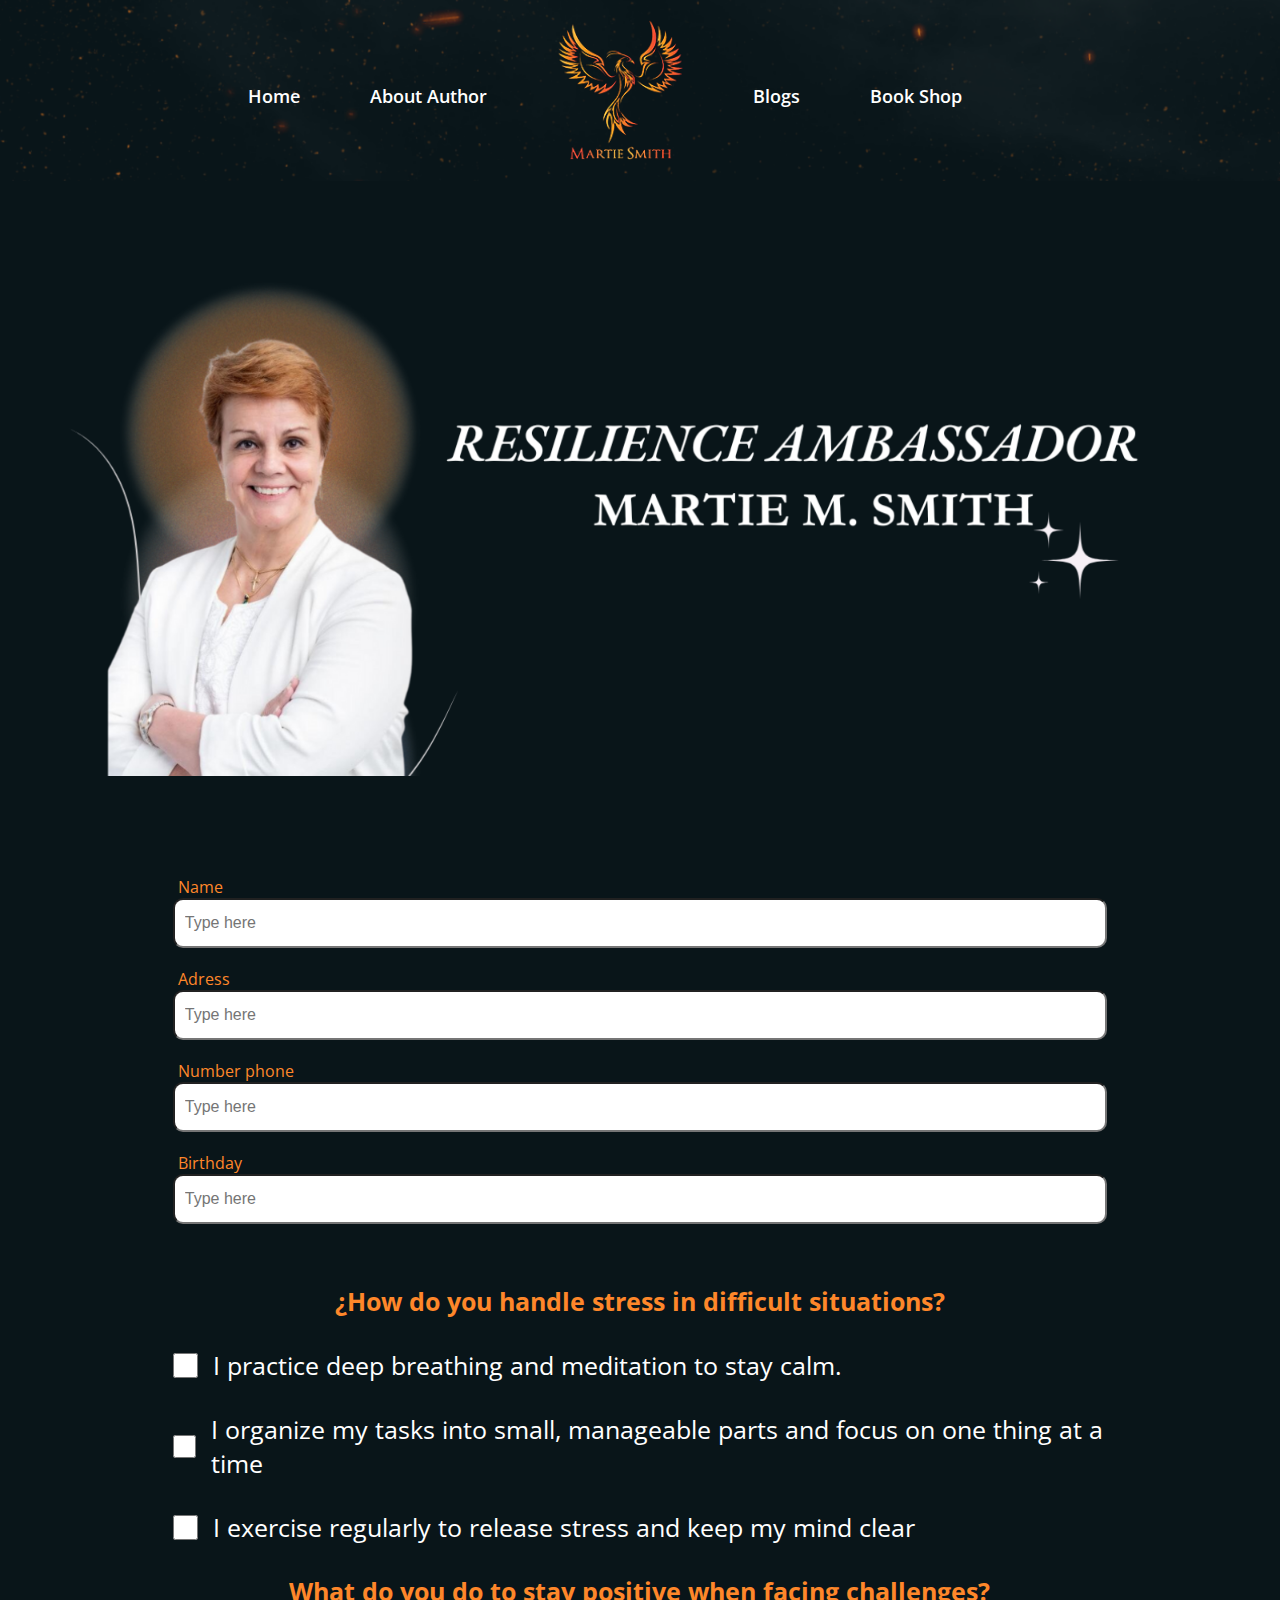
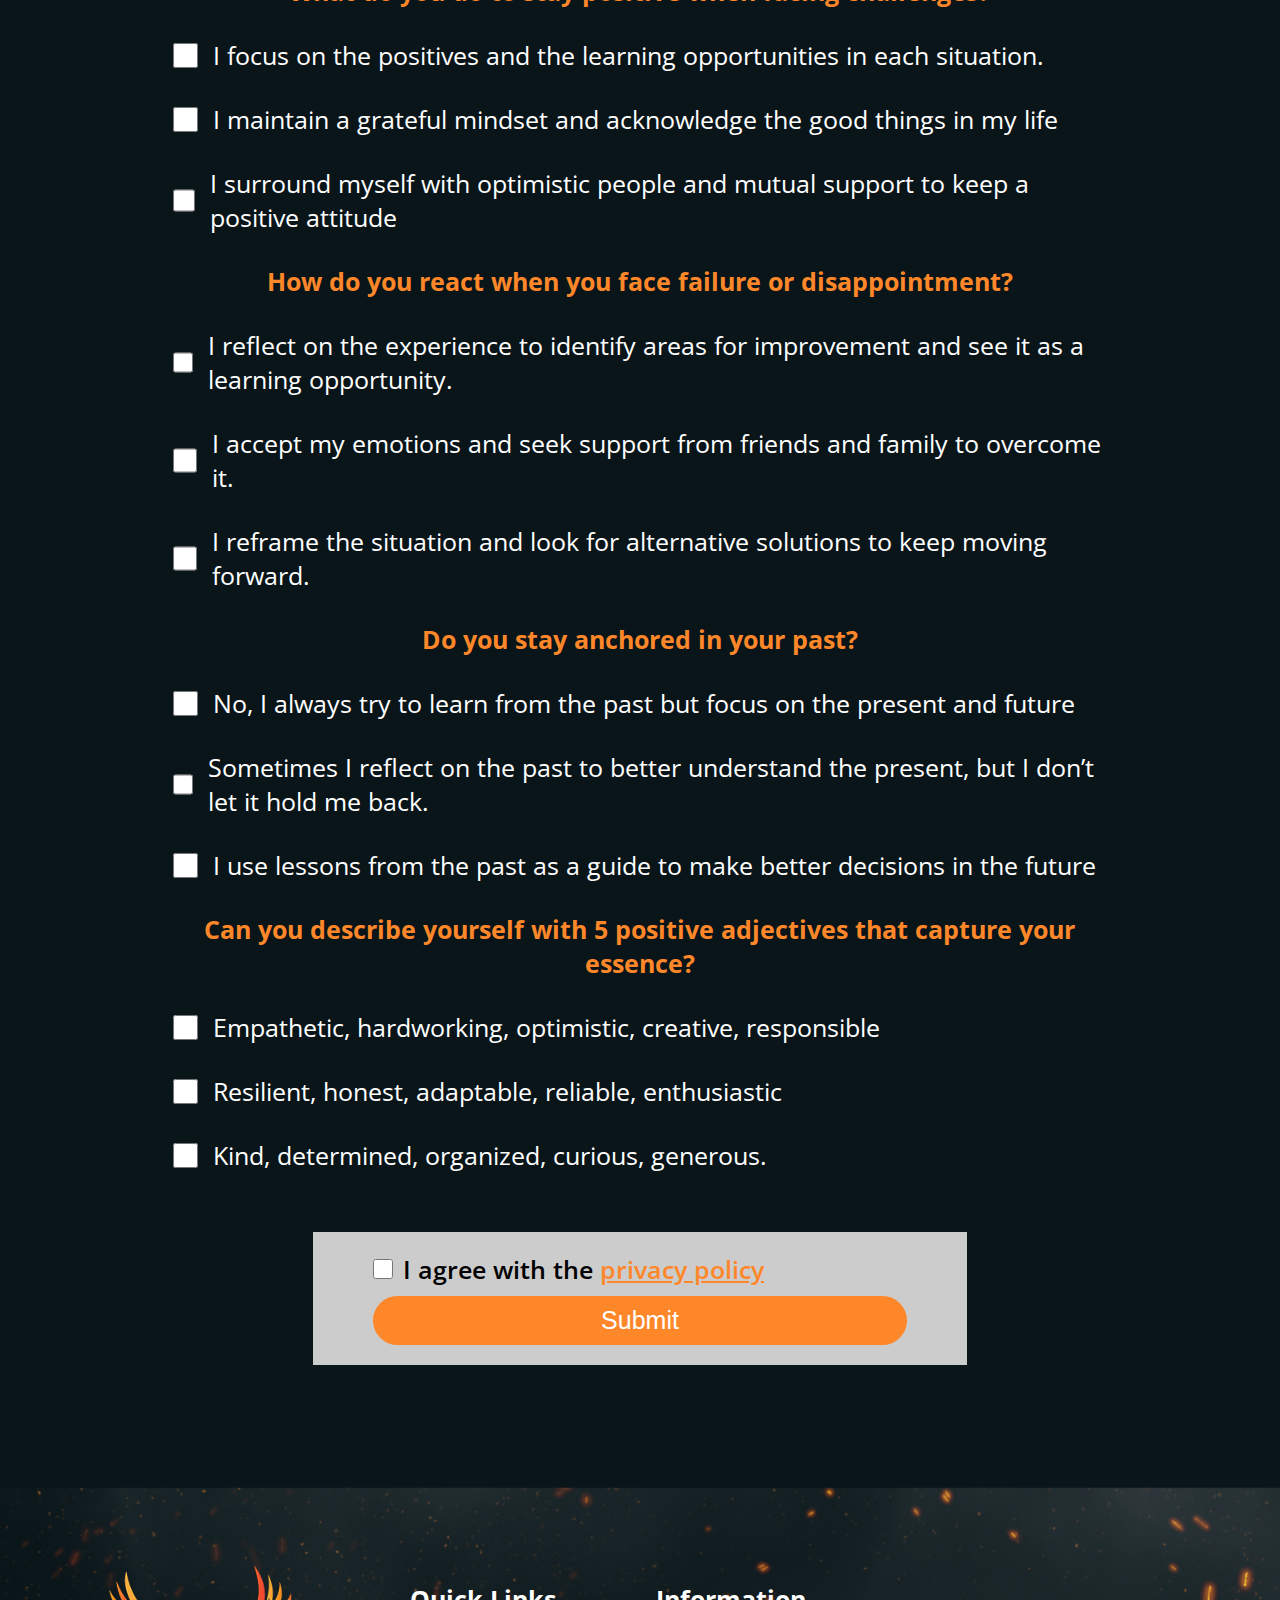
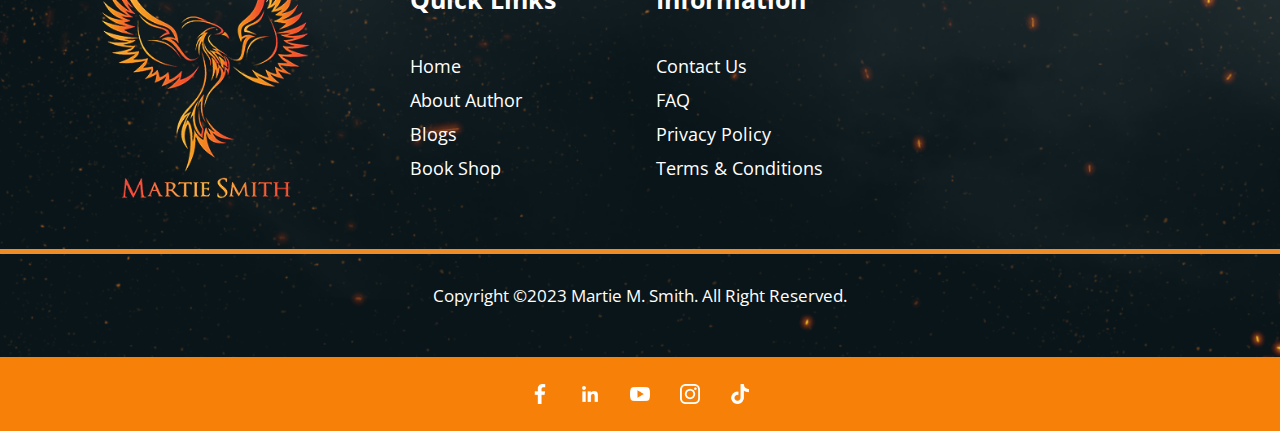
<file: templates/survey-to-guide.html>
<!DOCTYPE html>
<html lang="en">
<head>
    <meta charset="UTF-8">
    <meta name="viewport" content="width=device-width, initial-scale=1.0">
    <title>Document</title>
    <link rel="preconnect" href="https://fonts.googleapis.com">
    <link rel="preconnect" href="https://fonts.gstatic.com" crossorigin>
    <link href="https://fonts.googleapis.com/css2?family=Open+Sans:ital,wght@0,300..800;1,300..800&display=swap" rel="stylesheet">
    <link rel="stylesheet" href="../static/css/style.css">
</head>
<body>
    <header>
        <img src="../static/assets/img/hamburguesa.png" alt class="menu-abrir" id="open">
        <h1 class="h1-responsive"><a href="../index.html"><img src="../static/assets/img/logo.png" alt=""></a></h1>
        <nav class="nav" id="nav">
            <img src="../static/assets/img/cerrar.png" class="btn-close" id="close" alt="">
            <ul class="nav-list">
                <li><a class="btn-menu" href="./index.html">Home</a></li>
                <li><a class="btn-menu" href="./about-author.html">About Author</a></li>
                <h1><a class="btn-menu" href="../index.html"><img src="../static/assets/img/logo.png" alt="logo"></a></h1>
                <li><a class="btn-menu" href="./blogs.html">Blogs</a></li>
                <li><a class="btn-menu" href="./book-shop.html">Book Shop</a></li>
                <li><a class="btn-menu contact-btn" href="./contact-us.html" > Contact Us</a></li>
            </ul>
        </nav>
    </header>
    <main>
        <section class="portada-survey">
            <img src="../static/assets/img/rESILI 1.png" alt="">
        </section>
        <section class="section-form">
            <form action="" class="form-survey">
                <div class="div-form-1">
                    <div>
                        <label for="">Name</label>
                        <input type="text" placeholder="Type here">
                    </div>
                    <div>
                        <label for="Adress">Adress</label>
                        <input type="email" name="" id="" placeholder="Type here">
                    </div>
                    <div>
                        <label for="">Number phone</label>
                        <input type="number" name="" id="" placeholder="Type here">
                    </div>
                    <div>
                        <label for="">Birthday</label>
                        <input type="text" name="" id="" placeholder="Type here">
                    </div>
                </div>
                <div class="div-form-2">
                    <p>¿How do you handle stress in difficult situations?</p>
                    <div>
                        <input type="checkbox" name="" id="">
                        <label for="">I practice deep breathing and meditation to stay calm.</label>
                    </div>
                    <div>
                        <input type="checkbox" name="" id="">
                        <label for="">I organize my tasks into small, manageable parts and focus on one thing at a time</label>
                    </div>
                    <div>
                        <input type="checkbox" name="" id="">
                        <label for="">I exercise regularly to release stress and keep my mind clear</label>
                    </div>
                    <p>What do you do to stay positive when facing challenges?</p>
                    <div>
                        <input type="checkbox" name="" id="">
                        <label for="">I focus on the positives and the learning opportunities in each situation.</label>
                    </div>
                    <div>
                        <input type="checkbox" name="" id="">
                        <label for="">I maintain a grateful mindset and acknowledge the good things in my life</label>
                    </div>
                    <div>
                        <input type="checkbox" name="" id="">
                        <label for="">I surround myself with optimistic people and mutual support to keep a positive attitude</label>
                    </div>
                    <p>How do you react when you face failure or disappointment?</p>
                    <div>
                        <input type="checkbox" name="" id="">
                        <label for="">I reflect on the experience to identify areas for improvement and see it as a learning opportunity.</label>
                    </div>
                    <div>
                        <input type="checkbox" name="" id="">
                        <label for="">I accept my emotions and seek support from friends and family to overcome it.</label>
                    </div>
                    <div>
                        <input type="checkbox" name="" id="">
                        <label for="">I reframe the situation and look for alternative solutions to keep moving forward.</label>
                    </div>
                    <p>Do you stay anchored in your past?</p>
                    <div>
                        <input type="checkbox" name="" id="">
                        <label for="">No, I always try to learn from the past but focus on the present and future</label>
                    </div>
                    <div>
                        <input type="checkbox" name="" id="">
                        <label for="">Sometimes I reflect on the past to better understand the present, but I don’t let it hold me back.</label>
                    </div>
                    <div>
                        <input type="checkbox" name="" id="">
                        <label for="">I use lessons from the past as a guide to make better decisions in the future</label>
                    </div>
                    <p>Can you describe yourself with 5 positive adjectives that capture your essence?</p>
                    <div>
                        <input type="checkbox" name="" id="">
                        <label for="">Empathetic, hardworking, optimistic, creative, responsible</label>
                    </div>
                    <div>
                        <input type="checkbox" name="" id="">
                        <label for="">Resilient, honest, adaptable, reliable, enthusiastic</label>
                    </div>
                    <div>
                        <input type="checkbox" name="" id="">
                        <label for="">Kind, determined, organized, curious, generous.</label>
                    </div>
                </div>
                <div class="div-form-3">
                    <div>
                        <input type="checkbox" name="" id="">
                        <label for="">I agree with the <a href="">privacy policy</a></label>
                    </div>
                    <button type="submit">Submit</button>
                </div>
            </form>
        </section>
    </main>

    <footer>
        <section class="section1-footer">
            <div class="logo-footer">
                <img src="../static/assets/img/ft-log.png" alt="footer-logo">
            </div>
            <div>
                <h4>Quick Links</h3>
                <ul>
                    <li><a href="../index.html">Home</a></li>
                    <li><a href="./about-author.html">About Author</a></li>
                    <li><a href="./blogs.html">Blogs</a></li>
                    <li><a href="./book-shop.html">Book Shop</a></li>
                </ul>
            </div>
            <div>
                <h4>Information</h3>
                <ul>
                    <li><a href="./contact-us.html">Contact Us</a></li>
                    <li><a href="./faq.html">FAQ</a></li>
                    <li><a href="./privacy-policy.html">Privacy Policy</a></li>
                    <li><a href="./terms-conditions.html">Terms & Conditions</a></li>
                </ul>
            </div>
        </section>
        <section class="section2-footer">
            <p>Copyright ©2023 Martie M. Smith. All Right Reserved.</p>
            <div class="div-footer">
                <a href="https://www.facebook.com/martie.smith.37" target="_blank"><img src="../static/assets/img/simbolo-de-la-aplicacion-de-facebook (1).png" alt=""></a>
                <a href="https://www.linkedin.com/in/martie-smith-8b062025/" target="_blank"><img src="../static/assets/img/linkedin.png" alt=""></a>
                <a href="https://www.youtube.com/@MarthaSmith-t4q" target="_blank"><img src="../static/assets/img/youtube.png" alt=""></a>
                <a href="https://www.instagram.com/vinnersary/" target="_blank"><img src="../static/assets/img/logotipo-de-instagram.png" alt=""></a>
                <a href="https://www.tiktok.com/@marthasmith83" target="_blank"><img src="../static/assets/img/tik-tok.png" alt=""></a>
            </div>
        </section>
    </footer>
    <script src="../static/js/script.js"></script>
</body>
</html>
</file>
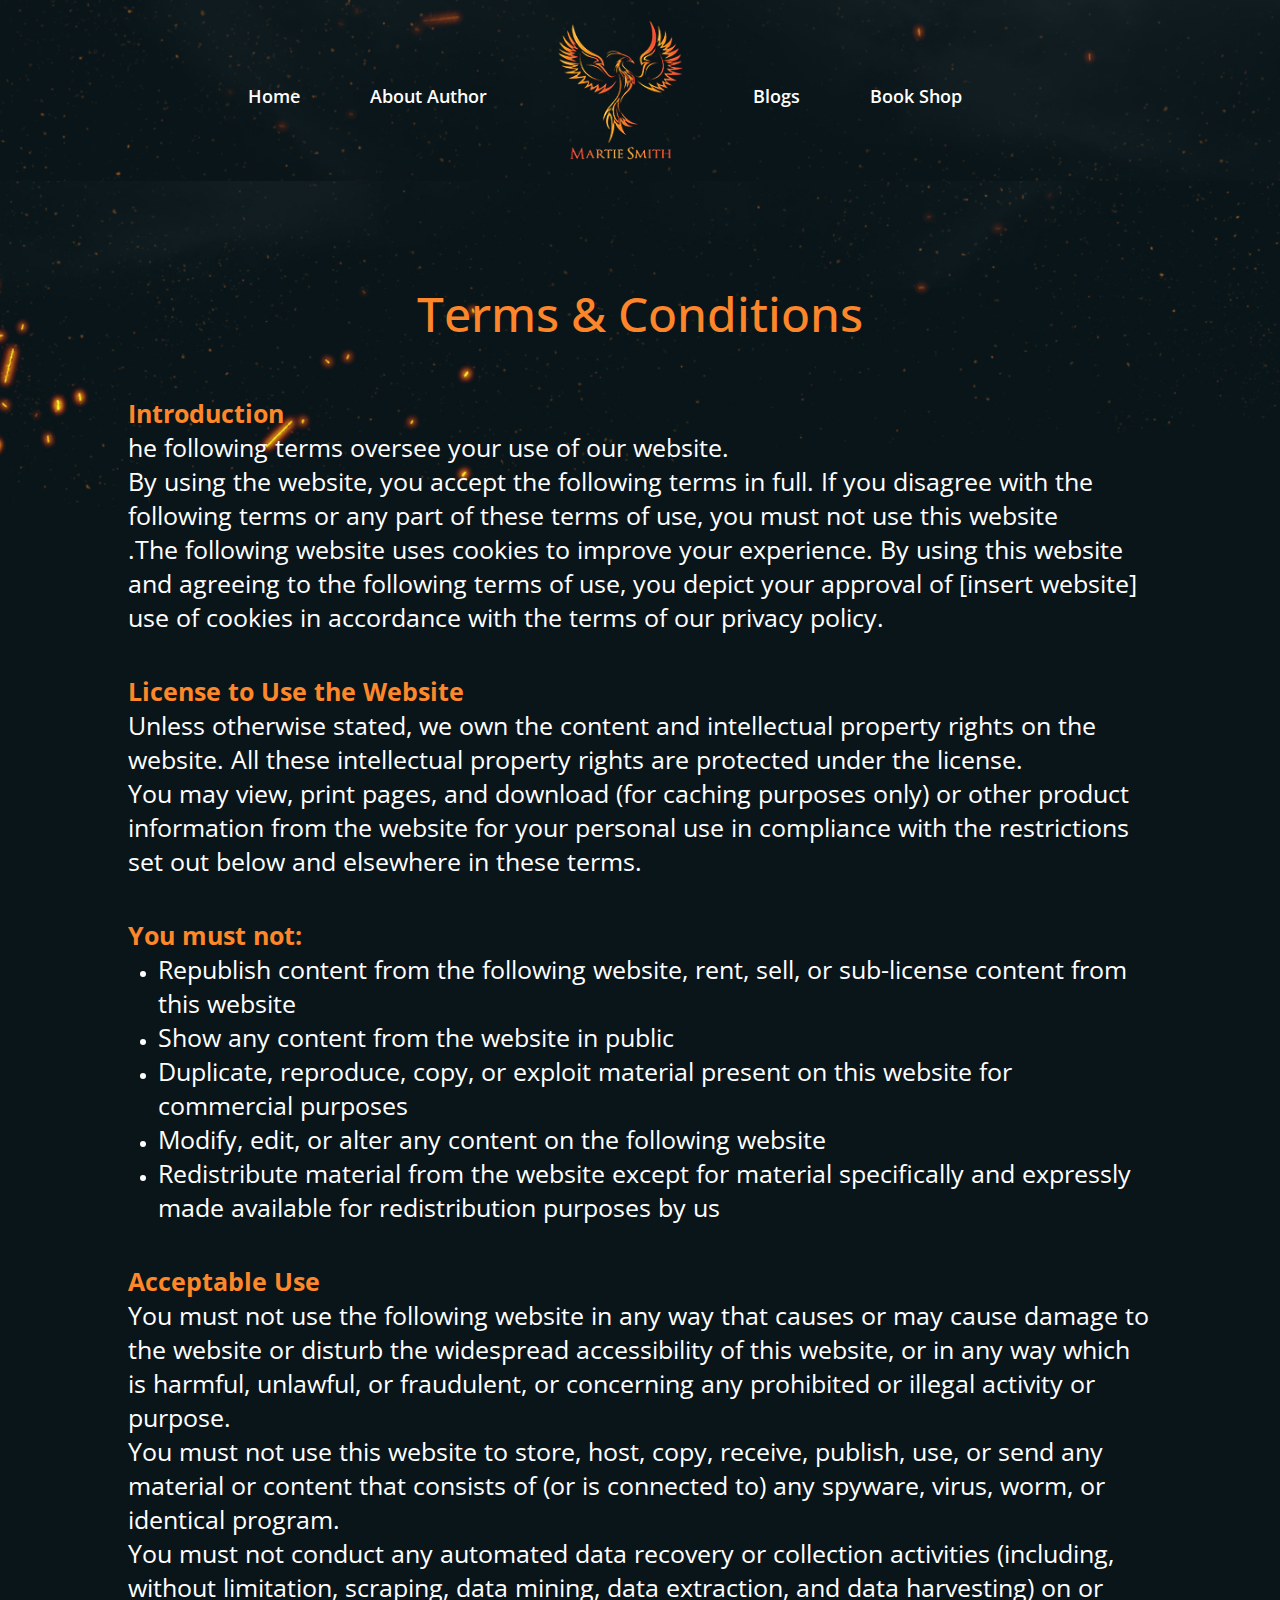
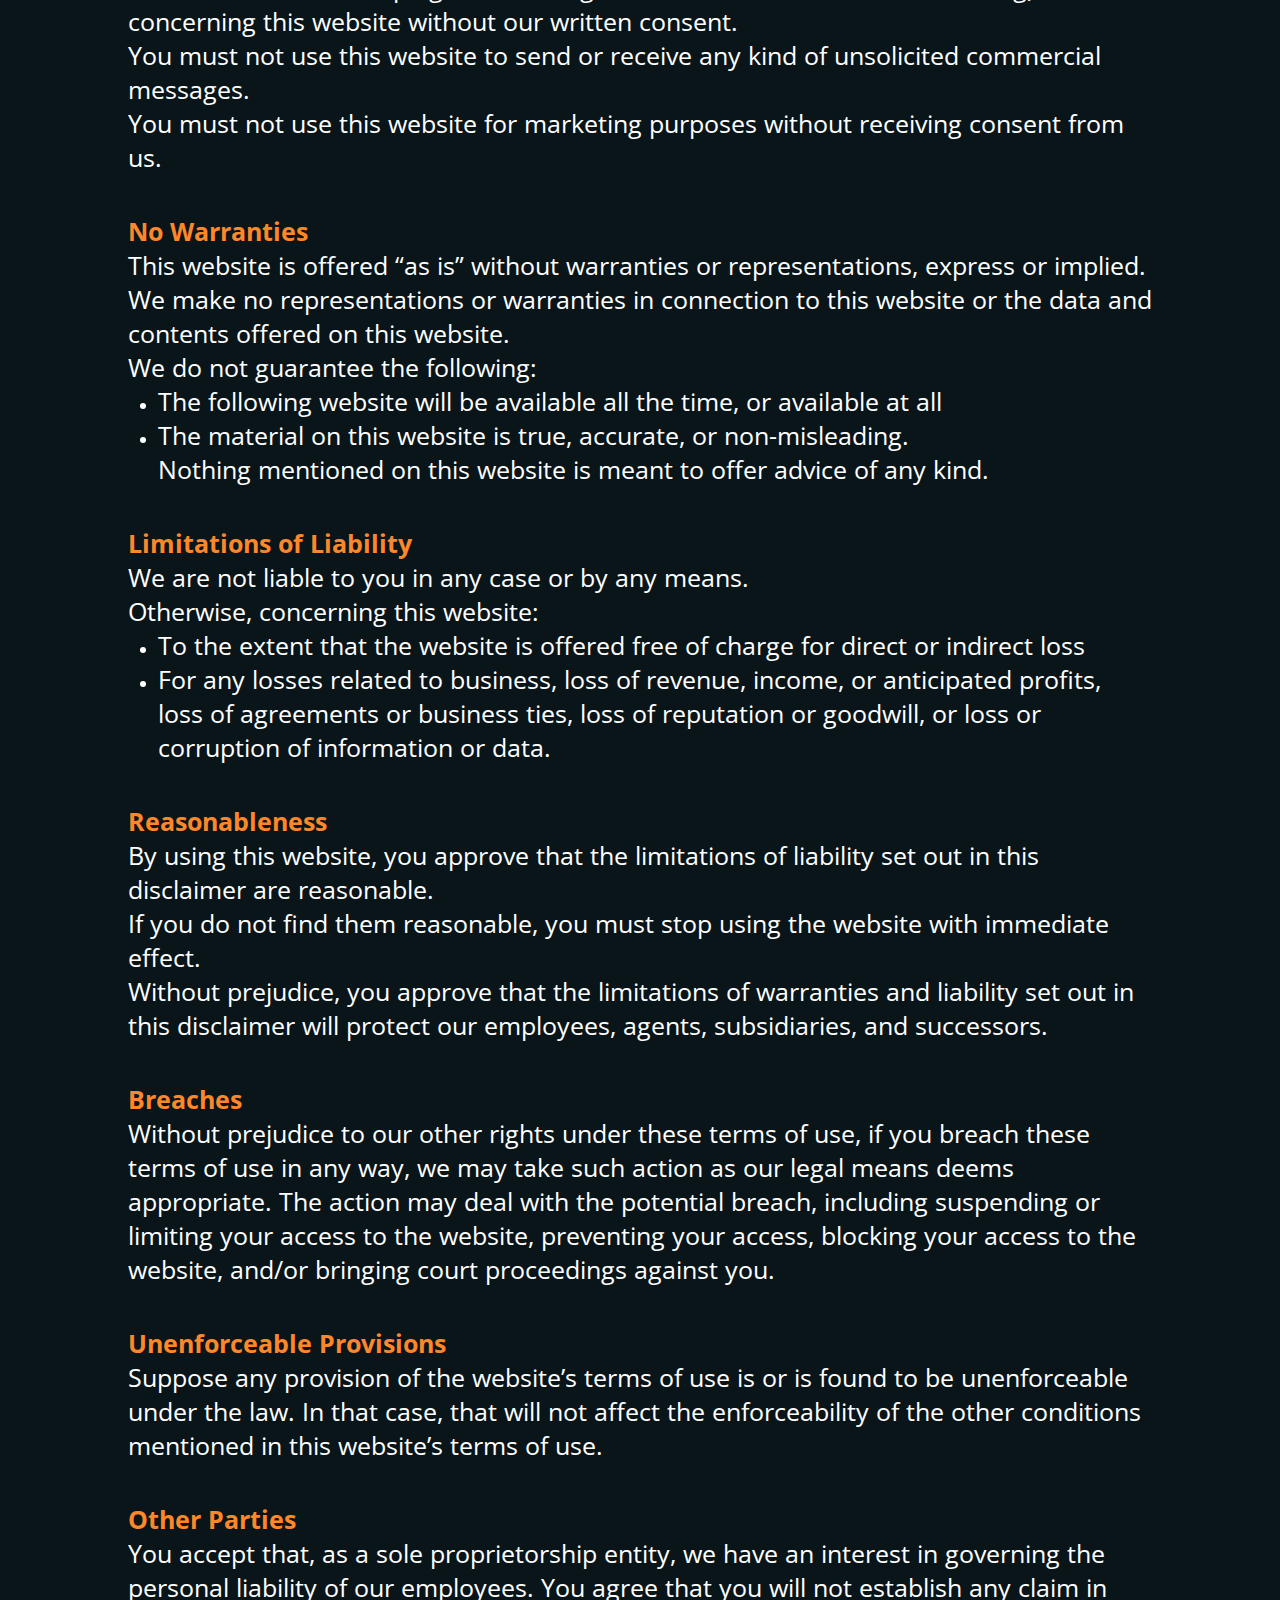
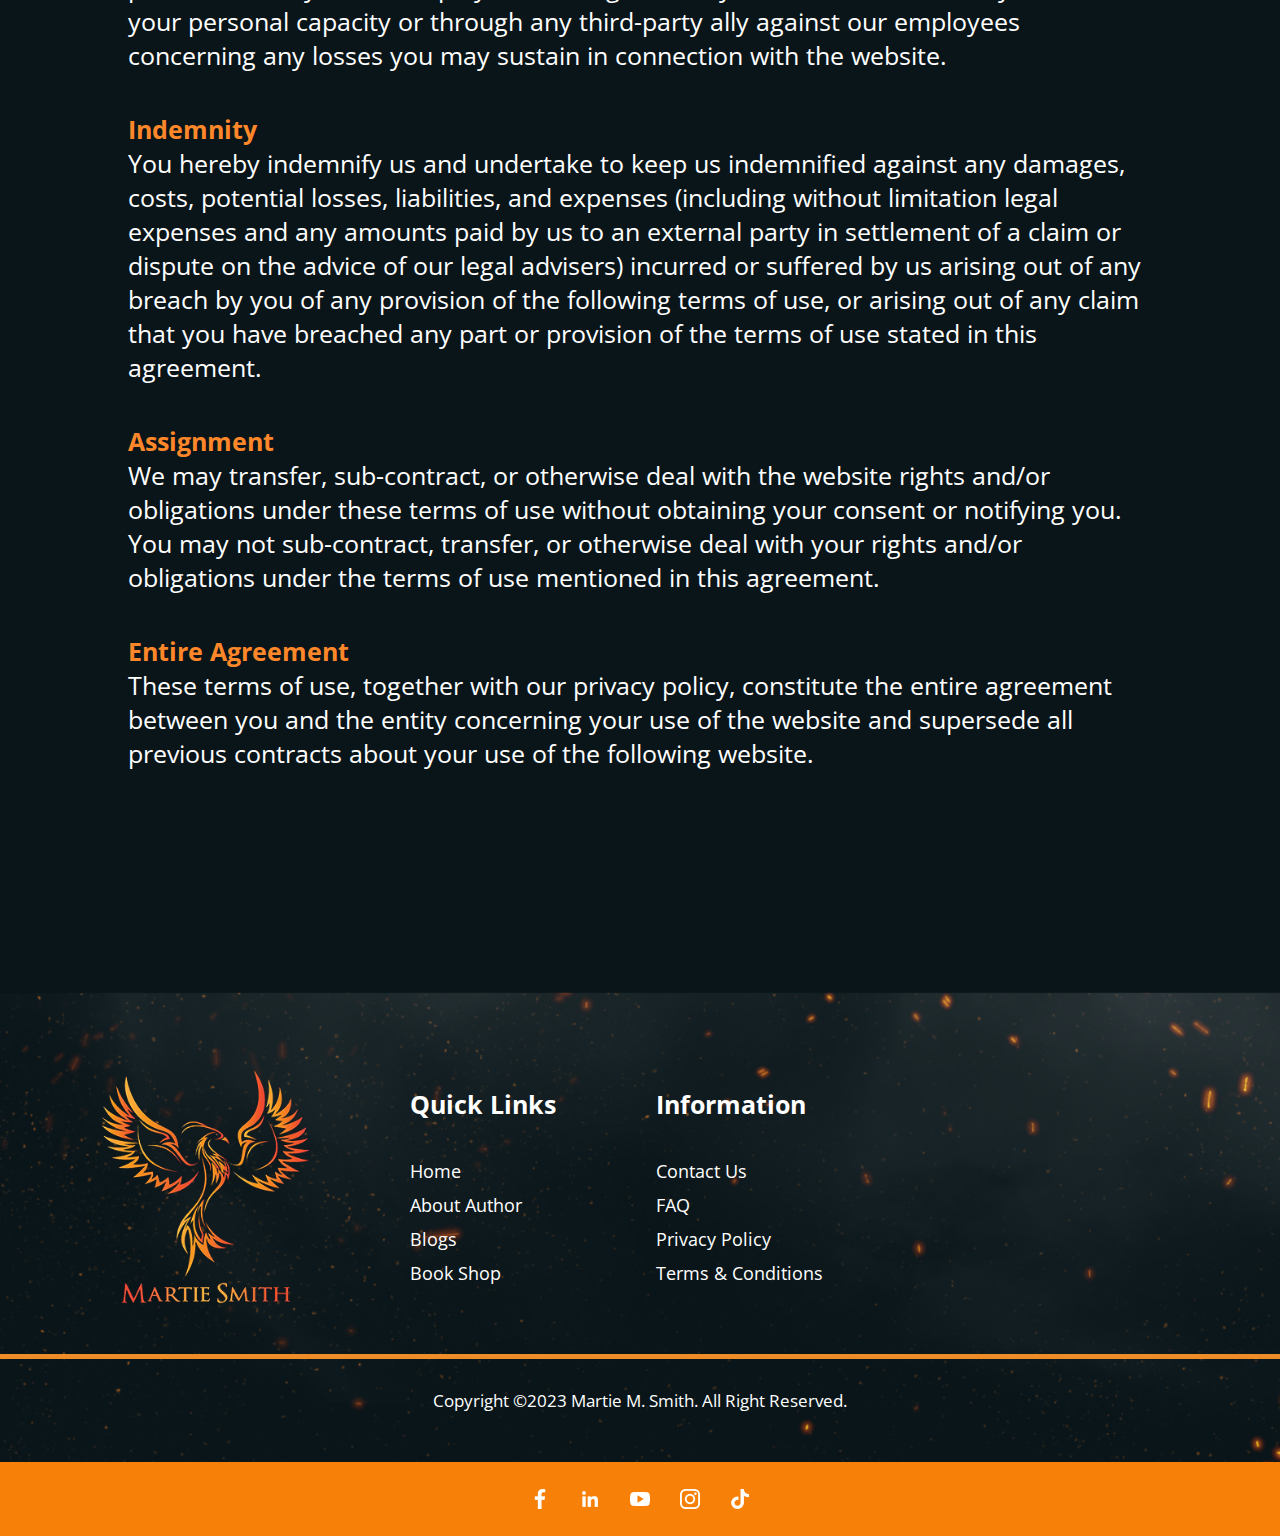
<file: templates/terms-conditions.html>
<!DOCTYPE html>
<html lang="en">
<head>
    <meta charset="UTF-8">
    <meta name="viewport" content="width=device-width, initial-scale=1.0">
    <title>Document</title>
    <link rel="preconnect" href="https://fonts.googleapis.com">
    <link rel="preconnect" href="https://fonts.gstatic.com" crossorigin>
    <link href="https://fonts.googleapis.com/css2?family=Open+Sans:ital,wght@0,300..800;1,300..800&display=swap" rel="stylesheet">
    <link rel="stylesheet" href="../static/css/style.css">
</head>
<body>
    <header>
        <img src="../static/assets/img/hamburguesa.png" alt class="menu-abrir" id="open">
        <h1 class="h1-responsive"><a href="../index.html"><img src="../static/assets/img/logo.png" alt=""></a></h1>
        <nav class="nav" id="nav">
            <img src="../static/assets/img/cerrar.png" class="btn-close" id="close" alt="">
            <ul class="nav-list">
                <li><a class="btn-menu" href="../index.html">Home</a></li>
                <li><a class="btn-menu" href="./about-author.html">About Author</a></li>
                <h1><a class="btn-menu" href="../index.html"><img src="../static/assets/img/logo.png" alt="logo"></a></h1>
                <li><a class="btn-menu" href="./blogs.html">Blogs</a></li>
                <li><a class="btn-menu" href="./book-shop.html">Book Shop</a></li>
                <li><a class="btn-menu contact-btn" href="./contact-us.html" > Contact Us</a></li>
            </ul>
        </nav>
    </header>
    <main>
        <section class="faq">
            <h2>Terms & Conditions</h2>
            <div class="div-faq">
                <div>
                    <p>Introduction</p>
                    <p>he following terms oversee your use of our website. <br> By using the website, you accept the following terms in full. If you disagree with the following terms or any part of these terms of use, you must not use this website <br> .The following website uses cookies to improve your experience. By using this website and agreeing to the following terms of use, you depict your approval of [insert website] use of cookies in accordance with the terms of our privacy policy.</p>
                </div>
                <div>
                    <p>License to Use the Website</p>
                    <p>Unless otherwise stated, we own the content and intellectual property rights on the website. All these intellectual property rights are protected under the license. <br> You may view, print pages, and download (for caching purposes only) or other product information from the website for your personal use in compliance with the restrictions set out below and elsewhere in these terms.
                    </p>
                </div>
                <div>
                    <p>You must not:</p>
                    <ul>
                        <li>Republish content from the following website, rent, sell, or sub-license content from this website</li>
                        <li>Show any content from the website in public</li>
                        <li>Duplicate, reproduce, copy, or exploit material present on this website for commercial purposes</li>
                        <li>Modify, edit, or alter any content on the following website</li>
                        <li>Redistribute material from the website except for material specifically and expressly made available for redistribution purposes by us</li>
                    </ul>
                </div>
                <div>
                    <p>Acceptable Use</p>
                    <p>You must not use the following website in any way that causes or may cause damage to the website or disturb the widespread accessibility of this website, or in any way which is harmful, unlawful, or fraudulent, or concerning any prohibited or illegal activity or purpose. <br> You must not use this website to store, host, copy, receive, publish, use, or send any material or content that consists of (or is connected to) any spyware, virus, worm, or identical program. <br> You must not conduct any automated data recovery or collection activities (including, without limitation, scraping, data mining, data extraction, and data harvesting) on or concerning this website without our written consent. <br> You must not use this website to send or receive any kind of unsolicited commercial messages. <br> You must not use this website for marketing purposes without receiving consent from us.
                    </p>
                </div>
                <div>
                    <p>No Warranties</p>
                    <p>This website is offered “as is” without warranties or representations, express or implied. <br> We make no representations or warranties in connection to this website or the data and contents offered on this website. <br> We do not guarantee the following:</p>
                    <ul>
                        <li>The following website will be available all the time, or available at all</li>
                        <li>The material on this website is true, accurate, or non-misleading. <br> Nothing mentioned on this website is meant to offer advice of any kind.</li>
                    </ul>
                </div>
                <div>
                    <p>Limitations of Liability</p>
                    <p>We are not liable to you in any case or by any means. <br> Otherwise, concerning this website:</p>
                    <ul>
                        <li>To the extent that the website is offered free of charge for direct or indirect loss</li>
                        <li>For any losses related to business, loss of revenue, income, or anticipated profits, loss of agreements or business ties, loss of reputation or goodwill, or loss or corruption of information or data.</li>
                    </ul>
                </div>
                <div>
                    <p>Reasonableness</p>
                    <p>By using this website, you approve that the limitations of liability set out in this disclaimer are reasonable. <br> If you do not find them reasonable, you must stop using the website with immediate effect. <br> Without prejudice, you approve that the limitations of warranties and liability set out in this disclaimer will protect our employees, agents, subsidiaries, and successors.</p>
                </div>
                <div>
                    <p>Breaches</p>
                    <p>Without prejudice to our other rights under these terms of use, if you breach these terms of use in any way, we may take such action as our legal means deems appropriate. The action may deal with the potential breach, including suspending or limiting your access to the website, preventing your access, blocking your access to the website, and/or bringing court proceedings against you.</p>
                </div>
                <div>
                    <p>Unenforceable Provisions</p>
                    <p>Suppose any provision of the website’s terms of use is or is found to be unenforceable under the law. In that case, that will not affect the enforceability of the other conditions mentioned in this website’s terms of use.</p>
                </div>
                <div>
                    <p>Other Parties</p>
                    <p>You accept that, as a sole proprietorship entity, we have an interest in governing the personal liability of our employees. You agree that you will not establish any claim in your personal capacity or through any third-party ally against our employees concerning any losses you may sustain in connection with the website.</p>
                </div>
                <div>
                    <p>Indemnity</p>
                    <p>You hereby indemnify us and undertake to keep us indemnified against any damages, costs, potential losses, liabilities, and expenses (including without limitation legal expenses and any amounts paid by us to an external party in settlement of a claim or dispute on the advice of our legal advisers) incurred or suffered by us arising out of any breach by you of any provision of the following terms of use, or arising out of any claim that you have breached any part or provision of the terms of use stated in this agreement.</p>
                </div>
                <div>
                    <p>Assignment</p>
                    <p>We may transfer, sub-contract, or otherwise deal with the website rights and/or obligations under these terms of use without obtaining your consent or notifying you. You may not sub-contract, transfer, or otherwise deal with your rights and/or obligations under the terms of use mentioned in this agreement.</p>
                </div>
                <div>
                    <p>Entire Agreement</p>
                    <p>These terms of use, together with our privacy policy, constitute the entire agreement between you and the entity concerning your use of the website and supersede all previous contracts about your use of the following website.</p>
                </div>
            </div>
        </section>
    </main>
    <footer>
        <section class="section1-footer">
            <div class="logo-footer" >
                <img src="../static/assets/img/ft-log.png" alt="footer-logo">
            </div>
            <div>
                <h4>Quick Links</h3>
                <ul>
                    <li><a href="../index.html">Home</a></li>
                    <li><a href="./about-author.html">About Author</a></li>
                    <li><a href="./blogs.html">Blogs</a></li>
                    <li><a href="./book-shop.html">Book Shop</a></li>
                </ul>
            </div>
            <div>
                <h4>Information</h3>
                <ul>
                    <li><a href="./contact-us.html">Contact Us</a></li>
                    <li><a href="./faq.html">FAQ</a></li>
                    <li><a href="./privacy-policy.html">Privacy Policy</a></li>
                    <li><a href="./terms-conditions.html">Terms & Conditions</a></li>
                </ul>
            </div>
        </section>
        <section class="section2-footer">
            <p>Copyright ©2023 Martie M. Smith. All Right Reserved.</p>
            <div class="div-footer">
                <a href="https://www.facebook.com/martie.smith.37" target="_blank"><img src="../static/assets/img/simbolo-de-la-aplicacion-de-facebook (1).png" alt=""></a>
                <a href="https://www.linkedin.com/in/martie-smith-8b062025/" target="_blank"><img src="../static/assets/img/linkedin.png" alt=""></a>
                <a href="https://www.youtube.com/@MarthaSmith-t4q" target="_blank"><img src="../static/assets/img/youtube.png" alt=""></a>
                <a href="https://www.instagram.com/vinnersary/" target="_blank"><img src="../static/assets/img/logotipo-de-instagram.png" alt=""></a>
                <a href="https://www.tiktok.com/@marthasmith83" target="_blank"><img src="../static/assets/img/tik-tok.png" alt=""></a>
            </div>
        </section>
    </footer>
    <script src="../static/js/script.js"></script>
</body>
</html>
</file>
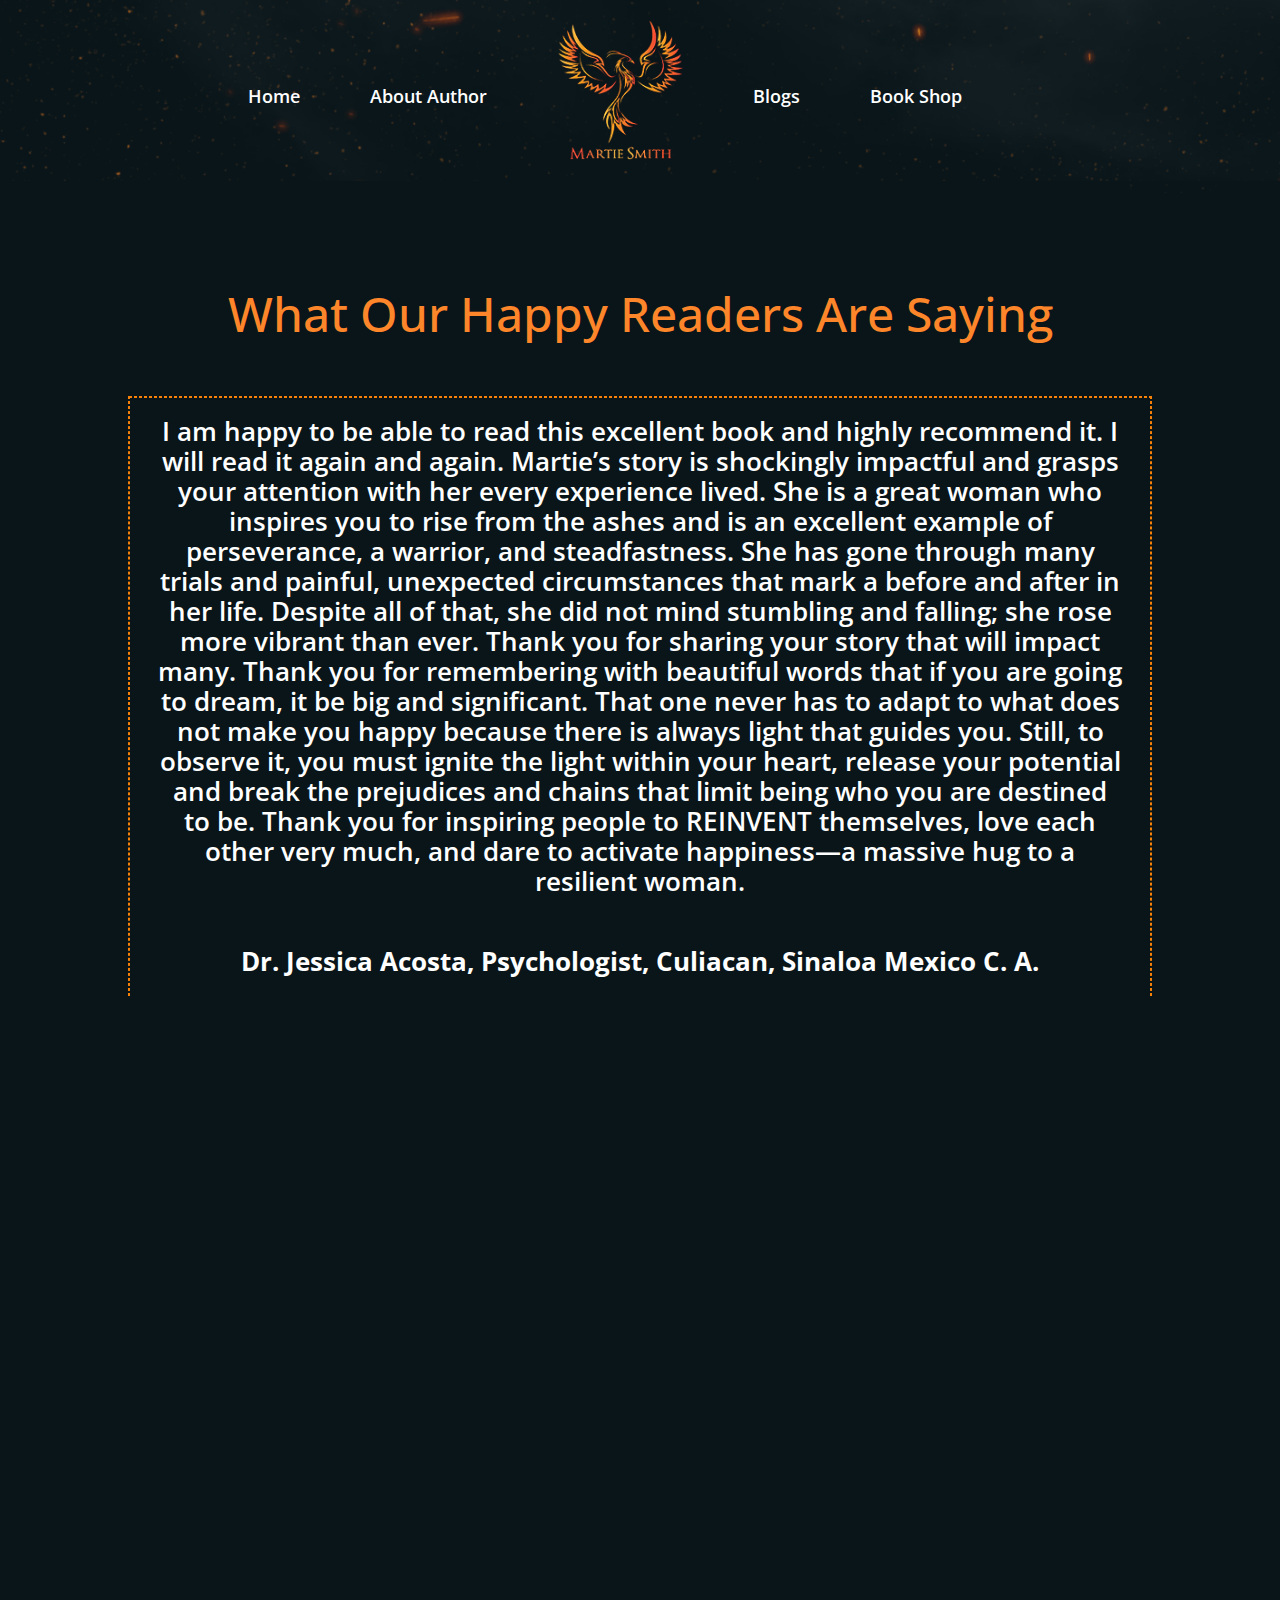
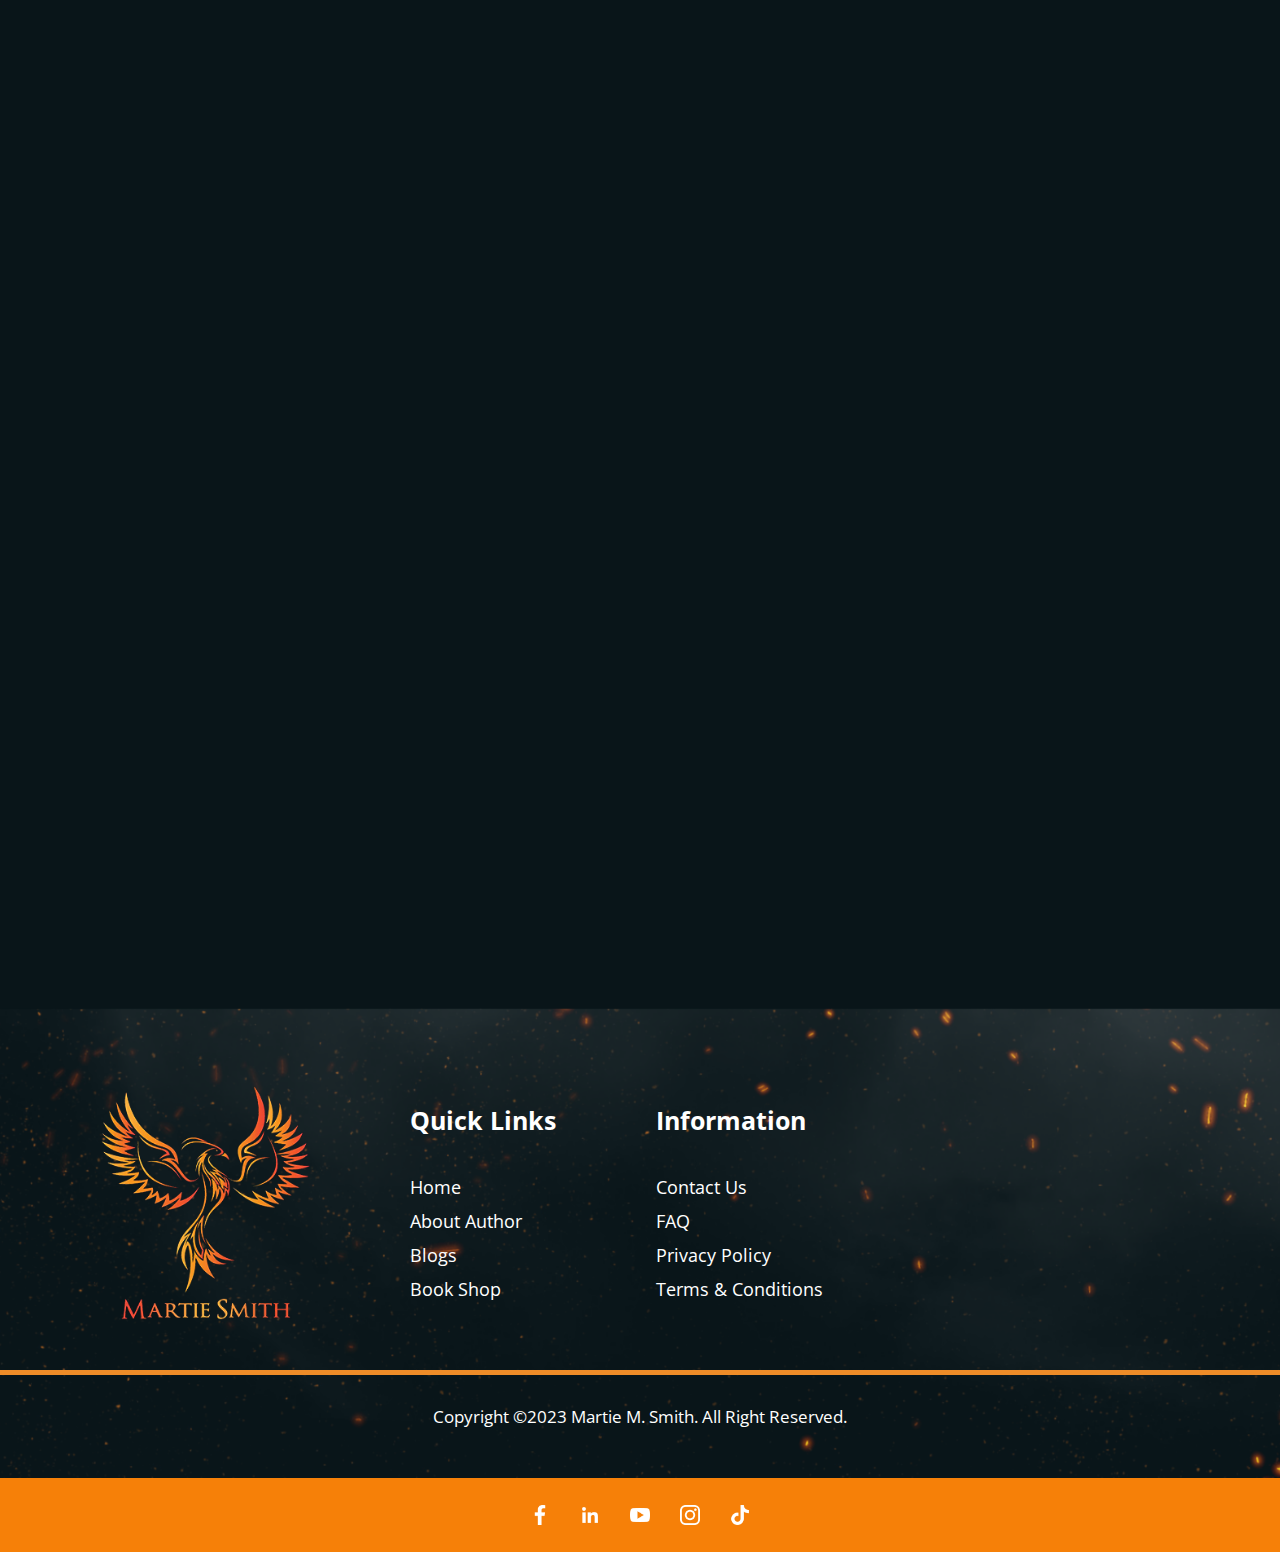
<file: templates/testimonials.html>
<!DOCTYPE html>
<html lang="en">
<head>
    <meta charset="UTF-8">
    <meta name="viewport" content="width=device-width, initial-scale=1.0">
    <title>Document</title>
    <link rel="preconnect" href="https://fonts.googleapis.com">
    <link rel="preconnect" href="https://fonts.gstatic.com" crossorigin>
    <link href="https://fonts.googleapis.com/css2?family=Open+Sans:ital,wght@0,300..800;1,300..800&display=swap" rel="stylesheet">
    <link rel="stylesheet" href="../static/css/style.css">
</head>
<body>
    <header class="header-testimonials">
        <img src="../static/assets/img/hamburguesa.png" alt class="menu-abrir" id="open">
        <h1 class="h1-responsive"><a href="../index.html"><img src="../static/assets/img/logo.png" alt=""></a></h1>
        <nav class="nav" id="nav">
            <img src="../static/assets/img/cerrar.png" class="btn-close" id="close" alt="">
            <ul class="nav-list">
                <li><a class="btn-menu" href="../index.html">Home</a></li>
                <li><a class="btn-menu" href="./about-author.html">About Author</a></li>
                <h1><a class="btn-menu" href="../index.html"><img src="../static/assets/img/logo.png" alt="logo"></a></h1>
                <li><a class="btn-menu" href="./blogs.html">Blogs</a></li>
                <li><a class="btn-menu" href="./book-shop.html">Book Shop</a></li>
                <li><a class="btn-menu contact-btn" href="./contact-us.html" > Contact Us</a></li>
            </ul>
        </nav>
    </header>
    <main>
        <section class="testimonials-section">
            <h2 class="h2-testimonials">What Our Happy Readers Are Saying</h2>
            <div class="testimonio">
                <div class="side-left"></div>
                <div class="side-right"></div>
                <p>I am happy to be able to read this excellent book and highly recommend it. I will read it again and again. Martie’s story is shockingly impactful and grasps your attention with her every experience lived. She is a great woman who inspires you to rise from the ashes and is an excellent example of perseverance, a warrior, and steadfastness. She has gone through many trials and painful, unexpected circumstances that mark a before and after in her life. Despite all of that, she did not mind stumbling and falling; she rose more vibrant than ever.
                    Thank you for sharing your story that will impact many. Thank you for remembering with beautiful words that if you are going to dream, it be big and significant. That one never has to adapt to what does not make you happy because there is always light that guides you. Still, to observe it, you must ignite the light within your heart, release your potential and break the prejudices and chains that limit being who you are destined to be. Thank you for inspiring people to REINVENT themselves, love each other very much, and dare to activate happiness—a massive hug to a resilient woman.
                </p>
                <p class="t-author">
                    Dr. Jessica Acosta, Psychologist, Culiacan, Sinaloa Mexico C. A.
                </p>
            </div>
            <div class="testimonio">
                <div class="side-left"></div>
                <div class="side-right"></div>
                <p>
                    I firmly believe anyone who reads this book will follow the tips Martie offers in this book about Resilience. There is always something new to learn from her stories. Something worth mentioning is that although she is not an actual mother, her advice is very precious and presented with humility, and she is like a mom to me.
                </p>
                <p class="t-author">
                    Maria de Los Angeles, Chef and single mom, Raleigh, NC, USA
                </p>
            </div>
            <div class="testimonio">
                <div class="side-left"></div>
                <div class="side-right"></div>
                <p>
                    Martie is an extraordinary being of light and has great charisma. I am sure this book offers much to give with lots of love and sharing from the heart. I consider her a great friend and family despite only knowing her via Zoom. I am sure Martie’s book will offer so much with lots of love and sharing from the heart.
                </p>
                <p class="t-author">
                    Rossy Reategui, Biologist, Lima, Peru, S.A.
                </p>
            </div>
            <div class="testimonio">
                <div class="side-left"></div>
                <div class="side-right"></div>
                <p>
                    We identify with Martie’s acceptance of her origin, knowing her experience of moving numerous times. Martie was raised, in essence, bi-culturally. She skillfully embraced the Latin American and Anglo cultural background and has impressed the community. She is well-recognized, appreciated, and loved; many people remember her potential to help many, especially the youth.
                </p>
                <p class="t-author">
                    David Olarte and Patricia Palomino, International Business Strategists, Cary, N.C. USA
                </p>
            </div>
            <div class="testimonio">
                <div class="side-left"></div>
                <div class="side-right"></div>
                <p>
                    Martie Smith is an example of life to follow. An inspiration for everyone. This book is full of inspiration and motivation based on a true story.
                </p>
                <p class="t-author">
                    Maju Ruiz, Enneagram Trainer, Argentina, S.A.
                </p>
            </div>
            <div class="testimonio">
                <div class="side-left"></div>
                <div class="side-right"></div>
                <p>
                    Thank you for sharing your story that will impact many. Thank you for remembering with beautiful words that if you are going to dream, it be big and significant. That one never has to adapt to what does not make you happy because there is always light that guides you. Still, to observe it, you must ignite the light within your heart, release your potential.
                    It is an honor to share the experience and wisdom gained with my friend Martie Smith. A woman with great willpower to move forward, leaving behind bitter life experiences and deciding to transmute bad times into innate and pure wisdom. She shows us that it’s always possible to resume our lives even in adversity, and she exemplifies resilience. It will be a significant enrichment to be able to read every line of this great book of her life.
                </p>
                <p class="t-author">
                    Tessy Arias, International TV Producer, and Host, Mexico, C.A.;
                </p>
            </div>
            <div class="testimonio">
                <div class="side-left"></div>
                <div class="side-right"></div>
                <p>
                    Of course, I indeed consider Martie Smith, an ultra-resilient woman. I know she is resilient because I know her story. I also know where she is now and that she has the potential to go extremely far. I applaud and congratulate her on writing this book.
                </p>
                <p class="t-author">
                    Antonio Arreguin Founder of the Ibero-American Institute of Applied Neurosciences (IINA),
                    Doctorate Honoris Causa, Coach Mentor, and Marketer, Mexico City, Mexico, C.A.
                </p>
            </div>
            <div class="testimonio">
                <div class="side-left"></div>
                <div class="side-right"></div>
                <p>
                    I expected no less from this magnificent literary work that speaks of Resilience. I know Martie perfectly well, and her ability to adapt to adverse situations is enormous. Being a person who lived and knew many cultures makes this woman a natural-born and fighting leader. I am grateful to her for allowing me to be part of her life.
                </p>
                <p class="t-author">
                    Maximiliano Baruffaldi, Ex- Accredited Official Trainer of the Secret University TheSecret.es, European Academy Expert in Neuropersuation, Toledo, Spain, Europe
                </p>
            </div>
            <div class="testimonio">
                <div class="side-left"></div>
                <div class="side-right"></div>
                <p>
                    Martie’s story of resilience, trust in God, and belief in service to others is a spirit-led witness to the faith, love, charity, and wholly given despite the personal sacrifice and demand today; Martie offers an open, vulnerable window required. As a friend and ally in what it means to be a believer in Christ and how God transforms our lives when we are willing to let Him lead. May her story inspire you to let God in.
                </p>
                <p class="t-author">
                    Sandra Bueno, Strategic Life Coach, Cary, NC, USA
                </p>
            </div>
            <div class="testimonio">
                <div class="side-left"></div>
                <div class="side-right"></div>
                <p>
                    This book is honest and straightforward; it will guide you in the right direction, no matter your path. She always makes herself available to you along the way.
                </p>
                <p class="t-author">
                    Gabriela Jimenez, Caregiver, Apex, NC, USA
                </p>
            </div>
        </section>
    </main>
    <footer>
        <section class="section1-footer">
            <div class="logo-footer" >
                <img src="../static/assets/img/ft-log.png" alt="footer-logo">
            </div>
            <div>
                <h4>Quick Links</h3>
                <ul>
                    <li><a href="../index.html">Home</a></li>
                    <li><a href="./about-author.html">About Author</a></li>
                    <li><a href="./blogs.html">Blogs</a></li>
                    <li><a href="./book-shop.html">Book Shop</a></li>
                </ul>
            </div>
            <div>
                <h4>Information</h3>
                <ul>
                    <li><a href="./contact-us.html">Contact Us</a></li>
                    <li><a href="./faq.html">FAQ</a></li>
                    <li><a href="./privacy-policy.html">Privacy Policy</a></li>
                    <li><a href="./terms-conditions.html">Terms & Conditions</a></li>
                </ul>
            </div>
        </section>
        <section class="section2-footer">
            <p>Copyright ©2023 Martie M. Smith. All Right Reserved.</p>
            <div class="div-footer">
                <a href="https://www.facebook.com/martie.smith.37" target="_blank"><img src="../static/assets/img/simbolo-de-la-aplicacion-de-facebook (1).png" alt=""></a>
                <a href="https://www.linkedin.com/in/martie-smith-8b062025/" target="_blank"><img src="../static/assets/img/linkedin.png" alt=""></a>
                <a href="https://www.youtube.com/@MarthaSmith-t4q" target="_blank"><img src="../static/assets/img/youtube.png" alt=""></a>
                <a href="https://www.instagram.com/vinnersary/" target="_blank"><img src="../static/assets/img/logotipo-de-instagram.png" alt=""></a>
                <a href="https://www.tiktok.com/@marthasmith83" target="_blank"><img src="../static/assets/img/tik-tok.png" alt=""></a>
            </div>
        </section>
    </footer>
    <script src="../static/js/script.js"></script>
</body>
</html>
</file>
<file: static/css/style.css>
*{
    margin: 0;
    padding: 0;
    box-sizing: border-box;
}

body{
    font-family: "Open Sans", serif;
    background-color: #091519;
    color: white;
    font-size: 25px;
    max-width: 100%;
}

/*HEADER*/

header{
    background-image: url('../assets/img/fondo_cenizas_header.png');
    background-size: cover;
    background-repeat: no-repeat;
    background-position: center center;
    font-weight: 600;
    font-size: 18px;
    padding: 20px;
    padding-bottom: 10px;
    display: flex;
    justify-content: center;
    align-items: center;
}





.nav-list{
    display: flex;
    justify-content: center;
    align-items: center;
    gap: 70px;
}

.nav-list li{
    list-style: none;
}

.nav-list h1 a img{
    height: 140px;
}
.btn-menu{
    text-decoration: none;
    color: white;
}


.btn-menu.active{
    color: #fe872a;
}



.menu-abrir, .btn-close, .btn-menu.contact-btn{
    display: none;
}

.h1-responsive{
    display: none;
}




/*HOME*/

.section-title-home{
    background-image: url('../assets/img/fondo_cenizas_header.png');
    background-size: cover;
    background-repeat: no-repeat;
    background-position: 0% 100%;
    padding-top: 100px;
    padding-bottom: 100px;
    display: flex;
    flex-direction: column;
    align-items: center;
    justify-content: center;
    gap: 40px;
    margin-top: 0;
}


.h2-home{
    font-size: 50px;
    max-width: 70%;
    line-height: 74px;
    color: #fe862a;
    font-weight: 600;
    text-align: center;
}




.section-title-home ul li{
    font-weight: bold;
    list-style: none;
    display: flex;
    align-items: center;
    gap: 20px;
    padding-bottom: 20px;
    opacity: 0;
    transform: translateX(-100%);
    animation: slideIn 0.9s ease-out forwards;
}

@keyframes slideIn {
    to {
        opacity: 1;
        transform: translateX(0); /* Posición final en su lugar original */
    }
}

main{
    display: flex;
    flex-direction: column;
    align-items: center;
    margin-bottom: 100px;
}

section{
    margin-top: 100px;
    display: flex;
    flex-direction: column;
    align-items: center;
    gap: 50px;
}


h2{
    color: rgb(254, 134, 42);
    font-size: 48px;
    font-weight: 500;
    text-align: center;
}


.section-author-home{
    width: 70%;
}

.description-img {
    display: flex;
    height: 400px;
    overflow: auto;
    color: #fe872a;
    border: solid 1px;
    border-radius: 0 40px;
}

.description-home {
    width: 70%;
    height: 100%;
    display: flex;
    justify-content: center;
    align-items: center;
    padding: 0 30px;
    background: radial-gradient(circle, #091519 70%, #fe872a 130%);
    font-size: 25px;
    font-weight: bolder;
    text-align: center;

}

.div-img-author-home {
    width: 30%;
    overflow: hidden;
}

#author-img-home {
    object-fit: cover;
    transform: scale(1.5) translateY(10%);
    height: 100%;
}

.btn-home {
    display: flex;
    justify-content: center;
    gap: 50px;
}


.btn-read-more {
    width: 200px;
    color: #f5f5f5;
    border: solid 1px #fe872a;
    border-radius: 30px;
    padding: 10px 5px;
    background-color: #fe872a;
    font-weight: 600;
    font-size: 20px;
    text-decoration: none;
    text-align: center;
    transition: all .45s cubic-bezier(.25,1,.33,1);
}

.btn-read-more:hover{
    background-color: #fe862ad3;
    color: rgba(255, 255, 255, 0.829);
    cursor: pointer;
}

.btn-read-more img{
    width: 30px;
    height: auto;
}


.btn-read-more.icono{
    display: flex;
    justify-content: center;
    align-items: center;
    width: 300px;
    gap: 10px;
}

.images-excerpts {
    width: 100%;
    overflow: hidden;
    display: flex;
    justify-content: center;
    align-items: center;
    gap: 30px;
    border: dashed 1px #fe872a;
    border-width: 2px;
    padding: 15px 20px;
}


.banner-book{
    background-image: url('../assets/img/Captura-de-pantalla-649.png');
    width: 100%;
    background-repeat: no-repeat;
    background-size: cover;
    padding: 150px 0;
}

.banner-div-libro{
    font-weight: 600;
    display: flex;
    flex-direction: column;
    align-items: center;
    gap: 30px;
}

.banner-div-libro p{
    text-align: center;
    width: 90%;
    font-weight: 600;
}

.btn-libro {
    display: flex;
    gap: 20px;
    justify-content: center;
}


.btn-libro a {
    text-align: center;
    color: white;
    background: #EE8C28;
    padding: 10px;
    width: 300px;
    border-radius: 20px;
    font-weight: 600;
    font-size: 20px;
    text-decoration: none;
    transition: all .45s cubic-bezier(.25,1,.33,1);
    cursor: pointer;
}

.btn-libro a:hover{
    background-color: #fe862ad3;
    color: rgba(255, 255, 255, 0.829);
}




.div-formulario{
    background: radial-gradient(circle, #091519 45%,  #fe872a 200%);
    display: flex;
	flex-direction: column;
	justify-content: center;
	align-items: center;
	padding-bottom: 100px;
    padding-top: 100px;
    gap: 30px;
    width: 96%;
}

.p-title-form{
	font-weight: 400;
	font-size: 50px;
    padding-bottom: 2rem;
}


.parrafo-form{
	font-weight: 500;
	font-size: 20px;
	width: 80%;
    text-align: center;
}

.form-suscribe{
    display: flex;
    flex-direction: column;
    align-items: center;
    width: 80%;
}

.form-suscribe input, .form-suscribe select{
	background-color: white;
	margin-bottom: 20px;
	height: 60px;
	border-radius: 0;
	width: 80%;
    font-family: "Open Sans", serif;
    padding-left: 15px;
    font-size: 14px;
    border: none;
}

.form-suscribe input:focus, .form-suscribe select:focus{
    border: 2px solid #fe872a;
    outline: none;
}

.form-suscribe select option:disabled{
    color: gray;
}









#form-suscribe button{
	border-radius: 30px!important;
	width: 340px;
	font-size: 20px;
    background-color: #fe872a;
    color: white;
    border: none;
    cursor: pointer;
    transition: all .45s cubic-bezier(.25,1,.33,1);
    padding: 15px 0;
}

#form-suscribe button:hover{
    background-color: #fe862ad3;
    color: rgba(255, 255, 255, 0.829);
}


.reviews-home{
    background-image: url('../assets/img/Black-Red-Yellow-Dark-Fire-Heart-Album-Cover-3.jpg');
    background-repeat: no-repeat;
    background-size: 150% 180%;
    box-sizing: border-box;
    background-position: end center;
    padding-top: 50px;
}  

.div-reviews{
    display: flex;
    justify-content: center;
    gap: 20px;
    width: 90%;
}

.review {
    width: 100%;
    display: flex;
    flex-direction: column;
    align-items: center;
    border: solid 1px #fe872a;
    border-radius: 20px 0;
    padding: 15px;
    justify-content: center;
    background: linear-gradient(to bottom, black 20%, orange 250%);
    gap: 20px;
    text-align: center;
}

.p-review {
    font-weight: 500 !important;
    color: #fe872a;
}

.container-img-review {
    display: flex;
    justify-content: center;
    align-items: center;
}

.author-review {
    font-weight: 500 !important;
    font-size: 20px !important;
}


.best-seller-home{
    gap: 10px;
}

.h3-home {
    font-size: 38px !important;
    font-weight: 500 !important;
    color: #CA552E;
    display: flex;
    justify-content: center;
}

.best-seller-home p{
    width: 80%;
    text-align: center;
    font-weight: 500;
}


.ytb-home h2{
    text-align: center;
}

footer{
    display: flex;
    flex-direction: column;
    justify-content: center;
    background-image: url('../assets/img/fondo_cenizas_header.png');
    background-size: cover;
    background-size: top;
}

.section1-footer{
    display: flex;
    flex-direction: row;
    padding: 0 100px;
    gap: 100px;
    border-bottom: solid 5px #EE8C28;
    padding-bottom: 50px;
}


.section1-footer div img{
    max-width: 210px;
    height: auto;
}

.section1-footer div{
    display: flex;
    flex-direction: column;
    gap: 30px;
}


.section1-footer div ul li{
    list-style: none;
}

.section1-footer div ul li a{
    color: white;
    text-decoration: none;
    font-size: 18px;
}

.section2-footer{
    margin: 0;
    margin-top: 30px;
}
.section2-footer p{
    font-size: 17px;
}

.div-footer{
    background-color: #f68008;
    width: 100%;
    display: flex;
    justify-content: center;
    align-items: center;
    padding: 20px 0;
    gap: 30px;
}

.div-footer a img{
    width: 20px;
    height: 20px;
}



.container-videos{
    display: flex;
    justify-content: center;
    gap: 30px;
}


.video-home{
    width: 40%;
}

.video-home iframe{
    border-radius: 20px;
    max-width: 100%
}

/*ABOUT AUTHOR*/

.p-about-author{
    text-align: center;
    padding: 0 50px;
    font-weight: 600;
    font-stretch: normal;
    line-height: normal;
    font-size: 26px;
}


.about-author-section{
    margin: 0;
    padding-top: 100px;
    background-image: url('../assets/img/fondo_cenizas_header.png');
    background-size: contain;
    background-repeat: no-repeat;
    background-position: 0% -30%;
}

.about-author-section img{
    max-width: 40%;
    margin-top: 30px;
}

.h2-testimonials{
    width: 70%;
    text-align: center;
}

.testimonials {
    display: flex;
    flex-direction: column;
    align-items: center;
    width: 70%;
    gap: 50px;
}

.div-testimonials {
    display: flex;
    flex-direction: column;
    align-items: center;
    border: 1px solid #fe872a;
    padding: 30px 60px;
    gap: 20px;
    background: linear-gradient(to bottom, black 20%, orange 250%);
    border-radius: 20px 0px;
}

.p-testimonials {
    font-weight: 500 !important;
    font-size: 25px !important;
    color: #fe872a;
    padding: 0;
    line-height: normal;
    text-align: center;
}

.div-star-testimonials {
    display: flex;
    justify-content: center;
    gap: 10px;
}

.img-star-testimonials {
    margin: 0 !important;
}

.p2-testimonials{
    font-weight: 500;
}

.gmail-author{
    margin-top: -30px;
    display: flex;
    flex-direction: column;
    align-items: center;
    gap: 25px;
}


/*BOOK SHOP*/

.section-book-shop{
    margin: 0;
    padding-top: 30px;
    background-image: url('../assets/img/fondo_cenizas_header.png');
    background-size: cover;
    background-repeat: no-repeat;
    background-position: 0% 70%;
}

.book-shop-img{
    max-width: 80%;
}

.parrafos-book-shop p, .section-book-shop p{
    text-align: center;
    padding: 0 50px;
    font-weight: bold;
    font-stretch: normal;
    line-height: normal;
    font-size: 26px;
}


/*TESTIMONIALS*/

.testimonials-section{
    margin: 0;
    padding-top: 100px;
    background-image: url('../assets/img/fondo_cenizas_header.png');
    background-size: contain;
    background-repeat: no-repeat;
    background-position: 0% -20%;
}

.testimonio{
    width: 80%;
    padding: 20px 30px;
    display: flex;
    flex-direction: column;
    gap: 50px;
    
    position: relative;
    overflow: hidden;
    opacity: 0;
}

.testimonials-section h2{
    opacity: 0;
    transform: translateY(100%);
    transition: transform 1s ease-out, opacity 1s ease-out;
}

.testimonio p{
    position: relative;
    text-align: center;
    font-weight: 600;
    line-height: 30px;
    font-size: 26px;
    opacity: 0;
    transform: translateY(100%);
    transition: transform 1s ease-out, opacity 1s ease-out;
}


.testimonio .t-author{
    font-weight: bold;
}


/* Pseudo-elementos para los bordes */
/* Pseudo-elementos para los bordes */
.testimonio::before,
.testimonio::after,
.testimonio .side-left,
.testimonio .side-right {
    content: '';
    position: absolute;
    border: 1px dashed #f68008;
    pointer-events: none;
    opacity: 0;
}

.testimonio::before {
    top: 0;
    left: -100%; 
    right: 0;
    height: 0;
}

.testimonio::after {
    bottom: 0;
    left: 0;
    right: -100;
    height: 0;
}


/* Bordes izquierdo y derecho */
.testimonio .side-left {
    top: 0;
    left: 0;
    bottom: 0;
    width: 0px;

}

.testimonio .side-right {
    top: 0;
    right: 0;
    bottom: 0;
    width: 2px;

}


/* Animaciones */
/* Animaciones */
@keyframes moveHorizontalTop {
    from { left: 100%; }
    to { left: 0%; }
}

@keyframes moveHorizontalBottom {
    from { right: 100%; }
    to { right: 0%; }
}

@keyframes moveVerticalLeft {
    from { height: 0%; }
    to { height: 100%; }
}

@keyframes moveVerticalRight {
    from { height: 0%; }
    to { height: 100%; }
}



  /* Clase activa */
/* Animaciones activadas por scroll */
.active-animation{
    opacity: 1;
}
.active-animation::before {
    opacity: 1;
    animation: moveHorizontalTop 2s ease forwards;
}

.active-animation::after {
    opacity: 1;
    animation: moveHorizontalBottom 2s ease forwards;
}

.active-animation .side-left {
    opacity: 1;
    animation: moveVerticalLeft 2s ease forwards;
}

.active-animation .side-right {
    opacity: 1;
    animation: moveVerticalRight 2s ease forwards;
}


.active-animation p, .h2-testimonials.active-animation {
    transform: translateY(0);
    opacity: 1;
}



/*SURVEY TO GUIDE*/
.portada-survey{
    margin: 0;
    width: 90%;
}

.portada-survey img{
    max-width: 100%;
    height: auto;
}

.form-survey{
    display: flex;
    flex-direction: column;
    align-items: center;
    width: 80%;
    gap: 60px;
}

.div-form-1{
    display: flex;
    flex-direction: column;
    align-items: center;
    width: 100%;
    gap: 20px;
}

.div-form-1 div{
    display: flex;
    flex-direction: column;
    width: 100%;
}

.div-form-1 div label{
    font-size: 16px;
    color: #fe872a;
    padding-left: 5px;
}

.div-form-1 div input{
    height: 50px;
    border-radius: 10px;
    padding: 10px;
    font-size: 16px;
}

.div-form-2{
    display: flex;
    flex-direction: column;
    gap: 30px;
}

.div-form-2 div{
    display: flex;
    gap: 15px;
    align-items: center;
}

.div-form-2 p{
    text-align: center;
    color: #fe872a;
    font-weight: bold;
}

.div-form-2 div input{
    width: 25px;
    height: 25px;
    border-radius: 10px!important;
}

.div-form-3{
    background-color: #CCCCCC;
    display: flex;
    flex-direction: column;
    gap: 10px;
    padding: 20px 60px;
    width: 70%;
}

.div-form-3 div{
    display: flex;
    gap: 10px;
    align-items: center;

}

.div-form-3 div input{
    width: 20px;
    height: 20px;
}

.div-form-3 div label{
    color: black;
    font-weight: 600;
}

.div-form-3 div label a{
    color: #fe872a;
}

.div-form-3 button{
    background-color: #fe872a;
    color: white;
    border: none;
    border-radius: 30px;
    padding: 10px 0;
    font-size: 25px;
    transition: all 0.3s ease-in-out;
    cursor: pointer;
}

.div-form-3 button:hover{
    background-color: #fe862ad3;
    color: rgba(255, 255, 255, 0.829);
}

/*CONTACT US*/

.contact-info{
    width: 100%;
    margin: 0;
    padding-top: 100px;
    background-image: url('../assets/img/Black-Red-Yellow-Dark-Fire-Heart-Album-Cover-3.jpg');
    background-size: cover;
    background-repeat: no-repeat;
    
}

.div-info{
    display: flex;
    width: 80%;
    justify-content: space-between;
    border: 2px dashed #fe872a;
    padding: 20px;
}

.div-info div p:nth-child(1){
    font-weight: bold;
}

.div-info div p:nth-child(2){
    color: #fe872a;
    text-decoration:underline;
}

.section-form-contact{
    width: 100%;
}

.form-contact{
    width: 60%;
    display: flex;
    flex-direction: column;
    align-items: center;
    gap: 30px;
}

.form-contact div{
    display: flex;
    flex-direction: column;
    width: 100%;
}

.form-contact div label{
    font-size: 20px;
    color: #fe872a;
}

.form-contact div input, textarea{
    height: 60px;
    font-size: 20px;
    border: none;
    border-radius: 10px;
    padding-left: 10px;
}

.form-contact div textarea{
    padding-top: 10px;
    height: 250px;
}

.form-contact button{
    width: 300px;
    padding: 15px;
    background-color: #fe872a;
    border: none;
    border-radius: 30px;
    font-size: 25px;
    color: white;
    transition: all 0.3s ease-in-out;
}

.form-contact button:hover{
    background-color: #fe862ae0;
    color: rgba(255, 255, 255, 0.849);
    cursor: pointer;
}

/*FAQ*/
.faq{
    display: flex;
    flex-direction: column;
    align-items: center;
    margin: 0;
    padding: 100px 0;
    background-image: url('../assets/img/Black-Red-Yellow-Dark-Fire-Heart-Album-Cover-3.jpg');
    background-size: contain;
    background-repeat: no-repeat;
}

.div-faq{
    width: 80%;
    display: flex;
    flex-direction: column;
    gap: 40px;
}


.div-faq div p:nth-child(1){
    color: #fe872a;
    font-weight: bold;
}

.div-faq div ul li{
    margin-left: 30px;
}

.div-faq div ul li::marker{
    font-size: 16px;
}

#p-privacy{
    color: white;
    font-weight: 500;
}

@media (max-width: 999px){
    body{
        font-size: 1.25rem;
    }
    header{
        justify-content: space-between;
        align-items: center;
        padding: 10px;
    }

    .h1-responsive{
        margin: 0 auto;
        text-align: center;
    }

    .menu-abrir{
        display: block;
        cursor: pointer;
    }


    .nav{
        opacity: 0;
        visibility: hidden;
        transform: translateX(-100%);
        position: absolute;
        top: 0;
        left: 0;
        bottom: 0;
        background-color: #f99b27;
        display: flex;
        flex-direction: column;
        justify-content: center;
        width: 35%;
        z-index: 999;
        padding-left: 40px;
        transition: all 0.3s ease-in-out;
        }


    .nav.visible{
        opacity: 1;
        visibility: visible;
        transform: translateX(0%);
    }

    .btn-close{
        display: block;
        width: 25px;
        height: auto;
        position: absolute;
        top: 5%;
        cursor: pointer;
    }


    .nav-list{
        flex-direction: column;
        align-items: flex-start;
        justify-content: center;
        gap: 20px;
    }

    .btn-menu{
        font-size: 16px;
    }

    .btn-menu.active{
        color: white;
        border-bottom: 2px solid white;
    }


    .btn-menu.contact-btn, .h1-responsive{
        display: block;
    }

    .nav-list h1{
        display: none;
    }

    .h1-responsive a img{
        height: 80px;
    }



    /*HOME*/

    section{
        margin-top: 60px;
    }

    section h2{
        font-size: 40px;
    }

    .section-title-home{
        
        background-position: 0% -50px;
        width: 100%;
        padding-bottom: 0;
    }

    .h2-home{
        font-size: 2.5rem;
        max-width: 615px;
    }

    .section-title-home ul li{
        gap: 10px;
    }


    .section-author-home{
        width: 100%;
    }

    .description-img{
        max-width: 600px;
    }

    .description-home{
        font-size: 20px;
        line-height: 100%;
    }

    #author-img-home{
        transform: scale(1.5) translateY(9%) translateX(-30px);
    }

    .btn-read-more{
        padding: 5px;
    }

    .images-excerpts{
        width: 90%;
        padding: 15px 0;
    }

    .img-excerpts{
        max-width: 23%;
    }

    .banner-book{
        background-position: center center;
        height: 400px;
        padding: 0;
        display: flex;
        align-items: center;
        justify-content: center;
    }

    .div-formulario{
        width: 612px
    }

    .p-title-form{
        font-size: 35px;
        padding-bottom: 0;
    }

    .reviews-home{
        background-size: cover;
        padding: 0 20%;
        max-width: 100%;
    }

    .p-review{
        font-size: 18px;
        line-height: 20px;
    }

    .author-review{
        font-size: 14px!important;
    }

    .btn-read-more.icono{
        width: 250px;
    }

    .ytb-home{
        padding: 0 5%;
    }


    /*ABOUT AUTHOR*/

    .about-author-section{
        background-position: 0% 0%;
    }

    .p-about-author{
        font-size: 22px;
        line-height: 1;
    }

    .about-author-section img{
        max-width: 70%;
        
    }

    .h2-testimonials{
        width: 100%;
        padding: 0 5%;
    }

    .p-testimonials{
        font-size: 20px!important;
    }

    .p2-testimonials{
        font-size: 16px;
    }


    /*BOOK SHOP*/
    .section-book-shop{
        padding-top: 100px;
    }

    .parrafos-book-shop p, .section-book-shop p{
        font-size: 25px;
        line-height: 1.2;
        padding: 0 50px;
    }

    .parrafos-book-shop img{
        width: 80%;
    }

    .btn-read-more.icono img{
        width: 30px;
        height: auto;
    }

    /*FOOTER*/
    .section1-footer{
        padding: 0 0 50px 30px;
    }

    .section1-footer div img{
        max-width: 150px;
    }

    .div-footer{
        padding: 15px 0;
    }




}

@media (max-width: 700px){
    /*HEADER*/

    header{
        padding: 10px;
    }

    .h1-responsive a{
        display: flex;
        align-items: center;
    }
    .h1-responsive a img{
        height: 60px;
    }

    /*HOME*/
    .section-title-home{
        background-position: 0% -10px;
    }
    .h2-home{
        font-size: 2.1875rem; 
        line-height: 40px;
        padding: 0 10%;
    }


    .section-title-home ul{
        padding: 0 10%;
    }
    .section-title-home ul li{
        font-size: 14px;
        text-align: center;
    }

    section h2{
        font-size: 36px;
    }

    .section-author-home, .excerpts-home{
        padding: 0 12%;
    }

    .div-img-author-home{
        display: none;
    }

    .description-home{
        width: 100%;
        font-weight: 600;
        font-size: 1.2188rem;
    }

    .btn-home{
        flex-direction: column;
        gap: 20px;
        width: 100%;
    }

    .btn-home a{
        width: 100%;
    }

    .images-excerpts{
        border: none;
        flex-wrap: wrap;
        gap: 10px;
        padding: 0;
        width: 100%;
    }

    .img-excerpts{
        max-width: 45%;
    }

    .banner-div-libro p{
        font-size: 18px;
    }

    .btn-libro a{
        width: 250px;
        padding: 5px;
        
    }

    .form-section-home{
        padding: 0 12%;
        max-width: 100%;
    }

    .div-formulario{
        max-width: 100%;
        width: 100%;
        padding: 50px 0;
    }

    .div-formulario .p-title-form{
        text-align: center;
        font-weight: 400;
        padding-left: 10px;
        padding-right: 10px;
    }

    .form-suscribe{
        width: 100%;
    }

    #form-suscribe button{
        width: 150px;
    }

    .reviews-home, .ytb-home{
        display: none;
    }

    .best-seller-home{
        gap: 20px;
    }

    .best-seller-home p{
        padding-bottom: 10px;
    }

    .btn-home{
        align-items: center;
    }

    .section1-footer{
        flex-direction: column;
        padding: 0% 30px;
        gap: 50px;
        align-items: flex-start;
        padding-bottom: 50px;
    }


    .logo-footer{
        align-self: center;
    }

    .section1-footer div ul{
        display: flex;
        flex-direction: column;
        gap: 10px;
    }

    .section2-footer p{
        text-align: center;
        font-size: 14px;
        padding: 0 20px;
    }

    
    /*ABOUT AUTHOR*/

    .about-author-section{
        background-size: cover;
    }

    .p-about-author{
        font-size: 1.1875rem;
        padding: 0 30px;
        line-height: 1.3;
    }

    .about-author-section img{
        max-width: 80%;
    }

    .testimonials{
        width: 80%;
    }

    .p-testimonials{
        line-height: 1.2;
    }

    .div-testimonials{
        padding: 20px 30px;
    }

    .gmail-author p{
        text-align: center;
        font-size: 18px;
    }

    /*BOOK SHOP*/
    .section-book-shop p, .parrafos-book-shop p{
        font-weight: 600;
        line-height: 1.1;
        font-size: 20px;
    }


    /*CONTACT US*/
    .div-info{
        flex-direction: column;
        border: none;
        padding: 0;
    }

    .contact-info{
        gap: 30px;
    }

    .form-contact div input, textarea{
        height: 36px;
    }

    .form-contact{
        width: 80%;
        gap: 15px;
    }

    .section-form-contact{
        margin-top: 40px;
    }

    .form-contact button{
        padding: 5px;
        width: 100%;
    }

    /*FAQ*/

    .faq{
        padding-bottom: 0px;
        font-size: 18px;
    }

    .div-faq{
        width: 100%;
        padding: 0 20px;
        

    }


    .nav{
        width: 80%;
    }

    /*SURVEY TO GUIDE*/
    .div-form-3{
        width: 100%;
        font-size: 16px;
        padding: 20px;
    }

    .div-form-3 button{
        padding: 5px 0;
        font-size: 20px;
    }
}
</file>
